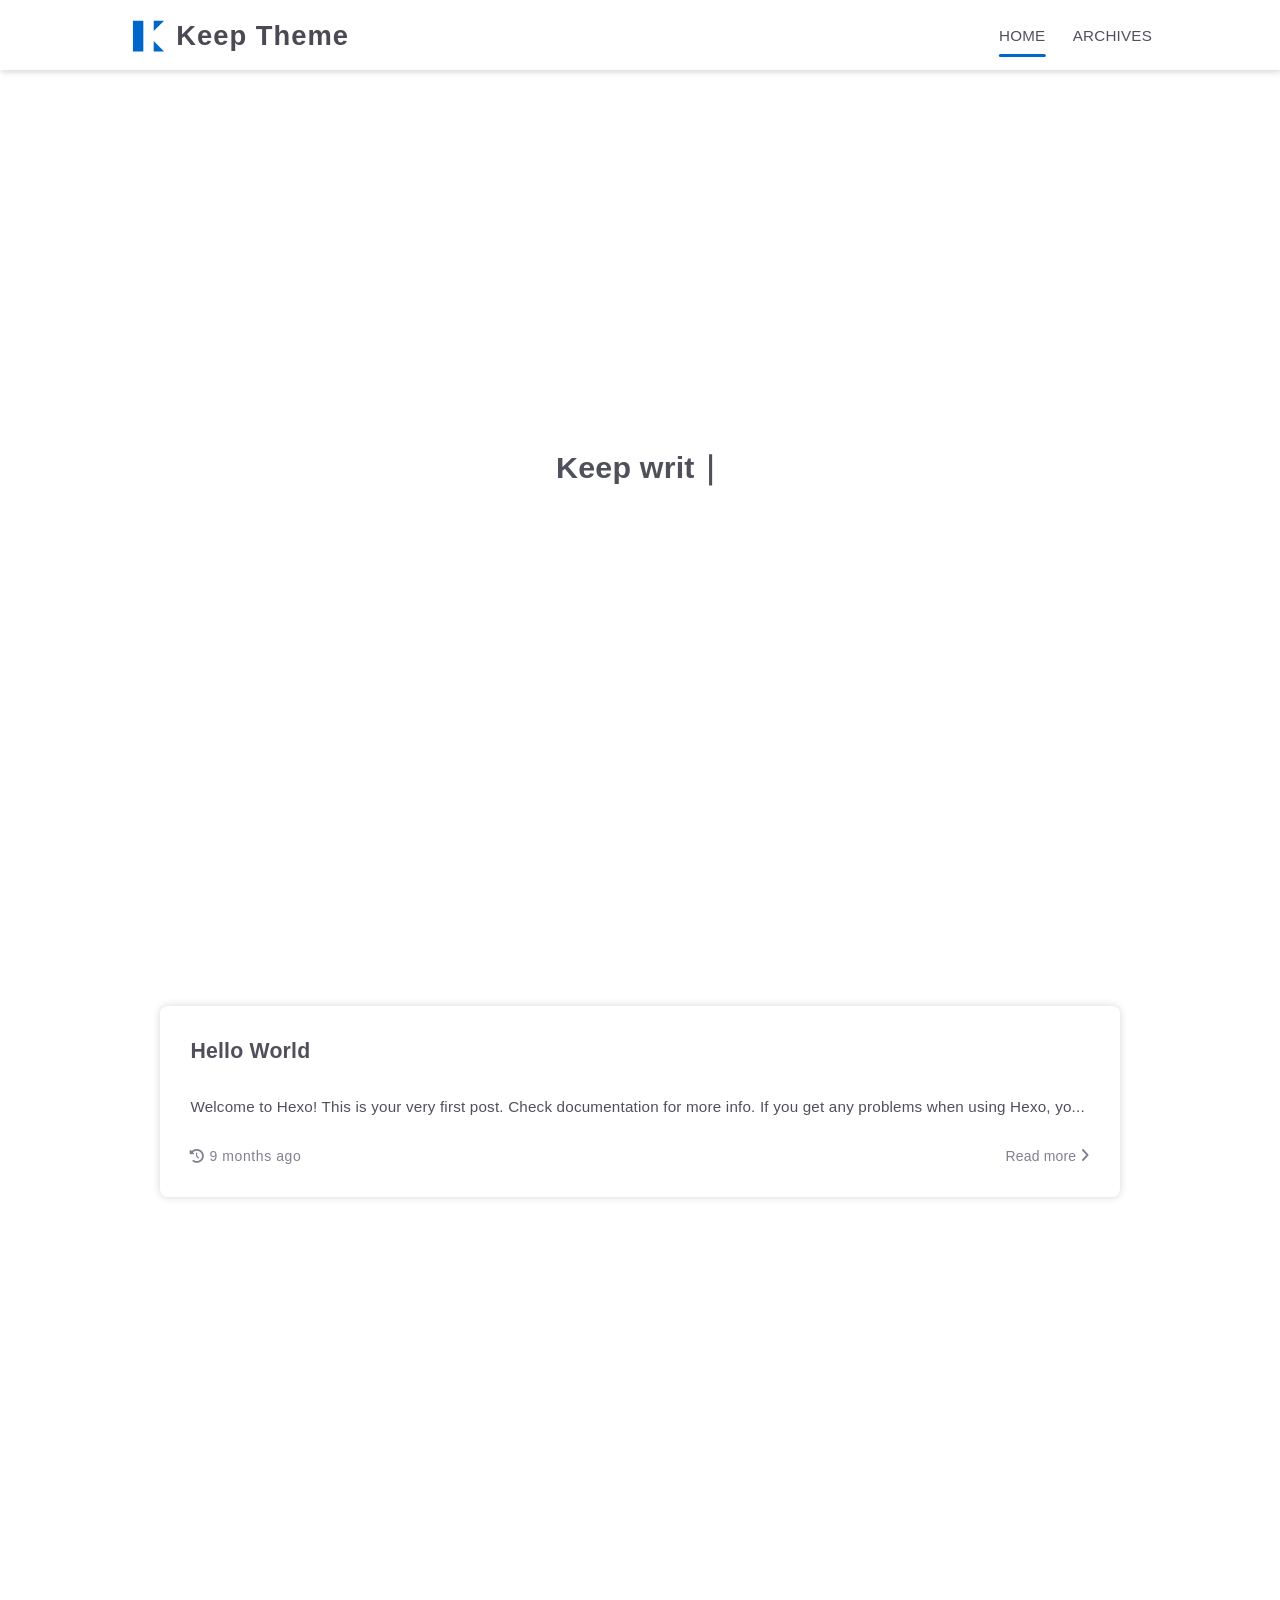
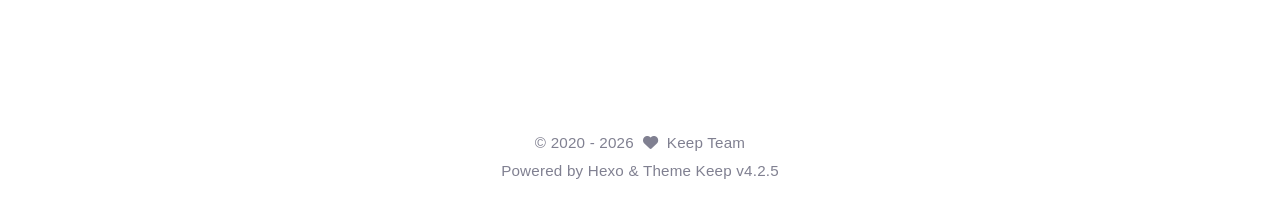
<file: index.html>
<!DOCTYPE html>
<html lang="en">
<head>
    <meta charset="utf-8">
    <meta name="viewport" content="width=device-width, initial-scale=1, maximum-scale=1">
    <meta name="keywords" content="Hexo Theme Keep">
    <meta name="description" content="This is Cain&#39;s website">
    <meta name="author" content="Keep Team">
    
    <title>
        
        Keep Theme
    </title>
    
<link rel="stylesheet" href="/css/style.css">

    
        <link rel="shortcut icon" href="/images/logo.svg">
    
    
<link rel="stylesheet" href="/font/css/fontawesome.min.css">

    
<link rel="stylesheet" href="/font/css/regular.min.css">

    
<link rel="stylesheet" href="/font/css/solid.min.css">

    
<link rel="stylesheet" href="/font/css/brands.min.css">

    
    <script class="keep-theme-configurations">
    const KEEP = window.KEEP || {}
    KEEP.hexo_config = {"hostname":"cain-forever.github.io","root":"/","language":"en"}
    KEEP.theme_config = {"base_info":{"primary_color":"#0066cc","title":"Keep Theme","author":"Keep Team","avatar":"/images/avatar.svg","logo":"/images/logo.svg","favicon":"/images/logo.svg"},"menu":{"home":"/","archives":"/archives"},"first_screen":{"enable":true,"background_img":"https://images.unsplash.com/photo-1469474968028-56623f02e42e?q=80&w=2074&auto=format&fit=crop","background_img_dark":"https://images.unsplash.com/photo-1469474968028-56623f02e42e?q=80&w=2074&auto=format&fit=crop","description":"Keep writing and Keep loving.","hitokoto":false},"social_contact":{"enable":false,"links":{"github":null,"weixin":null,"qq":null,"weibo":null,"zhihu":null,"twitter":null,"x":null,"facebook":null,"email":null}},"scroll":{"progress_bar":false,"percent":false,"hide_header":true},"home":{"announcement":null,"category":false,"tag":false,"post_datetime":"updated"},"post":{"author_badge":{"enable":true,"level_badge":true,"custom_badge":["One","Two","Three"]},"word_count":{"wordcount":false,"min2read":false},"datetime_format":"YYYY-MM-DD HH:mm:ss","copyright_info":false,"share":false,"reward":{"enable":false,"img_link":null,"text":null,"icon":null}},"code_block":{"tools":{"enable":false,"style":"default"},"highlight_theme":"default"},"toc":{"enable":false,"number":false,"expand_all":false,"init_open":true,"layout":"right"},"website_count":{"busuanzi_count":{"enable":false,"site_uv":false,"site_pv":false,"page_pv":false}},"local_search":{"enable":false,"preload":false},"comment":{"enable":false,"use":"valine","valine":{"appid":null,"appkey":null,"server_urls":null,"placeholder":null},"gitalk":{"github_id":null,"github_admins":null,"repository":null,"client_id":null,"client_secret":null,"proxy":null},"twikoo":{"env_id":null,"region":null,"version":"1.6.39"},"waline":{"server_url":null,"reaction":false,"version":"3.3.2"},"giscus":{"repo":null,"repo_id":null,"category":"Announcements","category_id":null,"reactions_enabled":false},"artalk":{"server":null},"disqus":{"shortname":null}},"rss":{"enable":false},"lazyload":{"enable":false},"cdn":{"enable":false,"provider":"cdnjs"},"pjax":{"enable":false},"footer":{"since":2020,"word_count":false,"site_deploy":{"enable":false,"provider":"github","url":null},"record":{"enable":false,"list":[{"code":null,"link":null}]}},"inject":{"enable":false,"css":[null],"js":[null]},"root":"","source_data":{},"version":"4.2.5"}
    KEEP.language_ago = {"second":"%s seconds ago","minute":"%s minutes ago","hour":"%s hours ago","day":"%s days ago","week":"%s weeks ago","month":"%s months ago","year":"%s years ago"}
    KEEP.language_code_block = {"copy":"Copy code","copied":"Copied","fold":"Fold code block","folded":"Folded"}
    KEEP.language_copy_copyright = {"copy":"Copy copyright info","copied":"Copied","title":"Original post title","author":"Original post author","link":"Original post link"}
  </script>
<meta name="generator" content="Hexo 8.1.1"></head>


<body>
<div class="progress-bar-container">
    

    
</div>



<main class="page-container border-box">
    <!-- home first screen  -->
    
        
<div class="first-screen-container border-box flex-center fade-in-down-animation">
    <div class="first-screen-content border-box">
        <div class="top-placeholder border-box"></div>

        <div class="middle-placeholder border-box">
            
                <div class="description border-box">
                    
                        
                            
                                <div class="desc-item border-box"><span class="desc">Keep writing and Keep loving.</span><span class="cursor">｜</span></div>
                            
                        
                    
                </div>
            

            
        </div>

        <div class="bottom-placeholder border-box">
            
        </div>
    </div>
</div>

    

    <!-- page content -->
    <div class="page-main-content border-box is-home">
        <div class="page-main-content-top">
            
<header class="header-wrapper transparent-1">

    <div class="border-box header-content has-first-screen">
        <div class="left flex-start border-box">
            
                <a class="logo-image border-box" href="/">
                    <img src="/images/logo.svg">
                </a>
            
            <a class="site-name border-box" href="/">
               Keep Theme
            </a>
        </div>

        <div class="right border-box">
            <div class="pc border-box">
                <ul class="menu-list border-box">
                    
                        
                        <li class="menu-item flex-start border-box active">
                            <a class="menu-text-color border-box" href="/">
                                
                                HOME
                                
                            </a>
                            
                        </li>
                    
                        
                        <li class="menu-item flex-start border-box">
                            <a class="menu-text-color border-box" href="/archives">
                                
                                ARCHIVES
                                
                            </a>
                            
                        </li>
                    
                    
                </ul>
            </div>
            <div class="mobile border-box flex-start">
                
                <div class="icon-item menu-bar">
                    <div class="menu-bar-middle"></div>
                </div>
            </div>
        </div>
    </div>

    <div class="header-drawer">
        <ul class="drawer-menu-list border-box">
            
                
                <li class="drawer-menu-item border-box not-sub-menu active">
                    <label class="drawer-menu-label border-box">
                        <a class="drawer-menu-text-color left-side flex-start border-box" href="/">
                            
                            HOME
                        </a>
                        
                    </label>
                    
                </li>
            
                
                <li class="drawer-menu-item border-box not-sub-menu">
                    <label class="drawer-menu-label border-box">
                        <a class="drawer-menu-text-color left-side flex-start border-box" href="/archives">
                            
                            ARCHIVES
                        </a>
                        
                    </label>
                    
                </li>
            
        </ul>
    </div>

    <div class="window-mask"></div>

</header>


        </div>

        <div class="page-main-content-middle border-box">

            <div class="main-content border-box">
                

                    <div class="home-content-container fade-in-down-animation">
    
    <ul class="home-post-list border-box">
        
            <li class="home-post-item">

                

                <div class="home-post-item-bottom border-box">
                    
                    <h3 class="home-post-title border-box">
                        <a href="/2026/03/07/hello-world/">
                            Hello World
                        </a>
                    </h3>

                    <div class="home-post-content keep-markdown-body">
                        
                            Welcome to Hexo! This is your very first post. Check documentation for more info. If you get any problems when using Hexo, yo...
                        
                    </div>

                    

<div class="post-meta-info-container border-box home">
    <div class="post-meta-info border-box">
        
            <span class="meta-info-item border-box">
                <i class="icon fa-solid fa-history"></i>&nbsp;<span class="home-post-history"
                                                                                data-updated="Sat Mar 07 2026 23:32:54 GMT+0800"
                >2026-03-07 23:32:54</span>
            </span>
        

        

        

        

        
        
        
        
    </div>

    
        <a class="home-read-more" href="/2026/03/07/hello-world/">Read more&nbsp;<i class="icon fas fa-angle-right"></i></a>
    
</div>

                </div>
            </li>
        
    </ul>
    



</div>


                
            </div>
        </div>

        <div class="page-main-content-bottom border-box">
            
<footer class="footer border-box">
    <div class="copyright-info info-item">
    &copy;&nbsp;<span>2020</span>&nbsp;-&nbsp;2026
    
            &nbsp;<i class="fas fa-heart icon-animate"></i>&nbsp;&nbsp;<a href="/">Keep Team</a>
        
    </div>

    <div class="theme-info info-item">
        Powered by&nbsp;<a target="_blank" href="https://hexo.io">Hexo</a>&nbsp;&&nbsp;Theme&nbsp;<a class="keep-version" target="_blank" href="https://github.com/XPoet/hexo-theme-keep">Keep</a>
    </div>

    

    

    
</footer>

        </div>
    </div>

    <!-- post tools -->
    

    <!-- side tools -->
    <div class="side-tools">
        <div class="side-tools-container border-box side-tools-show-handle">
    <ul class="side-tools-list side-tools-show-handle border-box">
        <li class="tools-item tool-font-adjust-plus flex-center">
            <i class="fas fa-search-plus"></i>
        </li>

        <li class="tools-item tool-font-adjust-minus flex-center">
            <i class="fas fa-search-minus"></i>
        </li>

        <!-- toggle mode -->
        
            <li class="tools-item tool-toggle-theme-mode flex-center">
                <i class="fas fa-moon"></i>
            </li>
        

        <!-- rss -->
        

        <!-- to bottom -->
        <li class="tools-item tool-scroll-to-bottom flex-center">
            <i class="fas fa-arrow-down"></i>
        </li>
    </ul>

    <ul class="exposed-tools-list border-box">
        

        

        <li class="tools-item tool-toggle-show flex-center">
            <i class="fas fa-cog fa-spin"></i>
        </li>

        <li class="tools-item tool-scroll-to-top flex-center show-arrow">
            <i class="arrow fas fa-arrow-up"></i>
            <span class="percent"></span>
        </li>
    </ul>
</div>

    </div>

    <!-- image mask -->
    <div class="zoom-in-image-mask">
    <img class="zoom-in-image">
</div>


    <!-- local search -->
    

    <!-- tablet toc -->
    
</main>






<!-- common js -->

<script src="/js/utils.js"></script>

<script src="/js/header-shrink.js"></script>

<script src="/js/back2top.js"></script>

<script src="/js/toggle-theme.js"></script>

<script src="/js/code-block.js"></script>

<script src="/js/main.js"></script>

<script src="/js/libs/anime.min.js"></script>


<!-- local search -->


<!-- lazyload -->


<div class="">
    <!-- home page -->
    
        
<script src="/js/page/home-page.js"></script>

    

    <!-- post page -->
    

    <!-- categories page -->
    

    <!-- links page -->
    

    <!-- photos page -->
    

    <!-- tools page -->
    
</div>

<!-- mermaid -->


<!-- pjax -->



</body>
</html>
</file>
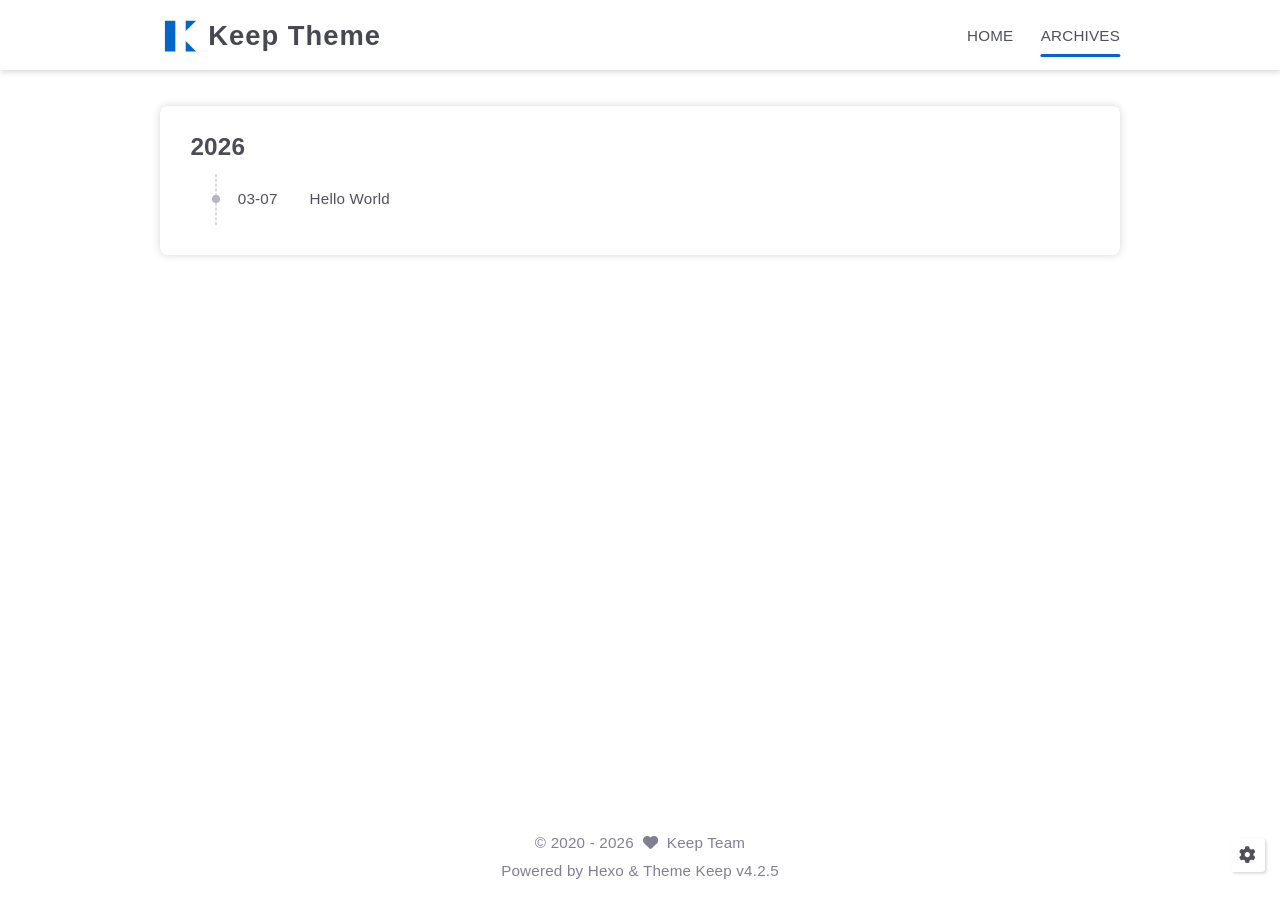
<file: archives/index.html>
<!DOCTYPE html>
<html lang="en">
<head>
    <meta charset="utf-8">
    <meta name="viewport" content="width=device-width, initial-scale=1, maximum-scale=1">
    <meta name="keywords" content="Hexo Theme Keep">
    <meta name="description" content="This is Cain&#39;s website">
    <meta name="author" content="Keep Team">
    
    <title>
        
            Archive |
        
        Keep Theme
    </title>
    
<link rel="stylesheet" href="/css/style.css">

    
        <link rel="shortcut icon" href="/images/logo.svg">
    
    
<link rel="stylesheet" href="/font/css/fontawesome.min.css">

    
<link rel="stylesheet" href="/font/css/regular.min.css">

    
<link rel="stylesheet" href="/font/css/solid.min.css">

    
<link rel="stylesheet" href="/font/css/brands.min.css">

    
    <script class="keep-theme-configurations">
    const KEEP = window.KEEP || {}
    KEEP.hexo_config = {"hostname":"cain-forever.github.io","root":"/","language":"en"}
    KEEP.theme_config = {"base_info":{"primary_color":"#0066cc","title":"Keep Theme","author":"Keep Team","avatar":"/images/avatar.svg","logo":"/images/logo.svg","favicon":"/images/logo.svg"},"menu":{"home":"/","archives":"/archives"},"first_screen":{"enable":true,"background_img":"https://images.unsplash.com/photo-1469474968028-56623f02e42e?q=80&w=2074&auto=format&fit=crop","background_img_dark":"https://images.unsplash.com/photo-1469474968028-56623f02e42e?q=80&w=2074&auto=format&fit=crop","description":"Keep writing and Keep loving.","hitokoto":false},"social_contact":{"enable":false,"links":{"github":null,"weixin":null,"qq":null,"weibo":null,"zhihu":null,"twitter":null,"x":null,"facebook":null,"email":null}},"scroll":{"progress_bar":false,"percent":false,"hide_header":true},"home":{"announcement":null,"category":false,"tag":false,"post_datetime":"updated"},"post":{"author_badge":{"enable":true,"level_badge":true,"custom_badge":["One","Two","Three"]},"word_count":{"wordcount":false,"min2read":false},"datetime_format":"YYYY-MM-DD HH:mm:ss","copyright_info":false,"share":false,"reward":{"enable":false,"img_link":null,"text":null,"icon":null}},"code_block":{"tools":{"enable":false,"style":"default"},"highlight_theme":"default"},"toc":{"enable":false,"number":false,"expand_all":false,"init_open":true,"layout":"right"},"website_count":{"busuanzi_count":{"enable":false,"site_uv":false,"site_pv":false,"page_pv":false}},"local_search":{"enable":false,"preload":false},"comment":{"enable":false,"use":"valine","valine":{"appid":null,"appkey":null,"server_urls":null,"placeholder":null},"gitalk":{"github_id":null,"github_admins":null,"repository":null,"client_id":null,"client_secret":null,"proxy":null},"twikoo":{"env_id":null,"region":null,"version":"1.6.39"},"waline":{"server_url":null,"reaction":false,"version":"3.3.2"},"giscus":{"repo":null,"repo_id":null,"category":"Announcements","category_id":null,"reactions_enabled":false},"artalk":{"server":null},"disqus":{"shortname":null}},"rss":{"enable":false},"lazyload":{"enable":false},"cdn":{"enable":false,"provider":"cdnjs"},"pjax":{"enable":false},"footer":{"since":2020,"word_count":false,"site_deploy":{"enable":false,"provider":"github","url":null},"record":{"enable":false,"list":[{"code":null,"link":null}]}},"inject":{"enable":false,"css":[null],"js":[null]},"root":"","source_data":{},"version":"4.2.5"}
    KEEP.language_ago = {"second":"%s seconds ago","minute":"%s minutes ago","hour":"%s hours ago","day":"%s days ago","week":"%s weeks ago","month":"%s months ago","year":"%s years ago"}
    KEEP.language_code_block = {"copy":"Copy code","copied":"Copied","fold":"Fold code block","folded":"Folded"}
    KEEP.language_copy_copyright = {"copy":"Copy copyright info","copied":"Copied","title":"Original post title","author":"Original post author","link":"Original post link"}
  </script>
<meta name="generator" content="Hexo 8.1.1"></head>


<body>
<div class="progress-bar-container">
    

    
</div>



<main class="page-container border-box">
    <!-- home first screen  -->
    

    <!-- page content -->
    <div class="page-main-content border-box">
        <div class="page-main-content-top">
            
<header class="header-wrapper">

    <div class="border-box header-content">
        <div class="left flex-start border-box">
            
                <a class="logo-image border-box" href="/">
                    <img src="/images/logo.svg">
                </a>
            
            <a class="site-name border-box" href="/">
               Keep Theme
            </a>
        </div>

        <div class="right border-box">
            <div class="pc border-box">
                <ul class="menu-list border-box">
                    
                        
                        <li class="menu-item flex-start border-box">
                            <a class="menu-text-color border-box" href="/">
                                
                                HOME
                                
                            </a>
                            
                        </li>
                    
                        
                        <li class="menu-item flex-start border-box active">
                            <a class="menu-text-color border-box" href="/archives">
                                
                                ARCHIVES
                                
                            </a>
                            
                        </li>
                    
                    
                </ul>
            </div>
            <div class="mobile border-box flex-start">
                
                <div class="icon-item menu-bar">
                    <div class="menu-bar-middle"></div>
                </div>
            </div>
        </div>
    </div>

    <div class="header-drawer">
        <ul class="drawer-menu-list border-box">
            
                
                <li class="drawer-menu-item border-box not-sub-menu">
                    <label class="drawer-menu-label border-box">
                        <a class="drawer-menu-text-color left-side flex-start border-box" href="/">
                            
                            HOME
                        </a>
                        
                    </label>
                    
                </li>
            
                
                <li class="drawer-menu-item border-box not-sub-menu active">
                    <label class="drawer-menu-label border-box">
                        <a class="drawer-menu-text-color left-side flex-start border-box" href="/archives">
                            
                            ARCHIVES
                        </a>
                        
                    </label>
                    
                </li>
            
        </ul>
    </div>

    <div class="window-mask"></div>

</header>


        </div>

        <div class="page-main-content-middle border-box">

            <div class="main-content border-box">
                

                    <div class="fade-in-down-animation">
    <div class="archives-container">
        <div class="archives-timeline border-box">
            
<div class="archive-list-container border-box">
    
        <section class="archive-item border-box">
            <div class="archive-item-header border-box">
                <span class="archive-year">2026</span>
            </div>
            <ul class="archive-item-body border-box">
                
                    <li class="post-item border-box">
                        <span class="starting-point border-box flex-center"></span>
                        <span class="post-date border-box">03-07</span>
                        <a class="post-title border-box text-ellipsis"
                           href="/2026/03/07/hello-world/"
                        >Hello World</a>
                    </li>
                
            </ul>
        </section>
    
</div>

        </div>
    </div>
    



</div>


                
            </div>
        </div>

        <div class="page-main-content-bottom border-box">
            
<footer class="footer border-box">
    <div class="copyright-info info-item">
    &copy;&nbsp;<span>2020</span>&nbsp;-&nbsp;2026
    
            &nbsp;<i class="fas fa-heart icon-animate"></i>&nbsp;&nbsp;<a href="/">Keep Team</a>
        
    </div>

    <div class="theme-info info-item">
        Powered by&nbsp;<a target="_blank" href="https://hexo.io">Hexo</a>&nbsp;&&nbsp;Theme&nbsp;<a class="keep-version" target="_blank" href="https://github.com/XPoet/hexo-theme-keep">Keep</a>
    </div>

    

    

    
</footer>

        </div>
    </div>

    <!-- post tools -->
    

    <!-- side tools -->
    <div class="side-tools">
        <div class="side-tools-container border-box ">
    <ul class="side-tools-list side-tools-show-handle border-box">
        <li class="tools-item tool-font-adjust-plus flex-center">
            <i class="fas fa-search-plus"></i>
        </li>

        <li class="tools-item tool-font-adjust-minus flex-center">
            <i class="fas fa-search-minus"></i>
        </li>

        <!-- toggle mode -->
        
            <li class="tools-item tool-toggle-theme-mode flex-center">
                <i class="fas fa-moon"></i>
            </li>
        

        <!-- rss -->
        

        <!-- to bottom -->
        <li class="tools-item tool-scroll-to-bottom flex-center">
            <i class="fas fa-arrow-down"></i>
        </li>
    </ul>

    <ul class="exposed-tools-list border-box">
        

        

        <li class="tools-item tool-toggle-show flex-center">
            <i class="fas fa-cog fa-spin"></i>
        </li>

        <li class="tools-item tool-scroll-to-top flex-center show-arrow">
            <i class="arrow fas fa-arrow-up"></i>
            <span class="percent"></span>
        </li>
    </ul>
</div>

    </div>

    <!-- image mask -->
    <div class="zoom-in-image-mask">
    <img class="zoom-in-image">
</div>


    <!-- local search -->
    

    <!-- tablet toc -->
    
</main>






<!-- common js -->

<script src="/js/utils.js"></script>

<script src="/js/header-shrink.js"></script>

<script src="/js/back2top.js"></script>

<script src="/js/toggle-theme.js"></script>

<script src="/js/code-block.js"></script>

<script src="/js/main.js"></script>

<script src="/js/libs/anime.min.js"></script>


<!-- local search -->


<!-- lazyload -->


<div class="">
    <!-- home page -->
    

    <!-- post page -->
    

    <!-- categories page -->
    

    <!-- links page -->
    

    <!-- photos page -->
    

    <!-- tools page -->
    
</div>

<!-- mermaid -->


<!-- pjax -->



</body>
</html>
</file>
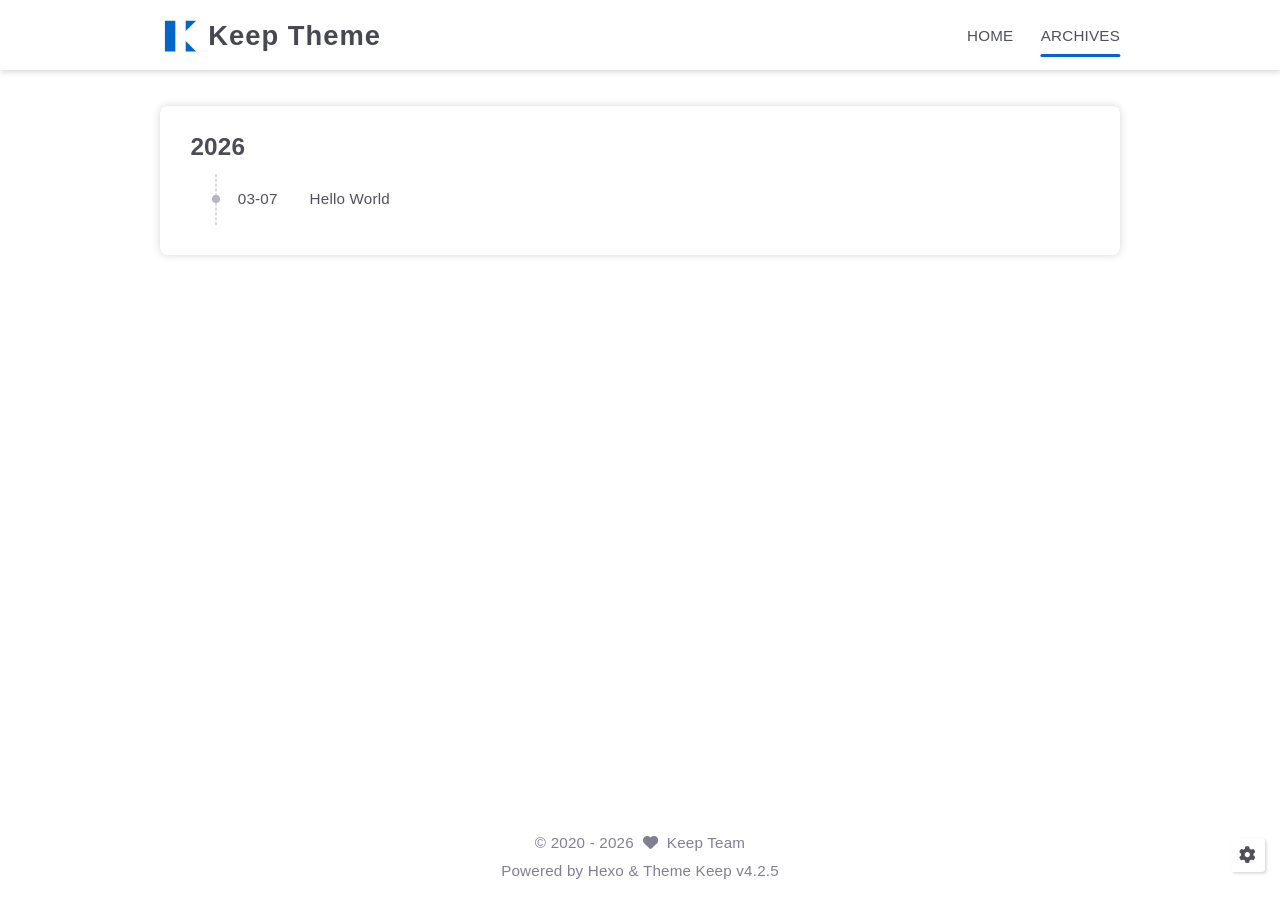
<file: archives/2026/index.html>
<!DOCTYPE html>
<html lang="en">
<head>
    <meta charset="utf-8">
    <meta name="viewport" content="width=device-width, initial-scale=1, maximum-scale=1">
    <meta name="keywords" content="Hexo Theme Keep">
    <meta name="description" content="This is Cain&#39;s website">
    <meta name="author" content="Keep Team">
    
    <title>
        
            Archive: 2026 |
        
        Keep Theme
    </title>
    
<link rel="stylesheet" href="/css/style.css">

    
        <link rel="shortcut icon" href="/images/logo.svg">
    
    
<link rel="stylesheet" href="/font/css/fontawesome.min.css">

    
<link rel="stylesheet" href="/font/css/regular.min.css">

    
<link rel="stylesheet" href="/font/css/solid.min.css">

    
<link rel="stylesheet" href="/font/css/brands.min.css">

    
    <script class="keep-theme-configurations">
    const KEEP = window.KEEP || {}
    KEEP.hexo_config = {"hostname":"cain-forever.github.io","root":"/","language":"en"}
    KEEP.theme_config = {"base_info":{"primary_color":"#0066cc","title":"Keep Theme","author":"Keep Team","avatar":"/images/avatar.svg","logo":"/images/logo.svg","favicon":"/images/logo.svg"},"menu":{"home":"/","archives":"/archives"},"first_screen":{"enable":true,"background_img":"https://images.unsplash.com/photo-1469474968028-56623f02e42e?q=80&w=2074&auto=format&fit=crop","background_img_dark":"https://images.unsplash.com/photo-1469474968028-56623f02e42e?q=80&w=2074&auto=format&fit=crop","description":"Keep writing and Keep loving.","hitokoto":false},"social_contact":{"enable":false,"links":{"github":null,"weixin":null,"qq":null,"weibo":null,"zhihu":null,"twitter":null,"x":null,"facebook":null,"email":null}},"scroll":{"progress_bar":false,"percent":false,"hide_header":true},"home":{"announcement":null,"category":false,"tag":false,"post_datetime":"updated"},"post":{"author_badge":{"enable":true,"level_badge":true,"custom_badge":["One","Two","Three"]},"word_count":{"wordcount":false,"min2read":false},"datetime_format":"YYYY-MM-DD HH:mm:ss","copyright_info":false,"share":false,"reward":{"enable":false,"img_link":null,"text":null,"icon":null}},"code_block":{"tools":{"enable":false,"style":"default"},"highlight_theme":"default"},"toc":{"enable":false,"number":false,"expand_all":false,"init_open":true,"layout":"right"},"website_count":{"busuanzi_count":{"enable":false,"site_uv":false,"site_pv":false,"page_pv":false}},"local_search":{"enable":false,"preload":false},"comment":{"enable":false,"use":"valine","valine":{"appid":null,"appkey":null,"server_urls":null,"placeholder":null},"gitalk":{"github_id":null,"github_admins":null,"repository":null,"client_id":null,"client_secret":null,"proxy":null},"twikoo":{"env_id":null,"region":null,"version":"1.6.39"},"waline":{"server_url":null,"reaction":false,"version":"3.3.2"},"giscus":{"repo":null,"repo_id":null,"category":"Announcements","category_id":null,"reactions_enabled":false},"artalk":{"server":null},"disqus":{"shortname":null}},"rss":{"enable":false},"lazyload":{"enable":false},"cdn":{"enable":false,"provider":"cdnjs"},"pjax":{"enable":false},"footer":{"since":2020,"word_count":false,"site_deploy":{"enable":false,"provider":"github","url":null},"record":{"enable":false,"list":[{"code":null,"link":null}]}},"inject":{"enable":false,"css":[null],"js":[null]},"root":"","source_data":{},"version":"4.2.5"}
    KEEP.language_ago = {"second":"%s seconds ago","minute":"%s minutes ago","hour":"%s hours ago","day":"%s days ago","week":"%s weeks ago","month":"%s months ago","year":"%s years ago"}
    KEEP.language_code_block = {"copy":"Copy code","copied":"Copied","fold":"Fold code block","folded":"Folded"}
    KEEP.language_copy_copyright = {"copy":"Copy copyright info","copied":"Copied","title":"Original post title","author":"Original post author","link":"Original post link"}
  </script>
<meta name="generator" content="Hexo 8.1.1"></head>


<body>
<div class="progress-bar-container">
    

    
</div>



<main class="page-container border-box">
    <!-- home first screen  -->
    

    <!-- page content -->
    <div class="page-main-content border-box">
        <div class="page-main-content-top">
            
<header class="header-wrapper">

    <div class="border-box header-content">
        <div class="left flex-start border-box">
            
                <a class="logo-image border-box" href="/">
                    <img src="/images/logo.svg">
                </a>
            
            <a class="site-name border-box" href="/">
               Keep Theme
            </a>
        </div>

        <div class="right border-box">
            <div class="pc border-box">
                <ul class="menu-list border-box">
                    
                        
                        <li class="menu-item flex-start border-box">
                            <a class="menu-text-color border-box" href="/">
                                
                                HOME
                                
                            </a>
                            
                        </li>
                    
                        
                        <li class="menu-item flex-start border-box active">
                            <a class="menu-text-color border-box" href="/archives">
                                
                                ARCHIVES
                                
                            </a>
                            
                        </li>
                    
                    
                </ul>
            </div>
            <div class="mobile border-box flex-start">
                
                <div class="icon-item menu-bar">
                    <div class="menu-bar-middle"></div>
                </div>
            </div>
        </div>
    </div>

    <div class="header-drawer">
        <ul class="drawer-menu-list border-box">
            
                
                <li class="drawer-menu-item border-box not-sub-menu">
                    <label class="drawer-menu-label border-box">
                        <a class="drawer-menu-text-color left-side flex-start border-box" href="/">
                            
                            HOME
                        </a>
                        
                    </label>
                    
                </li>
            
                
                <li class="drawer-menu-item border-box not-sub-menu active">
                    <label class="drawer-menu-label border-box">
                        <a class="drawer-menu-text-color left-side flex-start border-box" href="/archives">
                            
                            ARCHIVES
                        </a>
                        
                    </label>
                    
                </li>
            
        </ul>
    </div>

    <div class="window-mask"></div>

</header>


        </div>

        <div class="page-main-content-middle border-box">

            <div class="main-content border-box">
                

                    <div class="fade-in-down-animation">
    <div class="archives-container">
        <div class="archives-timeline border-box">
            
<div class="archive-list-container border-box">
    
        <section class="archive-item border-box">
            <div class="archive-item-header border-box">
                <span class="archive-year">2026</span>
            </div>
            <ul class="archive-item-body border-box">
                
                    <li class="post-item border-box">
                        <span class="starting-point border-box flex-center"></span>
                        <span class="post-date border-box">03-07</span>
                        <a class="post-title border-box text-ellipsis"
                           href="/2026/03/07/hello-world/"
                        >Hello World</a>
                    </li>
                
            </ul>
        </section>
    
</div>

        </div>
    </div>
    



</div>


                
            </div>
        </div>

        <div class="page-main-content-bottom border-box">
            
<footer class="footer border-box">
    <div class="copyright-info info-item">
    &copy;&nbsp;<span>2020</span>&nbsp;-&nbsp;2026
    
            &nbsp;<i class="fas fa-heart icon-animate"></i>&nbsp;&nbsp;<a href="/">Keep Team</a>
        
    </div>

    <div class="theme-info info-item">
        Powered by&nbsp;<a target="_blank" href="https://hexo.io">Hexo</a>&nbsp;&&nbsp;Theme&nbsp;<a class="keep-version" target="_blank" href="https://github.com/XPoet/hexo-theme-keep">Keep</a>
    </div>

    

    

    
</footer>

        </div>
    </div>

    <!-- post tools -->
    

    <!-- side tools -->
    <div class="side-tools">
        <div class="side-tools-container border-box ">
    <ul class="side-tools-list side-tools-show-handle border-box">
        <li class="tools-item tool-font-adjust-plus flex-center">
            <i class="fas fa-search-plus"></i>
        </li>

        <li class="tools-item tool-font-adjust-minus flex-center">
            <i class="fas fa-search-minus"></i>
        </li>

        <!-- toggle mode -->
        
            <li class="tools-item tool-toggle-theme-mode flex-center">
                <i class="fas fa-moon"></i>
            </li>
        

        <!-- rss -->
        

        <!-- to bottom -->
        <li class="tools-item tool-scroll-to-bottom flex-center">
            <i class="fas fa-arrow-down"></i>
        </li>
    </ul>

    <ul class="exposed-tools-list border-box">
        

        

        <li class="tools-item tool-toggle-show flex-center">
            <i class="fas fa-cog fa-spin"></i>
        </li>

        <li class="tools-item tool-scroll-to-top flex-center show-arrow">
            <i class="arrow fas fa-arrow-up"></i>
            <span class="percent"></span>
        </li>
    </ul>
</div>

    </div>

    <!-- image mask -->
    <div class="zoom-in-image-mask">
    <img class="zoom-in-image">
</div>


    <!-- local search -->
    

    <!-- tablet toc -->
    
</main>






<!-- common js -->

<script src="/js/utils.js"></script>

<script src="/js/header-shrink.js"></script>

<script src="/js/back2top.js"></script>

<script src="/js/toggle-theme.js"></script>

<script src="/js/code-block.js"></script>

<script src="/js/main.js"></script>

<script src="/js/libs/anime.min.js"></script>


<!-- local search -->


<!-- lazyload -->


<div class="">
    <!-- home page -->
    

    <!-- post page -->
    

    <!-- categories page -->
    

    <!-- links page -->
    

    <!-- photos page -->
    

    <!-- tools page -->
    
</div>

<!-- mermaid -->


<!-- pjax -->



</body>
</html>
</file>
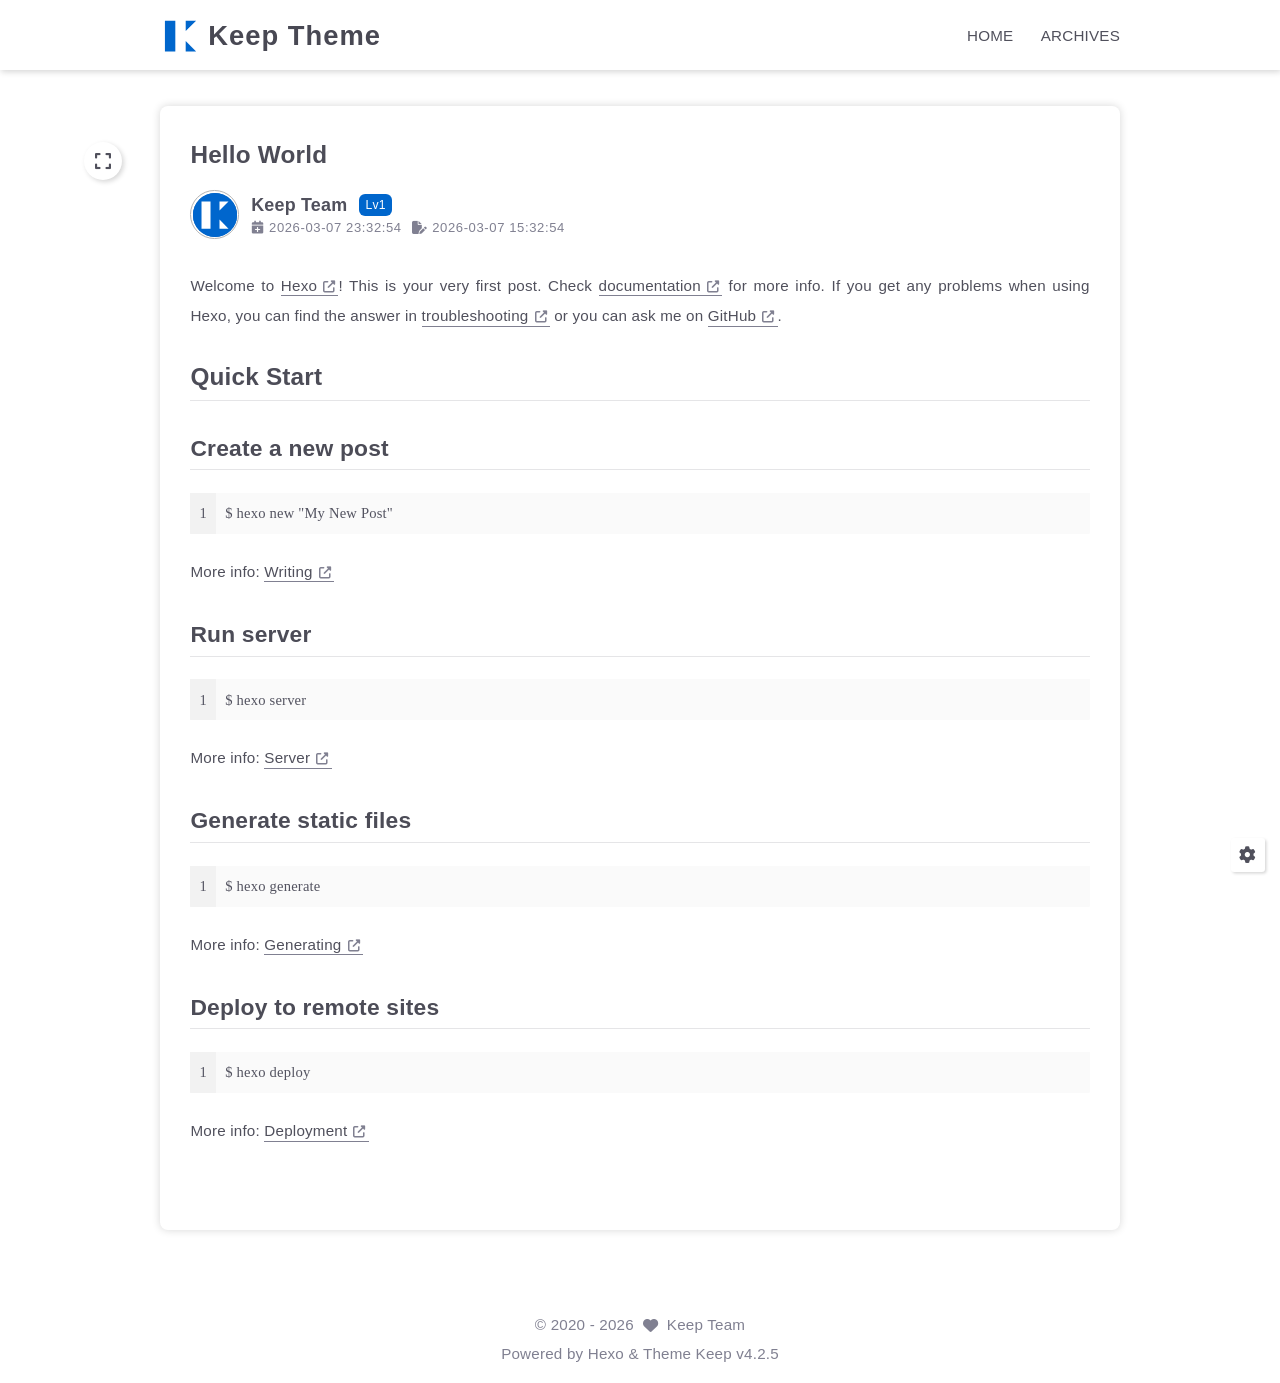
<file: 2026/03/07/hello-world/index.html>
<!DOCTYPE html>
<html lang="en">
<head>
    <meta charset="utf-8">
    <meta name="viewport" content="width=device-width, initial-scale=1, maximum-scale=1">
    <meta name="keywords" content="Hexo Theme Keep">
    <meta name="description" content="This is Cain&#39;s website">
    <meta name="author" content="Keep Team">
    
    <title>
        
            Hello World |
        
        Keep Theme
    </title>
    
<link rel="stylesheet" href="/css/style.css">

    
        <link rel="shortcut icon" href="/images/logo.svg">
    
    
<link rel="stylesheet" href="/font/css/fontawesome.min.css">

    
<link rel="stylesheet" href="/font/css/regular.min.css">

    
<link rel="stylesheet" href="/font/css/solid.min.css">

    
<link rel="stylesheet" href="/font/css/brands.min.css">

    
    <script class="keep-theme-configurations">
    const KEEP = window.KEEP || {}
    KEEP.hexo_config = {"hostname":"cain-forever.github.io","root":"/","language":"en"}
    KEEP.theme_config = {"base_info":{"primary_color":"#0066cc","title":"Keep Theme","author":"Keep Team","avatar":"/images/avatar.svg","logo":"/images/logo.svg","favicon":"/images/logo.svg"},"menu":{"home":"/","archives":"/archives"},"first_screen":{"enable":true,"background_img":"https://images.unsplash.com/photo-1469474968028-56623f02e42e?q=80&w=2074&auto=format&fit=crop","background_img_dark":"https://images.unsplash.com/photo-1469474968028-56623f02e42e?q=80&w=2074&auto=format&fit=crop","description":"Keep writing and Keep loving.","hitokoto":false},"social_contact":{"enable":false,"links":{"github":null,"weixin":null,"qq":null,"weibo":null,"zhihu":null,"twitter":null,"x":null,"facebook":null,"email":null}},"scroll":{"progress_bar":false,"percent":false,"hide_header":true},"home":{"announcement":null,"category":false,"tag":false,"post_datetime":"updated"},"post":{"author_badge":{"enable":true,"level_badge":true,"custom_badge":["One","Two","Three"]},"word_count":{"wordcount":false,"min2read":false},"datetime_format":"YYYY-MM-DD HH:mm:ss","copyright_info":false,"share":false,"reward":{"enable":false,"img_link":null,"text":null,"icon":null}},"code_block":{"tools":{"enable":false,"style":"default"},"highlight_theme":"default"},"toc":{"enable":false,"number":false,"expand_all":false,"init_open":true,"layout":"right"},"website_count":{"busuanzi_count":{"enable":false,"site_uv":false,"site_pv":false,"page_pv":false}},"local_search":{"enable":false,"preload":false},"comment":{"enable":false,"use":"valine","valine":{"appid":null,"appkey":null,"server_urls":null,"placeholder":null},"gitalk":{"github_id":null,"github_admins":null,"repository":null,"client_id":null,"client_secret":null,"proxy":null},"twikoo":{"env_id":null,"region":null,"version":"1.6.39"},"waline":{"server_url":null,"reaction":false,"version":"3.3.2"},"giscus":{"repo":null,"repo_id":null,"category":"Announcements","category_id":null,"reactions_enabled":false},"artalk":{"server":null},"disqus":{"shortname":null}},"rss":{"enable":false},"lazyload":{"enable":false},"cdn":{"enable":false,"provider":"cdnjs"},"pjax":{"enable":false},"footer":{"since":2020,"word_count":false,"site_deploy":{"enable":false,"provider":"github","url":null},"record":{"enable":false,"list":[{"code":null,"link":null}]}},"inject":{"enable":false,"css":[null],"js":[null]},"root":"","source_data":{},"version":"4.2.5"}
    KEEP.language_ago = {"second":"%s seconds ago","minute":"%s minutes ago","hour":"%s hours ago","day":"%s days ago","week":"%s weeks ago","month":"%s months ago","year":"%s years ago"}
    KEEP.language_code_block = {"copy":"Copy code","copied":"Copied","fold":"Fold code block","folded":"Folded"}
    KEEP.language_copy_copyright = {"copy":"Copy copyright info","copied":"Copied","title":"Original post title","author":"Original post author","link":"Original post link"}
  </script>
<meta name="generator" content="Hexo 8.1.1"></head>


<body>
<div class="progress-bar-container">
    

    
</div>



<main class="page-container border-box">
    <!-- home first screen  -->
    

    <!-- page content -->
    <div class="page-main-content border-box">
        <div class="page-main-content-top">
            
<header class="header-wrapper">

    <div class="border-box header-content">
        <div class="left flex-start border-box">
            
                <a class="logo-image border-box" href="/">
                    <img src="/images/logo.svg">
                </a>
            
            <a class="site-name border-box" href="/">
               Keep Theme
            </a>
        </div>

        <div class="right border-box">
            <div class="pc border-box">
                <ul class="menu-list border-box">
                    
                        
                        <li class="menu-item flex-start border-box">
                            <a class="menu-text-color border-box" href="/">
                                
                                HOME
                                
                            </a>
                            
                        </li>
                    
                        
                        <li class="menu-item flex-start border-box">
                            <a class="menu-text-color border-box" href="/archives">
                                
                                ARCHIVES
                                
                            </a>
                            
                        </li>
                    
                    
                </ul>
            </div>
            <div class="mobile border-box flex-start">
                
                <div class="icon-item menu-bar">
                    <div class="menu-bar-middle"></div>
                </div>
            </div>
        </div>
    </div>

    <div class="header-drawer">
        <ul class="drawer-menu-list border-box">
            
                
                <li class="drawer-menu-item border-box not-sub-menu">
                    <label class="drawer-menu-label border-box">
                        <a class="drawer-menu-text-color left-side flex-start border-box" href="/">
                            
                            HOME
                        </a>
                        
                    </label>
                    
                </li>
            
                
                <li class="drawer-menu-item border-box not-sub-menu">
                    <label class="drawer-menu-label border-box">
                        <a class="drawer-menu-text-color left-side flex-start border-box" href="/archives">
                            
                            ARCHIVES
                        </a>
                        
                    </label>
                    
                </li>
            
        </ul>
    </div>

    <div class="window-mask"></div>

</header>


        </div>

        <div class="page-main-content-middle border-box">

            <div class="main-content border-box">
                

                    
<div class="fade-in-down-animation">
    <div class="post-page-container border-box">
        <div class="post-content-container border-box">
            

            <div class="post-content-bottom border-box">
                
                    <div class="post-title">
                        Hello World
                    </div>
                

                
                    <div class="post-header border-box">
                        
                            <div class="avatar-box border-box">
                                <img src="/images/avatar.svg">
                            </div>
                        
                        <div class="info-box">
                            <div class="author border-box">
                                <span class="name">Keep Team</span>
                                
                                    <span class="author-badge">Lv1</span>
                                
                            </div>
                            <div class="meta-info border-box">
                                

<div class="post-meta-info-container border-box post">
    <div class="post-meta-info border-box">
        

        
            <span class="meta-info-item post-create-date">
                <i class="icon fa-solid fa-calendar-plus"></i>&nbsp;
                <span class="datetime">2026-03-07 23:32:54</span>
            </span>

            
                <span class="meta-info-item post-update-date">
                    <i class="icon fa-solid fa-file-pen"></i>&nbsp;
                    <span class="datetime" data-updated="Sat Mar 07 2026 23:32:54 GMT+0800">2026-03-07 23:32:54</span>
                </span>
            
        

        

        

        
        
        
        
    </div>

    
</div>

                            </div>
                        </div>
                    </div>
                

                <div class="post-content keep-markdown-body ">
                    

                    
                         <p>Welcome to <a class="link"   target="_blank" rel="noopener" href="https://hexo.io/" >Hexo<i class="fas fa-external-link-alt"></i></a>! This is your very first post. Check <a class="link"   target="_blank" rel="noopener" href="https://hexo.io/docs/" >documentation<i class="fas fa-external-link-alt"></i></a> for more info. If you get any problems when using Hexo, you can find the answer in <a class="link"   target="_blank" rel="noopener" href="https://hexo.io/docs/troubleshooting.html" >troubleshooting<i class="fas fa-external-link-alt"></i></a> or you can ask me on <a class="link"   target="_blank" rel="noopener" href="https://github.com/hexojs/hexo/issues" >GitHub<i class="fas fa-external-link-alt"></i></a>.</p>
<h2 id="Quick-Start"><a href="#Quick-Start" class="headerlink" title="Quick Start"></a>Quick Start</h2><h3 id="Create-a-new-post"><a href="#Create-a-new-post" class="headerlink" title="Create a new post"></a>Create a new post</h3><figure class="highlight bash"><table><tr><td class="gutter"><pre><span class="line">1</span><br></pre></td><td class="code"><pre><span class="line">$ hexo new <span class="string">&quot;My New Post&quot;</span></span><br></pre></td></tr></table></figure>

<p>More info: <a class="link"   target="_blank" rel="noopener" href="https://hexo.io/docs/writing.html" >Writing<i class="fas fa-external-link-alt"></i></a></p>
<h3 id="Run-server"><a href="#Run-server" class="headerlink" title="Run server"></a>Run server</h3><figure class="highlight bash"><table><tr><td class="gutter"><pre><span class="line">1</span><br></pre></td><td class="code"><pre><span class="line">$ hexo server</span><br></pre></td></tr></table></figure>

<p>More info: <a class="link"   target="_blank" rel="noopener" href="https://hexo.io/docs/server.html" >Server<i class="fas fa-external-link-alt"></i></a></p>
<h3 id="Generate-static-files"><a href="#Generate-static-files" class="headerlink" title="Generate static files"></a>Generate static files</h3><figure class="highlight bash"><table><tr><td class="gutter"><pre><span class="line">1</span><br></pre></td><td class="code"><pre><span class="line">$ hexo generate</span><br></pre></td></tr></table></figure>

<p>More info: <a class="link"   target="_blank" rel="noopener" href="https://hexo.io/docs/generating.html" >Generating<i class="fas fa-external-link-alt"></i></a></p>
<h3 id="Deploy-to-remote-sites"><a href="#Deploy-to-remote-sites" class="headerlink" title="Deploy to remote sites"></a>Deploy to remote sites</h3><figure class="highlight bash"><table><tr><td class="gutter"><pre><span class="line">1</span><br></pre></td><td class="code"><pre><span class="line">$ hexo deploy</span><br></pre></td></tr></table></figure>

<p>More info: <a class="link"   target="_blank" rel="noopener" href="https://hexo.io/docs/one-command-deployment.html" >Deployment<i class="fas fa-external-link-alt"></i></a></p>

                    
                </div>

                

                <div class="post-bottom-tags-and-share border-box">
                    <div>
                        
                    </div>
                    <div>
                        
                    </div>
                </div>

                

                

                
                    






                
            </div>
        </div>

        
    </div>
</div>


                
            </div>
        </div>

        <div class="page-main-content-bottom border-box">
            
<footer class="footer border-box">
    <div class="copyright-info info-item">
    &copy;&nbsp;<span>2020</span>&nbsp;-&nbsp;2026
    
            &nbsp;<i class="fas fa-heart icon-animate"></i>&nbsp;&nbsp;<a href="/">Keep Team</a>
        
    </div>

    <div class="theme-info info-item">
        Powered by&nbsp;<a target="_blank" href="https://hexo.io">Hexo</a>&nbsp;&&nbsp;Theme&nbsp;<a class="keep-version" target="_blank" href="https://github.com/XPoet/hexo-theme-keep">Keep</a>
    </div>

    

    

    
</footer>

        </div>
    </div>

    <!-- post tools -->
    
        <div class="post-tools right-toc">
            <div class="post-tools-container border-box">
    <ul class="post-tools-list border-box">
        <!-- PC encrypt again -->
        

        <!-- PC TOC show toggle -->
        

        <!-- PC go comment -->
        

        <!-- PC full screen -->
        <li class="tools-item flex-center full-screen">
            <i class="fa-solid fa-expand"></i>
        </li>
    </ul>
</div>

        </div>
    

    <!-- side tools -->
    <div class="side-tools">
        <div class="side-tools-container border-box ">
    <ul class="side-tools-list side-tools-show-handle border-box">
        <li class="tools-item tool-font-adjust-plus flex-center">
            <i class="fas fa-search-plus"></i>
        </li>

        <li class="tools-item tool-font-adjust-minus flex-center">
            <i class="fas fa-search-minus"></i>
        </li>

        <!-- toggle mode -->
        
            <li class="tools-item tool-toggle-theme-mode flex-center">
                <i class="fas fa-moon"></i>
            </li>
        

        <!-- rss -->
        

        <!-- to bottom -->
        <li class="tools-item tool-scroll-to-bottom flex-center">
            <i class="fas fa-arrow-down"></i>
        </li>
    </ul>

    <ul class="exposed-tools-list border-box">
        

        

        <li class="tools-item tool-toggle-show flex-center">
            <i class="fas fa-cog fa-spin"></i>
        </li>

        <li class="tools-item tool-scroll-to-top flex-center show-arrow">
            <i class="arrow fas fa-arrow-up"></i>
            <span class="percent"></span>
        </li>
    </ul>
</div>

    </div>

    <!-- image mask -->
    <div class="zoom-in-image-mask">
    <img class="zoom-in-image">
</div>


    <!-- local search -->
    

    <!-- tablet toc -->
    
</main>





<!-- common js -->

<script src="/js/utils.js"></script>

<script src="/js/header-shrink.js"></script>

<script src="/js/back2top.js"></script>

<script src="/js/toggle-theme.js"></script>

<script src="/js/code-block.js"></script>

<script src="/js/main.js"></script>

<script src="/js/libs/anime.min.js"></script>


<!-- local search -->


<!-- lazyload -->


<div class="">
    <!-- home page -->
    

    <!-- post page -->
    
        <!-- post-helper -->
        
<script src="/js/post/post-helper.js"></script>


        <!-- toc -->
        

        <!-- copyright-info -->
        

        <!-- share -->
        
    

    <!-- categories page -->
    

    <!-- links page -->
    

    <!-- photos page -->
    

    <!-- tools page -->
    
</div>

<!-- mermaid -->


<!-- pjax -->



</body>
</html>
</file>
<file: css/style.css>
:root {
  --base-font-size: 15.2px;
  --base-line-height: 22px;
  --base-font-weight: 400;
  --base-font-family: Optima-Regular, Optima, PingFang SC, Microsoft YaHei, sans-serif;
  --page-content-width: 80%;
  --page-content-width-tablet: 88%;
  --page-content-width-mobile: 90%;
  --page-content-max-width: 960px;
  --page-content-max-width-2: calc(var(--page-content-max-width) * 1.2);
  --component-gap: 36px;
  --box-border-radius: 8px;
  --header-height: 70px;
  --header-shrink-height: calc(var(--header-height) * 0.72);
  --header-backdrop-filter-blur: 4px;
  --header-scroll-progress-bar-height: 2px;
  --header-title-font-family: var(--base-font-family);
  --header-title-font-size: 1.8rem;
  --header-menu-icon: inline-flex;
  --first-screen-display: block;
  --first-screen-font-family: var(--base-font-family);
  --first-screen-font-size: 2rem;
  --first-screen-font-color-light: #50505c;
  --first-screen-font-color-dark: #adbac5;
  --first-screen-font-offset: 0;
  --first-screen-icon-size: 1.8rem;
  --first-screen-icon-color-light: #50505c;
  --first-screen-icon-color-dark: #adbac5;
  --first-screen-header-font-color-light: #50505c;
  --first-screen-header-font-color-dark: #adbac5;
  --home-post-hover-scale: 1;
  --post-title-align: left;
  --post-author-avatar: block;
  --post-author-name: flex;
  --post-create-datetime: flex;
  --post-update-datetime: flex;
  --post-img-align: 0 auto 0 0;
}
.fade-in-down-animation {
  animation-name: fade-in-down;
  animation-duration: 1s;
  animation-fill-mode: both;
}
.title-hover-animation {
  position: relative;
  display: inline-block;
  color: var(--text-color-2);
  line-height: 1.3;
  vertical-align: top;
  border-bottom: none;
}
.title-hover-animation::before {
  position: absolute;
  bottom: -4px;
  left: 0;
  width: 100%;
  height: 2px;
  background-color: var(--text-color-2);
  transform: scaleX(0);
  visibility: hidden;
  content: "";
  transition-delay: 0s, 0s, 0s, 0s, 0s, 0s;
  transition-timing-function: ease, ease, ease, ease, ease-in-out, ease-in-out;
  transition-duration: 0.2s, 0.2s, 0.2s, 0.2s, 0.2s, 0.2s;
  transition-property: color, background, box-shadow, border-color, visibility, transform;
}
.title-hover-animation:hover::before {
  transform: scaleX(1);
  visibility: visible;
}
@-moz-keyframes fade-in-down {
  0% {
    transform: translateY(-50px);
    opacity: 0;
  }
  100% {
    transform: translateY(0);
    opacity: 1;
  }
}
@-webkit-keyframes fade-in-down {
  0% {
    transform: translateY(-50px);
    opacity: 0;
  }
  100% {
    transform: translateY(0);
    opacity: 1;
  }
}
@-o-keyframes fade-in-down {
  0% {
    transform: translateY(-50px);
    opacity: 0;
  }
  100% {
    transform: translateY(0);
    opacity: 1;
  }
}
@keyframes fade-in-down {
  0% {
    transform: translateY(-50px);
    opacity: 0;
  }
  100% {
    transform: translateY(0);
    opacity: 1;
  }
}
@-moz-keyframes heartbeat-animate {
  0%, 100% {
    transform: scale(1);
  }
  10%, 30% {
    transform: scale(0.88);
  }
  20%, 40%, 60%, 80% {
    transform: scale(1.08);
  }
  50%, 70% {
    transform: scale(1.08);
  }
}
@-webkit-keyframes heartbeat-animate {
  0%, 100% {
    transform: scale(1);
  }
  10%, 30% {
    transform: scale(0.88);
  }
  20%, 40%, 60%, 80% {
    transform: scale(1.08);
  }
  50%, 70% {
    transform: scale(1.08);
  }
}
@-o-keyframes heartbeat-animate {
  0%, 100% {
    transform: scale(1);
  }
  10%, 30% {
    transform: scale(0.88);
  }
  20%, 40%, 60%, 80% {
    transform: scale(1.08);
  }
  50%, 70% {
    transform: scale(1.08);
  }
}
@keyframes heartbeat-animate {
  0%, 100% {
    transform: scale(1);
  }
  10%, 30% {
    transform: scale(0.88);
  }
  20%, 40%, 60%, 80% {
    transform: scale(1.08);
  }
  50%, 70% {
    transform: scale(1.08);
  }
}
@-moz-keyframes img-loading-animation {
  to {
    transform: rotate(1turn);
  }
}
@-webkit-keyframes img-loading-animation {
  to {
    transform: rotate(1turn);
  }
}
@-o-keyframes img-loading-animation {
  to {
    transform: rotate(1turn);
  }
}
@keyframes img-loading-animation {
  to {
    transform: rotate(1turn);
  }
}
@-moz-keyframes blink-caret {
  from, to {
    opacity: 0;
  }
  50% {
    opacity: 1;
  }
}
@-webkit-keyframes blink-caret {
  from, to {
    opacity: 0;
  }
  50% {
    opacity: 1;
  }
}
@-o-keyframes blink-caret {
  from, to {
    opacity: 0;
  }
  50% {
    opacity: 1;
  }
}
@keyframes blink-caret {
  from, to {
    opacity: 0;
  }
  50% {
    opacity: 1;
  }
}
@-moz-keyframes shake {
  0% {
    transform: rotate(-5deg);
  }
  25% {
    transform: rotate(5deg);
  }
  50% {
    transform: rotate(-5deg);
  }
  75% {
    transform: rotate(5deg);
  }
  100% {
    transform: rotate(-5deg);
  }
}
@-webkit-keyframes shake {
  0% {
    transform: rotate(-5deg);
  }
  25% {
    transform: rotate(5deg);
  }
  50% {
    transform: rotate(-5deg);
  }
  75% {
    transform: rotate(5deg);
  }
  100% {
    transform: rotate(-5deg);
  }
}
@-o-keyframes shake {
  0% {
    transform: rotate(-5deg);
  }
  25% {
    transform: rotate(5deg);
  }
  50% {
    transform: rotate(-5deg);
  }
  75% {
    transform: rotate(5deg);
  }
  100% {
    transform: rotate(-5deg);
  }
}
@keyframes shake {
  0% {
    transform: rotate(-5deg);
  }
  25% {
    transform: rotate(5deg);
  }
  50% {
    transform: rotate(-5deg);
  }
  75% {
    transform: rotate(5deg);
  }
  100% {
    transform: rotate(-5deg);
  }
}
:root {
  --primary-color: #06c;
  --primary-color-light-1: #0075eb;
  --primary-color-light-2: #0a85ff;
  --primary-color-dark-1: #005cb8;
  --primary-color-dark-2: #0052a3;
  --background-color-1: #fff;
  --background-color-1-transparent: rgba(255,255,255,0.6);
  --background-color-2: #f7f7f7;
  --background-color-3: #f0f0f0;
  --content-background-color: #fff;
  --text-color-1: #484853;
  --text-color-2: #4c4c57;
  --text-color-3: #50505c;
  --text-color-4: #808091;
  --text-color-5: #b7b7c0;
  --text-color-6: #ededef;
  --toc-text-color: #6f6f80;
  --badge-color: #f0f0f0;
  --badge-background-color: #9393a1;
  --border-color: #b3b3b3;
  --selection-color: #0075eb;
  --shadow-color: rgba(0,0,0,0.16);
  --shadow-hover-color: rgba(0,0,0,0.22);
  --scrollbar-color: #686877;
  --scrollbar-background-color: #e6e6e6;
  --toc-scrollbar-color: rgba(80,80,92,0.1);
  --copyright-icon-bg-color: rgba(80,80,92,0.12);
  --avatar-background-color: #005cb8;
  --header-transparent-background-1: rgba(255,255,255,0.28);
  --header-transparent-background-2: rgba(255,255,255,0.4);
  --pjax-progress-bar-color: linear-gradient(45deg, #f10006, #ef5b00, #e59c01, #19ca05, #00cab5, #0264c8, #c303c3);
  --post-h-bottom-border-color: rgba(80,80,92,0.15);
  --keep-info-color: rgba(117,117,122,0.8);
  --keep-info-background-color: rgba(117,117,122,0.1);
  --keep-info-border-color: rgba(117,117,122,0.6);
  --keep-primary-color: #0458ab;
  --keep-primary-background-color: rgba(4,88,171,0.1);
  --keep-primary-border-color: rgba(4,88,171,0.6);
  --keep-warning-color: #b78d0f;
  --keep-warning-background-color: rgba(183,141,15,0.1);
  --keep-warning-border-color: rgba(183,141,15,0.6);
  --keep-success-color: #10b981;
  --keep-success-background-color: rgba(16,185,129,0.1);
  --keep-success-border-color: rgba(16,185,129,0.6);
  --keep-danger-color: #f43f5e;
  --keep-danger-background-color: rgba(244,63,94,0.1);
  --keep-danger-border-color: rgba(244,63,94,0.6);
}
@media (prefers-color-scheme: light) {
  :root {
    --primary-color: #06c;
    --primary-color-light-1: #0075eb;
    --primary-color-light-2: #0a85ff;
    --primary-color-dark-1: #005cb8;
    --primary-color-dark-2: #0052a3;
    --background-color-1: #fff;
    --background-color-1-transparent: rgba(255,255,255,0.6);
    --background-color-2: #f7f7f7;
    --background-color-3: #f0f0f0;
    --content-background-color: #fff;
    --text-color-1: #484853;
    --text-color-2: #4c4c57;
    --text-color-3: #50505c;
    --text-color-4: #808091;
    --text-color-5: #b7b7c0;
    --text-color-6: #ededef;
    --toc-text-color: #6f6f80;
    --badge-color: #f0f0f0;
    --badge-background-color: #9393a1;
    --border-color: #b3b3b3;
    --selection-color: #0075eb;
    --shadow-color: rgba(0,0,0,0.16);
    --shadow-hover-color: rgba(0,0,0,0.22);
    --scrollbar-color: #686877;
    --scrollbar-background-color: #e6e6e6;
    --toc-scrollbar-color: rgba(80,80,92,0.1);
    --copyright-icon-bg-color: rgba(80,80,92,0.12);
    --avatar-background-color: #005cb8;
    --header-transparent-background-1: rgba(255,255,255,0.28);
    --header-transparent-background-2: rgba(255,255,255,0.4);
    --pjax-progress-bar-color: linear-gradient(45deg, #f10006, #ef5b00, #e59c01, #19ca05, #00cab5, #0264c8, #c303c3);
    --post-h-bottom-border-color: rgba(80,80,92,0.15);
    --keep-info-color: rgba(117,117,122,0.8);
    --keep-info-background-color: rgba(117,117,122,0.1);
    --keep-info-border-color: rgba(117,117,122,0.6);
    --keep-primary-color: #0458ab;
    --keep-primary-background-color: rgba(4,88,171,0.1);
    --keep-primary-border-color: rgba(4,88,171,0.6);
    --keep-warning-color: #b78d0f;
    --keep-warning-background-color: rgba(183,141,15,0.1);
    --keep-warning-border-color: rgba(183,141,15,0.6);
    --keep-success-color: #10b981;
    --keep-success-background-color: rgba(16,185,129,0.1);
    --keep-success-border-color: rgba(16,185,129,0.6);
    --keep-danger-color: #f43f5e;
    --keep-danger-background-color: rgba(244,63,94,0.1);
    --keep-danger-border-color: rgba(244,63,94,0.6);
  }
}
@media (prefers-color-scheme: dark) {
  :root {
    --primary-color: #06c;
    --primary-color-light-1: #0075eb;
    --primary-color-light-2: #0a85ff;
    --primary-color-dark-1: #005cb8;
    --primary-color-dark-2: #0052a3;
    --background-color-1: #22272e;
    --background-color-1-transparent: rgba(34,39,46,0.6);
    --background-color-2: #292f38;
    --background-color-3: #313842;
    --content-background-color: #21262d;
    --text-color-1: #b7c2cc;
    --text-color-2: #b2bec8;
    --text-color-3: #adbac5;
    --text-color-4: #6c8397;
    --text-color-5: #4d5e6c;
    --text-color-6: #2e3841;
    --toc-text-color: #8296a6;
    --badge-color: #343c47;
    --badge-background-color: #ced6dc;
    --border-color: #596678;
    --selection-color: #005ebc;
    --shadow-color: rgba(120,120,120,0.18);
    --shadow-hover-color: rgba(120,120,120,0.24);
    --scrollbar-color: #505b6c;
    --scrollbar-background-color: #1d2127;
    --toc-scrollbar-color: rgba(173,186,197,0.1);
    --copyright-icon-bg-color: rgba(173,186,197,0.12);
    --avatar-background-color: #004a93;
    --header-transparent-background-1: rgba(34,39,46,0.28);
    --header-transparent-background-2: rgba(34,39,46,0.4);
    --pjax-progress-bar-color: linear-gradient(45deg, #ea404a, #ea722f, #e9a71f, #67e559, #18ecec, #1b85f1, #ee1dee);
    --post-h-bottom-border-color: rgba(173,186,197,0.15);
    --keep-info-color: #9999a2;
    --keep-info-background-color: rgba(153,153,162,0.1);
    --keep-info-border-color: rgba(153,153,162,0.5);
    --keep-primary-color: #268bef;
    --keep-primary-background-color: rgba(38,139,239,0.1);
    --keep-primary-border-color: rgba(38,139,239,0.6);
    --keep-warning-color: #ecc34d;
    --keep-warning-background-color: rgba(236,195,77,0.1);
    --keep-warning-border-color: rgba(236,195,77,0.6);
    --keep-success-color: #10b981;
    --keep-success-background-color: rgba(16,185,129,0.1);
    --keep-success-border-color: rgba(16,185,129,0.6);
    --keep-danger-color: #f43f5e;
    --keep-danger-background-color: rgba(244,63,94,0.1);
    --keep-danger-border-color: rgba(244,63,94,0.6);
  }
}
.light-mode {
  --primary-color: #06c;
  --primary-color-light-1: #0075eb;
  --primary-color-light-2: #0a85ff;
  --primary-color-dark-1: #005cb8;
  --primary-color-dark-2: #0052a3;
  --background-color-1: #fff;
  --background-color-1-transparent: rgba(255,255,255,0.6);
  --background-color-2: #f7f7f7;
  --background-color-3: #f0f0f0;
  --content-background-color: #fff;
  --text-color-1: #484853;
  --text-color-2: #4c4c57;
  --text-color-3: #50505c;
  --text-color-4: #808091;
  --text-color-5: #b7b7c0;
  --text-color-6: #ededef;
  --toc-text-color: #6f6f80;
  --badge-color: #f0f0f0;
  --badge-background-color: #9393a1;
  --border-color: #b3b3b3;
  --selection-color: #0075eb;
  --shadow-color: rgba(0,0,0,0.16);
  --shadow-hover-color: rgba(0,0,0,0.22);
  --scrollbar-color: #686877;
  --scrollbar-background-color: #e6e6e6;
  --toc-scrollbar-color: rgba(80,80,92,0.1);
  --copyright-icon-bg-color: rgba(80,80,92,0.12);
  --avatar-background-color: #005cb8;
  --header-transparent-background-1: rgba(255,255,255,0.28);
  --header-transparent-background-2: rgba(255,255,255,0.4);
  --pjax-progress-bar-color: linear-gradient(45deg, #f10006, #ef5b00, #e59c01, #19ca05, #00cab5, #0264c8, #c303c3);
  --post-h-bottom-border-color: rgba(80,80,92,0.15);
  --keep-info-color: rgba(117,117,122,0.8);
  --keep-info-background-color: rgba(117,117,122,0.1);
  --keep-info-border-color: rgba(117,117,122,0.6);
  --keep-primary-color: #0458ab;
  --keep-primary-background-color: rgba(4,88,171,0.1);
  --keep-primary-border-color: rgba(4,88,171,0.6);
  --keep-warning-color: #b78d0f;
  --keep-warning-background-color: rgba(183,141,15,0.1);
  --keep-warning-border-color: rgba(183,141,15,0.6);
  --keep-success-color: #10b981;
  --keep-success-background-color: rgba(16,185,129,0.1);
  --keep-success-border-color: rgba(16,185,129,0.6);
  --keep-danger-color: #f43f5e;
  --keep-danger-background-color: rgba(244,63,94,0.1);
  --keep-danger-border-color: rgba(244,63,94,0.6);
}
.dark-mode {
  --primary-color: #06c;
  --primary-color-light-1: #0075eb;
  --primary-color-light-2: #0a85ff;
  --primary-color-dark-1: #005cb8;
  --primary-color-dark-2: #0052a3;
  --background-color-1: #22272e;
  --background-color-1-transparent: rgba(34,39,46,0.6);
  --background-color-2: #292f38;
  --background-color-3: #313842;
  --content-background-color: #21262d;
  --text-color-1: #b7c2cc;
  --text-color-2: #b2bec8;
  --text-color-3: #adbac5;
  --text-color-4: #6c8397;
  --text-color-5: #4d5e6c;
  --text-color-6: #2e3841;
  --toc-text-color: #8296a6;
  --badge-color: #343c47;
  --badge-background-color: #ced6dc;
  --border-color: #596678;
  --selection-color: #005ebc;
  --shadow-color: rgba(120,120,120,0.18);
  --shadow-hover-color: rgba(120,120,120,0.24);
  --scrollbar-color: #505b6c;
  --scrollbar-background-color: #1d2127;
  --toc-scrollbar-color: rgba(173,186,197,0.1);
  --copyright-icon-bg-color: rgba(173,186,197,0.12);
  --avatar-background-color: #004a93;
  --header-transparent-background-1: rgba(34,39,46,0.28);
  --header-transparent-background-2: rgba(34,39,46,0.4);
  --pjax-progress-bar-color: linear-gradient(45deg, #ea404a, #ea722f, #e9a71f, #67e559, #18ecec, #1b85f1, #ee1dee);
  --post-h-bottom-border-color: rgba(173,186,197,0.15);
  --keep-info-color: #9999a2;
  --keep-info-background-color: rgba(153,153,162,0.1);
  --keep-info-border-color: rgba(153,153,162,0.5);
  --keep-primary-color: #268bef;
  --keep-primary-background-color: rgba(38,139,239,0.1);
  --keep-primary-border-color: rgba(38,139,239,0.6);
  --keep-warning-color: #ecc34d;
  --keep-warning-background-color: rgba(236,195,77,0.1);
  --keep-warning-border-color: rgba(236,195,77,0.6);
  --keep-success-color: #10b981;
  --keep-success-background-color: rgba(16,185,129,0.1);
  --keep-success-border-color: rgba(16,185,129,0.6);
  --keep-danger-color: #f43f5e;
  --keep-danger-background-color: rgba(244,63,94,0.1);
  --keep-danger-border-color: rgba(244,63,94,0.6);
}
* {
  transition-delay: 0s, 0s, 0s, 0s;
  transition-timing-function: ease, ease, ease, ease;
  transition-duration: 0.2s, 0.2s, 0.2s, 0.2s;
  transition-property: color, background, box-shadow, border-color;
}
*::-webkit-scrollbar {
  width: 0.4rem;
  height: 0.32rem;
  transition: all 0.2s ease;
}
*::-webkit-scrollbar-thumb {
  background: var(--scrollbar-color);
  border-radius: 0.2rem;
}
*::-webkit-scrollbar-track {
  background: var(--scrollbar-background-color);
}
html,
body {
  position: relative;
  width: 100%;
  height: 100%;
  margin: 0;
  padding: 0;
  color: var(--text-color-3);
  font-weight: var(--base-font-weight);
  font-size: var(--base-font-size);
  font-family: var(--base-font-family);
  line-height: var(--base-line-height);
  letter-spacing: 0.2px;
  background: var(--background-color-1);
}
html::-webkit-scrollbar,
body::-webkit-scrollbar {
  width: 0.56rem;
  height: 0.56rem;
}
@media (max-width: 800px) {
  html,
  body {
    font-size: calc(var(--base-font-size) * 0.95) !important;
    line-height: calc(var(--base-line-height) * 0.95) !important;
  }
  html::-webkit-scrollbar,
  body::-webkit-scrollbar {
    width: 0.42rem;
    height: 0.42rem;
  }
}
@media (max-width: 500px) {
  html,
  body {
    font-size: calc(var(--base-font-size) * 0.9) !important;
    line-height: calc(var(--base-line-height) * 0.9) !important;
  }
}
::selection {
  color: #fff;
  background: var(--selection-color);
}
ul,
ol,
li {
  margin: 0;
  padding: 0;
  list-style: none;
}
a {
  color: var(--text-color-3);
  text-decoration: none;
}
a i,
a span {
  color: var(--text-color-3);
}
a:hover,
a:active {
  color: var(--primary-color);
  text-decoration: none !important;
}
a:hover i,
a:active i,
a:hover span,
a:active span {
  color: var(--primary-color);
}
.dark-mode img {
  filter: brightness(0.9);
}
.dark-mode img:hover {
  filter: brightness(1);
}
img[lazyload] {
  position: relative;
  box-sizing: border-box;
  width: 8rem;
  height: 8rem;
  box-shadow: none !important;
  cursor: not-allowed;
  pointer-events: none;
}
img[lazyload]::before {
  position: absolute;
  top: 0;
  left: 0;
  display: block;
  width: 100%;
  height: 100%;
  background: var(--background-color-1);
  content: '';
  transition-delay: 0s, 0s, 0s, 0s, 0s;
  transition-timing-function: ease, ease, ease, ease, ease;
  transition-duration: 0.2s, 0.2s, 0.2s, 0.2s, 0.2s;
  transition-property: color, background, box-shadow, border-color, background;
}
img[lazyload]::after {
  position: absolute;
  top: 0;
  right: 0;
  bottom: 0;
  left: 0;
  display: block;
  width: 2rem;
  height: 2rem;
  margin: auto;
  border: 2px solid var(--text-color-6);
  border-top-color: var(--selection-color);
  border-left-color: var(--selection-color);
  border-radius: 50%;
  animation: img-loading-animation 750ms infinite linear;
  content: '';
  transition-delay: 0s, 0s, 0s, 0s, 0s;
  transition-timing-function: ease, ease, ease, ease, ease;
  transition-duration: 0.2s, 0.2s, 0.2s, 0.2s, 0.2s;
  transition-property: color, background, box-shadow, border-color, border;
}
.flex-center {
  display: flex;
  align-items: center;
  justify-content: center;
}
.flex-start {
  display: flex;
  align-items: center;
  justify-content: flex-start;
}
.flex-end {
  display: flex;
  align-items: center;
  justify-content: flex-end;
}
.border-box {
  position: relative;
  box-sizing: border-box;
}
.text-ellipsis {
  overflow: hidden;
  white-space: nowrap;
  text-overflow: ellipsis;
}
.text-color-2 {
  color: var(--text-color-2);
}
.text-color-3 {
  color: var(--text-color-3);
}
.text-color-4 {
  color: var(--text-color-4);
}
.clear::after {
  display: block;
  clear: both;
  height: 0;
  overflow: hidden;
  visibility: hidden;
  content: '';
}
.tooltip {
  position: relative;
  box-sizing: border-box;
}
.tooltip:hover .tooltip-content {
  display: inline-block;
}
.tooltip.show-img .tooltip-content {
  display: none !important;
}
.tooltip .tooltip-content {
  position: absolute;
  top: -0.4rem;
  left: 50%;
  z-index: 1010;
  display: none;
  box-sizing: border-box;
  padding: 0.2rem 0.6rem;
  color: var(--text-color-6);
  font-size: 0.8rem;
  letter-spacing: 0.8px;
  white-space: nowrap;
  background: var(--text-color-1);
  border-radius: 0.3rem;
  transform: translateX(-50%) translateY(-100%);
  transition-delay: 0s, 0s, 0s, 0s, 0s;
  transition-timing-function: ease, ease, ease, ease, ease;
  transition-duration: 0.2s, 0.2s, 0.2s, 0.2s, 0.2s;
  transition-property: color, background, box-shadow, border-color, display;
  -moz-user-select: none;
  -ms-user-select: none;
  -webkit-user-select: none;
  user-select: none;
}
.tooltip-img {
  position: relative;
  box-sizing: border-box;
}
.tooltip-img.show-img .tooltip-img-box {
  display: flex;
}
.tooltip-img .tooltip-img-box {
  position: absolute;
  top: -0.4rem;
  left: 50%;
  z-index: 1011;
  display: none;
  align-items: center;
  justify-content: center;
  box-sizing: border-box;
  min-height: 6rem;
  overflow: hidden;
  background: var(--background-color-3);
  border: 0.2rem solid var(--text-color-4);
  border-radius: 0.3rem;
  transform: translateX(-50%) translateY(-100%);
  transition-delay: 0s, 0s, 0s, 0s, 0s;
  transition-timing-function: ease, ease, ease, ease, ease;
  transition-duration: 0.2s, 0.2s, 0.2s, 0.2s, 0.2s;
  transition-property: color, background, box-shadow, border-color, display;
  -moz-user-select: none;
  -ms-user-select: none;
  -webkit-user-select: none;
  user-select: none;
}
.tooltip-img .tooltip-img-box.has-tip {
  flex-direction: column;
  justify-content: space-between;
}
.tooltip-img .tooltip-img-box img {
  display: block;
  max-height: 10rem;
}
.tooltip-img .tooltip-img-box .tip {
  position: relative;
  box-sizing: border-box;
  width: 100%;
  padding: 0.3rem 0;
  color: #555;
  font-size: 0.9rem;
  text-align: center;
}
.keep-markdown-body,
.keep-markdown-body > .post {
  font-size: 1rem;
}
.keep-markdown-body blockquote,
.keep-markdown-body > .post blockquote {
  position: relative;
  display: flex;
  flex-direction: column;
  justify-content: flex-start;
  box-sizing: border-box;
  margin: 1.4rem 0;
  padding: 0.8rem;
  color: var(--text-color-3);
  background: var(--background-color-2);
  border-left: 0.4rem solid var(--text-color-4);
  border-top-left-radius: 0.2rem;
  border-bottom-left-radius: 0.2rem;
}
.keep-markdown-body blockquote p,
.keep-markdown-body > .post blockquote p,
.keep-markdown-body blockquote ul,
.keep-markdown-body > .post blockquote ul,
.keep-markdown-body blockquote ol,
.keep-markdown-body > .post blockquote ol,
.keep-markdown-body blockquote footer,
.keep-markdown-body > .post blockquote footer {
  position: relative;
  box-sizing: border-box;
}
.keep-markdown-body blockquote footer,
.keep-markdown-body > .post blockquote footer {
  margin-bottom: 0.6rem;
  font-style: italic;
}
.keep-markdown-body blockquote cite,
.keep-markdown-body > .post blockquote cite {
  position: relative;
  box-sizing: border-box;
  margin-left: 1rem;
  color: var(--text-color-4);
}
.keep-markdown-body blockquote cite::before,
.keep-markdown-body > .post blockquote cite::before {
  content: '— ';
}
.keep-markdown-body p,
.keep-markdown-body > .post p {
  margin: 0.6rem 0;
  color: var(--text-color-3);
  line-height: 2;
}
.keep-markdown-body a,
.keep-markdown-body > .post a {
  position: relative;
  box-sizing: border-box;
  padding-bottom: 0.1rem;
  text-decoration: none;
  overflow-wrap: break-word;
  border-bottom: 0.1rem solid var(--text-color-4);
  outline: 0;
  cursor: pointer;
}
.keep-markdown-body a .fas,
.keep-markdown-body > .post a .fas,
.keep-markdown-body a .far,
.keep-markdown-body > .post a .far,
.keep-markdown-body a .fab,
.keep-markdown-body > .post a .fab {
  position: relative;
  margin: 0 0.2rem 0 0.4rem;
  color: var(--text-color-4);
  font-size: 0.8rem;
}
.keep-markdown-body a:hover,
.keep-markdown-body > .post a:hover {
  text-decoration: underline;
}
.keep-markdown-body a:hover::after,
.keep-markdown-body > .post a:hover::after {
  background: var(--primary-color);
}
.keep-markdown-body strong,
.keep-markdown-body > .post strong {
  color: var(--text-color-3);
}
.keep-markdown-body em,
.keep-markdown-body > .post em {
  color: var(--text-color-3);
}
.keep-markdown-body ul li,
.keep-markdown-body > .post ul li,
.keep-markdown-body ol li,
.keep-markdown-body > .post ol li {
  margin: 0.3rem 0 0.3rem 1rem;
  line-height: 2rem;
}
.keep-markdown-body ul li,
.keep-markdown-body > .post ul li {
  list-style: disc;
}
.keep-markdown-body ul li ul li,
.keep-markdown-body > .post ul li ul li {
  list-style: circle;
}
.keep-markdown-body ul li ul li ul li,
.keep-markdown-body > .post ul li ul li ul li {
  list-style: square;
}
.keep-markdown-body ol li,
.keep-markdown-body > .post ol li {
  list-style: decimal;
}
.keep-markdown-body ol li ol li,
.keep-markdown-body > .post ol li ol li {
  list-style: upper-alpha;
}
.keep-markdown-body ol li ol li ol li,
.keep-markdown-body > .post ol li ol li ol li {
  list-style: upper-roman;
}
.keep-markdown-body li,
.keep-markdown-body > .post li {
  color: var(--text-color-3);
}
.keep-markdown-body h1,
.keep-markdown-body > .post h1,
.keep-markdown-body h2,
.keep-markdown-body > .post h2,
.keep-markdown-body h3,
.keep-markdown-body > .post h3,
.keep-markdown-body h4,
.keep-markdown-body > .post h4,
.keep-markdown-body h5,
.keep-markdown-body > .post h5,
.keep-markdown-body h6,
.keep-markdown-body > .post h6 {
  position: relative;
  display: flex;
  justify-content: space-between;
  order: 0;
  box-sizing: border-box;
  padding-top: 0.4rem;
  padding-bottom: 0.2rem;
  overflow: hidden;
  color: var(--text-color-2);
  line-height: 1.6;
  border-bottom: 1px solid var(--post-h-bottom-border-color);
}
@media (max-width: 800px) {
  .keep-markdown-body h1,
  .keep-markdown-body > .post h1,
  .keep-markdown-body h2,
  .keep-markdown-body > .post h2,
  .keep-markdown-body h3,
  .keep-markdown-body > .post h3,
  .keep-markdown-body h4,
  .keep-markdown-body > .post h4,
  .keep-markdown-body h5,
  .keep-markdown-body > .post h5,
  .keep-markdown-body h6,
  .keep-markdown-body > .post h6 {
    line-height: 1.5;
  }
}
@media (max-width: 500px) {
  .keep-markdown-body h1,
  .keep-markdown-body > .post h1,
  .keep-markdown-body h2,
  .keep-markdown-body > .post h2,
  .keep-markdown-body h3,
  .keep-markdown-body > .post h3,
  .keep-markdown-body h4,
  .keep-markdown-body > .post h4,
  .keep-markdown-body h5,
  .keep-markdown-body > .post h5,
  .keep-markdown-body h6,
  .keep-markdown-body > .post h6 {
    line-height: 1.4;
  }
}
.keep-markdown-body h1:hover a.headerlink,
.keep-markdown-body > .post h1:hover a.headerlink,
.keep-markdown-body h2:hover a.headerlink,
.keep-markdown-body > .post h2:hover a.headerlink,
.keep-markdown-body h3:hover a.headerlink,
.keep-markdown-body > .post h3:hover a.headerlink,
.keep-markdown-body h4:hover a.headerlink,
.keep-markdown-body > .post h4:hover a.headerlink,
.keep-markdown-body h5:hover a.headerlink,
.keep-markdown-body > .post h5:hover a.headerlink,
.keep-markdown-body h6:hover a.headerlink,
.keep-markdown-body > .post h6:hover a.headerlink,
.keep-markdown-body h1:hover a.markdownIt-Anchor,
.keep-markdown-body > .post h1:hover a.markdownIt-Anchor,
.keep-markdown-body h2:hover a.markdownIt-Anchor,
.keep-markdown-body > .post h2:hover a.markdownIt-Anchor,
.keep-markdown-body h3:hover a.markdownIt-Anchor,
.keep-markdown-body > .post h3:hover a.markdownIt-Anchor,
.keep-markdown-body h4:hover a.markdownIt-Anchor,
.keep-markdown-body > .post h4:hover a.markdownIt-Anchor,
.keep-markdown-body h5:hover a.markdownIt-Anchor,
.keep-markdown-body > .post h5:hover a.markdownIt-Anchor,
.keep-markdown-body h6:hover a.markdownIt-Anchor,
.keep-markdown-body > .post h6:hover a.markdownIt-Anchor {
  visibility: visible;
}
.keep-markdown-body h1 a.headerlink,
.keep-markdown-body > .post h1 a.headerlink,
.keep-markdown-body h2 a.headerlink,
.keep-markdown-body > .post h2 a.headerlink,
.keep-markdown-body h3 a.headerlink,
.keep-markdown-body > .post h3 a.headerlink,
.keep-markdown-body h4 a.headerlink,
.keep-markdown-body > .post h4 a.headerlink,
.keep-markdown-body h5 a.headerlink,
.keep-markdown-body > .post h5 a.headerlink,
.keep-markdown-body h6 a.headerlink,
.keep-markdown-body > .post h6 a.headerlink,
.keep-markdown-body h1 a.markdownIt-Anchor,
.keep-markdown-body > .post h1 a.markdownIt-Anchor,
.keep-markdown-body h2 a.markdownIt-Anchor,
.keep-markdown-body > .post h2 a.markdownIt-Anchor,
.keep-markdown-body h3 a.markdownIt-Anchor,
.keep-markdown-body > .post h3 a.markdownIt-Anchor,
.keep-markdown-body h4 a.markdownIt-Anchor,
.keep-markdown-body > .post h4 a.markdownIt-Anchor,
.keep-markdown-body h5 a.markdownIt-Anchor,
.keep-markdown-body > .post h5 a.markdownIt-Anchor,
.keep-markdown-body h6 a.markdownIt-Anchor,
.keep-markdown-body > .post h6 a.markdownIt-Anchor {
  position: relative;
  order: 1;
  box-sizing: border-box;
  margin-left: 0.4rem;
  padding-top: 0.2rem;
  color: var(--text-color-4);
  font-size: 1.2rem;
  text-decoration: none;
  border: none;
  visibility: hidden;
}
.keep-markdown-body h1 a.headerlink:hover,
.keep-markdown-body > .post h1 a.headerlink:hover,
.keep-markdown-body h2 a.headerlink:hover,
.keep-markdown-body > .post h2 a.headerlink:hover,
.keep-markdown-body h3 a.headerlink:hover,
.keep-markdown-body > .post h3 a.headerlink:hover,
.keep-markdown-body h4 a.headerlink:hover,
.keep-markdown-body > .post h4 a.headerlink:hover,
.keep-markdown-body h5 a.headerlink:hover,
.keep-markdown-body > .post h5 a.headerlink:hover,
.keep-markdown-body h6 a.headerlink:hover,
.keep-markdown-body > .post h6 a.headerlink:hover,
.keep-markdown-body h1 a.markdownIt-Anchor:hover,
.keep-markdown-body > .post h1 a.markdownIt-Anchor:hover,
.keep-markdown-body h2 a.markdownIt-Anchor:hover,
.keep-markdown-body > .post h2 a.markdownIt-Anchor:hover,
.keep-markdown-body h3 a.markdownIt-Anchor:hover,
.keep-markdown-body > .post h3 a.markdownIt-Anchor:hover,
.keep-markdown-body h4 a.markdownIt-Anchor:hover,
.keep-markdown-body > .post h4 a.markdownIt-Anchor:hover,
.keep-markdown-body h5 a.markdownIt-Anchor:hover,
.keep-markdown-body > .post h5 a.markdownIt-Anchor:hover,
.keep-markdown-body h6 a.markdownIt-Anchor:hover,
.keep-markdown-body > .post h6 a.markdownIt-Anchor:hover {
  color: var(--text-color-3);
}
.keep-markdown-body h1 a.headerlink::before,
.keep-markdown-body > .post h1 a.headerlink::before,
.keep-markdown-body h2 a.headerlink::before,
.keep-markdown-body > .post h2 a.headerlink::before,
.keep-markdown-body h3 a.headerlink::before,
.keep-markdown-body > .post h3 a.headerlink::before,
.keep-markdown-body h4 a.headerlink::before,
.keep-markdown-body > .post h4 a.headerlink::before,
.keep-markdown-body h5 a.headerlink::before,
.keep-markdown-body > .post h5 a.headerlink::before,
.keep-markdown-body h6 a.headerlink::before,
.keep-markdown-body > .post h6 a.headerlink::before,
.keep-markdown-body h1 a.markdownIt-Anchor::before,
.keep-markdown-body > .post h1 a.markdownIt-Anchor::before,
.keep-markdown-body h2 a.markdownIt-Anchor::before,
.keep-markdown-body > .post h2 a.markdownIt-Anchor::before,
.keep-markdown-body h3 a.markdownIt-Anchor::before,
.keep-markdown-body > .post h3 a.markdownIt-Anchor::before,
.keep-markdown-body h4 a.markdownIt-Anchor::before,
.keep-markdown-body > .post h4 a.markdownIt-Anchor::before,
.keep-markdown-body h5 a.markdownIt-Anchor::before,
.keep-markdown-body > .post h5 a.markdownIt-Anchor::before,
.keep-markdown-body h6 a.markdownIt-Anchor::before,
.keep-markdown-body > .post h6 a.markdownIt-Anchor::before {
  font-weight: 600;
  font-family: 'Font Awesome 6 Free';
  content: '\f0c1';
}
.keep-markdown-body h1,
.keep-markdown-body > .post h1 {
  font-weight: 600;
  font-size: 1.68rem;
}
@media (max-width: 800px) {
  .keep-markdown-body h1,
  .keep-markdown-body > .post h1 {
    font-size: 1.512rem;
  }
}
@media (max-width: 500px) {
  .keep-markdown-body h1,
  .keep-markdown-body > .post h1 {
    font-size: 1.344rem;
  }
}
.keep-markdown-body h1 a.headerlink,
.keep-markdown-body > .post h1 a.headerlink,
.keep-markdown-body h1 a.markdownIt-Anchor,
.keep-markdown-body > .post h1 a.markdownIt-Anchor {
  font-size: 1.344rem;
}
.keep-markdown-body h2,
.keep-markdown-body > .post h2 {
  font-weight: 600;
  font-size: 1.6rem;
}
@media (max-width: 800px) {
  .keep-markdown-body h2,
  .keep-markdown-body > .post h2 {
    font-size: 1.44rem;
  }
}
@media (max-width: 500px) {
  .keep-markdown-body h2,
  .keep-markdown-body > .post h2 {
    font-size: 1.28rem;
  }
}
.keep-markdown-body h2 a.headerlink,
.keep-markdown-body > .post h2 a.headerlink,
.keep-markdown-body h2 a.markdownIt-Anchor,
.keep-markdown-body > .post h2 a.markdownIt-Anchor {
  font-size: 1.28rem;
}
.keep-markdown-body h3,
.keep-markdown-body > .post h3 {
  font-weight: 550;
  font-size: 1.5rem;
}
@media (max-width: 800px) {
  .keep-markdown-body h3,
  .keep-markdown-body > .post h3 {
    font-size: 1.35rem;
  }
}
@media (max-width: 500px) {
  .keep-markdown-body h3,
  .keep-markdown-body > .post h3 {
    font-size: 1.2rem;
  }
}
.keep-markdown-body h3 a.headerlink,
.keep-markdown-body > .post h3 a.headerlink,
.keep-markdown-body h3 a.markdownIt-Anchor,
.keep-markdown-body > .post h3 a.markdownIt-Anchor {
  font-size: 1.2rem;
}
.keep-markdown-body h4,
.keep-markdown-body > .post h4 {
  font-weight: 550;
  font-size: 1.4rem;
}
@media (max-width: 800px) {
  .keep-markdown-body h4,
  .keep-markdown-body > .post h4 {
    font-size: 1.26rem;
  }
}
@media (max-width: 500px) {
  .keep-markdown-body h4,
  .keep-markdown-body > .post h4 {
    font-size: 1.12rem;
  }
}
.keep-markdown-body h4 a.headerlink,
.keep-markdown-body > .post h4 a.headerlink,
.keep-markdown-body h4 a.markdownIt-Anchor,
.keep-markdown-body > .post h4 a.markdownIt-Anchor {
  font-size: 1.12rem;
}
.keep-markdown-body h5,
.keep-markdown-body > .post h5 {
  font-weight: 500;
  font-size: 1.3rem;
}
@media (max-width: 800px) {
  .keep-markdown-body h5,
  .keep-markdown-body > .post h5 {
    font-size: 1.17rem;
  }
}
@media (max-width: 500px) {
  .keep-markdown-body h5,
  .keep-markdown-body > .post h5 {
    font-size: 1.04rem;
  }
}
.keep-markdown-body h5 a.headerlink,
.keep-markdown-body > .post h5 a.headerlink,
.keep-markdown-body h5 a.markdownIt-Anchor,
.keep-markdown-body > .post h5 a.markdownIt-Anchor {
  font-size: 1.04rem;
}
.keep-markdown-body h6,
.keep-markdown-body > .post h6 {
  font-weight: 500;
  font-size: 1.2rem;
}
@media (max-width: 800px) {
  .keep-markdown-body h6,
  .keep-markdown-body > .post h6 {
    font-size: 1.08rem;
  }
}
@media (max-width: 500px) {
  .keep-markdown-body h6,
  .keep-markdown-body > .post h6 {
    font-size: 0.96rem;
  }
}
.keep-markdown-body h6 a.headerlink,
.keep-markdown-body > .post h6 a.headerlink,
.keep-markdown-body h6 a.markdownIt-Anchor,
.keep-markdown-body > .post h6 a.markdownIt-Anchor {
  font-size: 1.2rem;
}
.keep-markdown-body img,
.keep-markdown-body > .post img {
  position: relative;
  display: block;
  box-sizing: border-box;
  max-width: 100%;
  box-shadow: 0 0 0.2rem var(--shadow-color);
  cursor: zoom-in;
  opacity: 1;
}
.keep-markdown-body img.hide,
.keep-markdown-body > .post img.hide {
  opacity: 0;
}
.keep-markdown-body img[lazyload],
.keep-markdown-body > .post img[lazyload] {
  margin: 0.8rem auto 0.2rem;
  zoom: 1 !important;
}
.keep-markdown-body > img,
.keep-markdown-body > .post > img,
.keep-markdown-body p > img,
.keep-markdown-body > .post p > img {
  margin: var(--post-img-align);
}
.keep-markdown-body > .table-container,
.keep-markdown-body > .post > .table-container {
  box-sizing: border-box;
  width: 100%;
  margin: 1.5rem 0;
  overflow: auto;
}
.keep-markdown-body > .table-container table,
.keep-markdown-body > .post > .table-container table {
  box-sizing: border-box;
  width: 100%;
  border-collapse: collapse;
  border-spacing: 0;
}
.keep-markdown-body > .table-container table td,
.keep-markdown-body > .post > .table-container table td,
.keep-markdown-body > .table-container table th,
.keep-markdown-body > .post > .table-container table th {
  padding: 0;
  white-space: nowrap;
}
.keep-markdown-body > .table-container table td,
.keep-markdown-body > .post > .table-container table td {
  color: var(--text-color-3);
}
.keep-markdown-body > .table-container table th,
.keep-markdown-body > .post > .table-container table th {
  color: var(--text-color-2);
  font-weight: 600;
}
.keep-markdown-body > .table-container table td,
.keep-markdown-body > .post > .table-container table td,
.keep-markdown-body > .table-container table th,
.keep-markdown-body > .post > .table-container table th {
  padding: 0.5rem 1rem;
  border: 0.1rem solid var(--border-color);
}
.keep-markdown-body > .table-container table tr,
.keep-markdown-body > .post > .table-container table tr {
  background-color: var(--background-color-1);
  border: 0.1rem solid var(--border-color);
}
.keep-markdown-body > .table-container table tr:nth-child(2n),
.keep-markdown-body > .post > .table-container table tr:nth-child(2n) {
  background-color: var(--background-color-2);
}
.keep-markdown-body .mermaid,
.keep-markdown-body > .post .mermaid {
  background: #f5f5f5 !important;
  border-radius: 0.3rem;
}
:root {
  --toolbar-foreground: #50505c;
  --toolbar-background: #f0f0f0;
  --code-foreground: #585865;
  --code-background: rgba(0,102,204,0.15);
  --code-border-color: #2994ff;
  --highlight-background: #fafafa;
  --highlight-foreground: #535360;
  --highlight-comment: #8e908c;
  --highlight-red: #c82829;
  --highlight-orange: #f5871f;
  --highlight-yellow: #eab700;
  --highlight-green: #718c00;
  --highlight-aqua: #3e999f;
  --highlight-blue: #4271ae;
  --highlight-purple: #8959a8;
  --highlight-deletion: #fdd;
  --highlight-addition: #dfd;
  --highlight-gutter-color: #585865;
  --highlight-gutter-bg-color: #f2f2f2;
  --mac-toolbar-background-color: #21252b;
  --shrink-line-foreground: #808091;
  --shrink-line-background-1: rgba(210,210,210,0.9);
  --shrink-line-background-2: rgba(225,225,225,0.6);
}
@media (prefers-color-scheme: light) {
  :root {
    --toolbar-foreground: #50505c;
    --toolbar-background: #f0f0f0;
    --code-foreground: #585865;
    --code-background: rgba(0,102,204,0.15);
    --code-border-color: #2994ff;
    --highlight-background: #fafafa;
    --highlight-foreground: #535360;
    --highlight-comment: #8e908c;
    --highlight-red: #c82829;
    --highlight-orange: #f5871f;
    --highlight-yellow: #eab700;
    --highlight-green: #718c00;
    --highlight-aqua: #3e999f;
    --highlight-blue: #4271ae;
    --highlight-purple: #8959a8;
    --highlight-deletion: #fdd;
    --highlight-addition: #dfd;
    --highlight-gutter-color: #585865;
    --highlight-gutter-bg-color: #f2f2f2;
    --mac-toolbar-background-color: #21252b;
    --shrink-line-foreground: #808091;
    --shrink-line-background-1: rgba(210,210,210,0.9);
    --shrink-line-background-2: rgba(225,225,225,0.6);
  }
}
@media (prefers-color-scheme: dark) {
  :root {
    --toolbar-foreground: #adbac5;
    --toolbar-background: #313842;
    --code-foreground: #b5c1cb;
    --code-background: rgba(0,102,204,0.15);
    --code-border-color: #003d7a;
    --highlight-background: #1f242a;
    --highlight-foreground: #afbbc6;
    --highlight-comment: #969896;
    --highlight-red: #c66;
    --highlight-orange: #de935f;
    --highlight-yellow: #f0c674;
    --highlight-green: #b5bd68;
    --highlight-aqua: #8abeb7;
    --highlight-blue: #81a2be;
    --highlight-purple: #b294bb;
    --highlight-deletion: #700;
    --highlight-addition: #005f00;
    --highlight-gutter-color: #b1bdc8;
    --highlight-gutter-bg-color: #1f2329;
    --mac-toolbar-background-color: #1f2021;
    --shrink-line-foreground: #6c8397;
    --shrink-line-background-1: rgba(38,38,38,0.9);
    --shrink-line-background-2: rgba(52,52,52,0.6);
  }
}
.light-mode {
  --toolbar-foreground: #50505c;
  --toolbar-background: #f0f0f0;
  --code-foreground: #585865;
  --code-background: rgba(0,102,204,0.15);
  --code-border-color: #2994ff;
  --highlight-background: #fafafa;
  --highlight-foreground: #535360;
  --highlight-comment: #8e908c;
  --highlight-red: #c82829;
  --highlight-orange: #f5871f;
  --highlight-yellow: #eab700;
  --highlight-green: #718c00;
  --highlight-aqua: #3e999f;
  --highlight-blue: #4271ae;
  --highlight-purple: #8959a8;
  --highlight-deletion: #fdd;
  --highlight-addition: #dfd;
  --highlight-gutter-color: #585865;
  --highlight-gutter-bg-color: #f2f2f2;
  --mac-toolbar-background-color: #21252b;
  --shrink-line-foreground: #808091;
  --shrink-line-background-1: rgba(210,210,210,0.9);
  --shrink-line-background-2: rgba(225,225,225,0.6);
}
.dark-mode {
  --toolbar-foreground: #adbac5;
  --toolbar-background: #313842;
  --code-foreground: #b5c1cb;
  --code-background: rgba(0,102,204,0.15);
  --code-border-color: #003d7a;
  --highlight-background: #1f242a;
  --highlight-foreground: #afbbc6;
  --highlight-comment: #969896;
  --highlight-red: #c66;
  --highlight-orange: #de935f;
  --highlight-yellow: #f0c674;
  --highlight-green: #b5bd68;
  --highlight-aqua: #8abeb7;
  --highlight-blue: #81a2be;
  --highlight-purple: #b294bb;
  --highlight-deletion: #700;
  --highlight-addition: #005f00;
  --highlight-gutter-color: #b1bdc8;
  --highlight-gutter-bg-color: #1f2329;
  --mac-toolbar-background-color: #1f2021;
  --shrink-line-foreground: #6c8397;
  --shrink-line-background-1: rgba(38,38,38,0.9);
  --shrink-line-background-2: rgba(52,52,52,0.6);
}
.code-block,
pre,
.highlight {
  margin: 1.5rem 0;
  padding: 0;
  overflow: auto;
  color: var(--highlight-foreground);
  font-size: 0.96rem;
  line-height: 1.5rem;
  background: var(--highlight-background);
  -ms-text-size-adjust: none;
  -moz-text-size-adjust: none;
  -webkit-text-size-adjust: none;
}
pre,
code {
  font-family: "Source Code Pro", consolas, Menlo;
}
code {
  box-sizing: border-box;
  padding: 0.3rem 0.4rem;
  color: var(--code-foreground);
  font-size: 0.88rem;
  word-wrap: break-word;
  background: var(--code-background);
  border: 0.1rem solid var(--code-border-color);
  border-radius: 0.3rem;
}
pre {
  padding: 0.6rem;
}
pre code {
  padding: 0;
  color: var(--highlight-foreground);
  text-shadow: none;
  background: none;
}
.highlight {
  border-bottom-right-radius: 0.1rem;
  border-bottom-left-radius: 0.1rem;
}
.highlight pre {
  margin: 0;
  padding: 0.6rem 0;
  border: none;
}
.highlight table {
  width: auto;
  margin: 0;
  border: none;
  border-spacing: unset;
}
.highlight td {
  padding: 0;
  border: none;
}
.highlight figcaption {
  box-sizing: border-box;
  padding: 0.5rem;
  color: var(--highlight-foreground);
  font-size: 1rem;
  line-height: 1rem;
}
.highlight figcaption a {
  float: right;
  color: var(--highlight-foreground);
  font-size: 0.9rem;
}
.highlight figcaption a:hover {
  border-bottom-color: var(--highlight-foreground);
}
.highlight .gutter pre {
  padding-right: 0.6rem;
  padding-left: 0.6rem;
  color: var(--highlight-gutter-color);
  text-align: center;
  background-color: var(--highlight-gutter-bg-color);
}
.highlight .code pre {
  width: 100%;
  padding-right: 0.6rem;
  padding-left: 0.6rem;
  background-color: var(--highlight-background);
}
.highlight .line {
  height: 1.5rem;
  color: var(--highlight-foreground);
}
.highlight .line .language-javascript {
  color: var(--highlight-foreground);
}
.highlight .line .attr {
  color: var(--highlight-foreground);
}
.highlight .line .string {
  color: var(--highlight-foreground);
}
.gutter {
  -moz-user-select: none;
  -ms-user-select: none;
  -webkit-user-select: none;
  user-select: none;
  color: var(--highlight-gutter-color);
  background: var(--highlight-gutter-bg-color);
}
.gutter .line {
  color: var(--highlight-gutter-color);
}
.gist table {
  width: auto;
}
.gist table td {
  border: none;
}
pre .deletion {
  color: var(--highlight-foreground);
  background: var(--highlight-deletion);
}
pre .addition {
  color: var(--highlight-foreground);
  background: var(--highlight-addition);
}
pre .meta {
  color: var(--highlight-purple);
}
pre .comment {
  color: var(--highlight-comment);
}
pre .variable,
pre .attribute,
pre .tag,
pre .regexp,
pre .ruby .constant,
pre .xml .tag .title,
pre .xml .pi,
pre .xml .doctype,
pre .html .doctype,
pre .css .id,
pre .css .class,
pre .css .pseudo {
  color: var(--highlight-red);
}
pre .property {
  color: var(--highlight-blue);
}
pre .number,
pre .preprocessor,
pre .built_in,
pre .literal,
pre .params,
pre .constant,
pre .command {
  color: var(--highlight-orange);
}
pre .ruby .class .title,
pre .css .rules .attribute,
pre .string,
pre .value,
pre .inheritance,
pre .header,
pre .ruby .symbol,
pre .xml .cdata,
pre .special,
pre .number,
pre .formula {
  color: var(--highlight-green);
}
pre .title,
pre .css .hexcolor {
  color: var(--highlight-aqua);
}
pre .function,
pre .python .decorator,
pre .python .title,
pre .ruby .function .title,
pre .ruby .title .keyword,
pre .perl .sub,
pre .javascript .title,
pre .coffeescript .title {
  color: var(--highlight-blue);
}
pre .keyword,
pre .javascript .function {
  color: var(--highlight-purple);
}
.highlight-container {
  position: relative;
  box-sizing: border-box;
  margin: 1.4rem 0;
}
.highlight-container.mac {
  margin: 1.4rem 0 1.8rem 0;
  box-shadow: 0 0.8rem 2rem 0 rgba(0,0,0,0.4);
}
.highlight-container.mac:hover .code-tools-box .copy {
  opacity: 1;
}
.highlight-container.mac .code-tools-box {
  justify-content: flex-end;
  padding: 0.4rem 0.6rem 0.7rem 0.4rem;
  background: var(--mac-toolbar-background-color);
}
.highlight-container.mac .code-tools-box::before {
  position: absolute;
  left: 0.8rem;
  width: 0.76rem;
  height: 0.76rem;
  background: #fc625d;
  border-radius: 50%;
  box-shadow: 1.3rem 0 #fdbc40, 2.6rem 0 #35cd4b;
  content: '';
}
.highlight-container.mac .code-tools-box.folded {
  border-bottom-right-radius: 0;
  border-bottom-left-radius: 0;
}
.highlight-container.mac .code-tools-box.folded .copy {
  display: none;
}
.highlight-container.mac .code-tools-box .code-lang {
  order: 1;
  color: #bbb;
}
.highlight-container.mac .code-tools-box .fold {
  order: 2;
  padding: 0 0.1rem 0 0.6rem;
}
.highlight-container.mac .code-tools-box .fold i {
  color: #ccc;
}
.highlight-container.mac .code-tools-box .copy {
  position: absolute;
  top: 3rem;
  right: 0.5rem;
  box-sizing: border-box;
  padding: 0 0.1rem;
  opacity: 0;
  transition-delay: 0s, 0s, 0s, 0s, 0s;
  transition-timing-function: ease, ease, ease, ease, ease-in-out;
  transition-duration: 0.2s, 0.2s, 0.2s, 0.2s, 0.2s;
  transition-property: color, background, box-shadow, border-color, opacity;
}
.highlight-container.mac .code-tools-box .copy i {
  font-size: 1rem;
}
.highlight-container .code-tools-box {
  position: relative;
  z-index: 1001;
  display: flex;
  align-items: center;
  justify-content: space-between;
  box-sizing: border-box;
  width: 100%;
  padding: 0.3rem 0.4rem;
  color: var(--toolbar-foreground);
  background: var(--toolbar-background);
  border-top-left-radius: 0.3rem;
  border-top-right-radius: 0.3rem;
}
.highlight-container .code-tools-box.folded {
  border-bottom-right-radius: 0.3rem;
  border-bottom-left-radius: 0.3rem;
}
.highlight-container .code-tools-box .code-lang {
  justify-content: flex-start;
  margin-left: 0.2rem;
  font-weight: 600;
  font-size: 0.9rem;
  font-family: "Source Code Pro", consolas, Menlo;
  color: var(--text-color-3);
}
.highlight-container .code-tools-box .tool {
  -moz-user-select: none;
  -ms-user-select: none;
  -webkit-user-select: none;
  user-select: none;
  cursor: pointer;
}
.highlight-container .code-tools-box .tool i {
  font-size: 0.9rem;
  color: var(--text-color-3);
}
.highlight-container .code-tools-box .fold {
  padding: 0 0.4rem 0 0.2rem;
}
.highlight-container figure.highlight {
  margin: 0;
}
.highlight-container figure.highlight.folded {
  height: 0 !important;
}
figure.highlight {
  position: relative;
  box-sizing: border-box;
  overflow-y: hidden;
  transition-delay: 0s, 0s, 0s, 0s, 0s;
  transition-timing-function: ease, ease, ease, ease, linear;
  transition-duration: 0.2s, 0.2s, 0.2s, 0.2s, 0.2s;
  transition-property: color, background, box-shadow, border-color, height;
}
figure.highlight .shrink-line {
  position: absolute;
  left: 0;
  box-sizing: border-box;
  width: 100%;
  background: linear-gradient(to bottom, var(--shrink-line-background-1), var(--shrink-line-background-2));
  cursor: pointer;
}
figure.highlight .shrink-line::before {
  color: var(--text-color-4);
  font-weight: 600;
  font-size: 1rem;
  font-family: 'Font Awesome 6 Free';
  content: '\f103';
}
figure.highlight .shrink-line:hover::before {
  font-size: 1.1rem;
}
:root {
  --toolbar-foreground: #50505c;
  --toolbar-background: #f0f0f0;
  --code-foreground: #585865;
  --code-background: rgba(0,102,204,0.15);
  --code-border-color: #2994ff;
  --highlight-background: #fafafa;
  --highlight-foreground: #535360;
  --highlight-comment: #8e908c;
  --highlight-red: #c82829;
  --highlight-orange: #f5871f;
  --highlight-yellow: #eab700;
  --highlight-green: #718c00;
  --highlight-aqua: #3e999f;
  --highlight-blue: #4271ae;
  --highlight-purple: #8959a8;
  --highlight-deletion: #fdd;
  --highlight-addition: #dfd;
  --highlight-gutter-color: #585865;
  --highlight-gutter-bg-color: #f2f2f2;
  --mac-toolbar-background-color: #21252b;
  --shrink-line-foreground: #808091;
  --shrink-line-background-1: rgba(210,210,210,0.9);
  --shrink-line-background-2: rgba(225,225,225,0.6);
}
@media (prefers-color-scheme: light) {
  :root {
    --toolbar-foreground: #50505c;
    --toolbar-background: #f0f0f0;
    --code-foreground: #585865;
    --code-background: rgba(0,102,204,0.15);
    --code-border-color: #2994ff;
    --highlight-background: #fafafa;
    --highlight-foreground: #535360;
    --highlight-comment: #8e908c;
    --highlight-red: #c82829;
    --highlight-orange: #f5871f;
    --highlight-yellow: #eab700;
    --highlight-green: #718c00;
    --highlight-aqua: #3e999f;
    --highlight-blue: #4271ae;
    --highlight-purple: #8959a8;
    --highlight-deletion: #fdd;
    --highlight-addition: #dfd;
    --highlight-gutter-color: #585865;
    --highlight-gutter-bg-color: #f2f2f2;
    --mac-toolbar-background-color: #21252b;
    --shrink-line-foreground: #808091;
    --shrink-line-background-1: rgba(210,210,210,0.9);
    --shrink-line-background-2: rgba(225,225,225,0.6);
  }
}
@media (prefers-color-scheme: dark) {
  :root {
    --toolbar-foreground: #adbac5;
    --toolbar-background: #313842;
    --code-foreground: #b5c1cb;
    --code-background: rgba(0,102,204,0.15);
    --code-border-color: #003d7a;
    --highlight-background: #1f242a;
    --highlight-foreground: #afbbc6;
    --highlight-comment: #969896;
    --highlight-red: #c66;
    --highlight-orange: #de935f;
    --highlight-yellow: #f0c674;
    --highlight-green: #b5bd68;
    --highlight-aqua: #8abeb7;
    --highlight-blue: #81a2be;
    --highlight-purple: #b294bb;
    --highlight-deletion: #700;
    --highlight-addition: #005f00;
    --highlight-gutter-color: #b1bdc8;
    --highlight-gutter-bg-color: #1f2329;
    --mac-toolbar-background-color: #1f2021;
    --shrink-line-foreground: #6c8397;
    --shrink-line-background-1: rgba(38,38,38,0.9);
    --shrink-line-background-2: rgba(52,52,52,0.6);
  }
}
.light-mode {
  --toolbar-foreground: #50505c;
  --toolbar-background: #f0f0f0;
  --code-foreground: #585865;
  --code-background: rgba(0,102,204,0.15);
  --code-border-color: #2994ff;
  --highlight-background: #fafafa;
  --highlight-foreground: #535360;
  --highlight-comment: #8e908c;
  --highlight-red: #c82829;
  --highlight-orange: #f5871f;
  --highlight-yellow: #eab700;
  --highlight-green: #718c00;
  --highlight-aqua: #3e999f;
  --highlight-blue: #4271ae;
  --highlight-purple: #8959a8;
  --highlight-deletion: #fdd;
  --highlight-addition: #dfd;
  --highlight-gutter-color: #585865;
  --highlight-gutter-bg-color: #f2f2f2;
  --mac-toolbar-background-color: #21252b;
  --shrink-line-foreground: #808091;
  --shrink-line-background-1: rgba(210,210,210,0.9);
  --shrink-line-background-2: rgba(225,225,225,0.6);
}
.dark-mode {
  --toolbar-foreground: #adbac5;
  --toolbar-background: #313842;
  --code-foreground: #b5c1cb;
  --code-background: rgba(0,102,204,0.15);
  --code-border-color: #003d7a;
  --highlight-background: #1f242a;
  --highlight-foreground: #afbbc6;
  --highlight-comment: #969896;
  --highlight-red: #c66;
  --highlight-orange: #de935f;
  --highlight-yellow: #f0c674;
  --highlight-green: #b5bd68;
  --highlight-aqua: #8abeb7;
  --highlight-blue: #81a2be;
  --highlight-purple: #b294bb;
  --highlight-deletion: #700;
  --highlight-addition: #005f00;
  --highlight-gutter-color: #b1bdc8;
  --highlight-gutter-bg-color: #1f2329;
  --mac-toolbar-background-color: #1f2021;
  --shrink-line-foreground: #6c8397;
  --shrink-line-background-1: rgba(38,38,38,0.9);
  --shrink-line-background-2: rgba(52,52,52,0.6);
}
.keep-note {
  position: relative;
  box-sizing: border-box;
  width: 100%;
  margin-bottom: 2rem;
  padding: 0.8rem 1rem;
  font-size: 0.9rem;
  border-style: solid;
  border-width: 0.1rem;
  border-radius: 0.4rem;
}
.keep-note.info {
  color: var(--keep-info-color);
  background-color: var(--keep-info-background-color);
  border-color: var(--keep-info-border-color);
}
.keep-note.primary {
  color: var(--keep-primary-color);
  background-color: var(--keep-primary-background-color);
  border-color: var(--keep-primary-border-color);
}
.keep-note.success {
  color: var(--keep-success-color);
  background-color: var(--keep-success-background-color);
  border-color: var(--keep-success-border-color);
}
.keep-note.warning {
  color: var(--keep-warning-color);
  background-color: var(--keep-warning-background-color);
  border-color: var(--keep-warning-border-color);
}
.keep-note.danger {
  color: var(--keep-danger-color);
  background-color: var(--keep-danger-background-color);
  border-color: var(--keep-danger-border-color);
}
.keep-note .keep-note-title {
  box-sizing: border-box;
  padding: 0.6rem 0 0 0;
  color: inherit;
  font-weight: 600;
  font-size: 1rem;
}
.keep-note p {
  color: inherit;
}
.keep-button {
  position: relative;
  box-sizing: border-box;
  margin: auto 0.6rem;
  padding: 0.6rem 1rem;
  color: var(--text-color-3);
  font-size: 1rem;
  background: var(--background-color-1);
  border: none;
  border-radius: 0.4rem;
  box-shadow: 0.1rem 0.2rem 0.4rem var(--shadow-color);
  cursor: pointer;
}
.keep-button i {
  color: var(--text-color-3);
}
.keep-button:hover {
  color: var(--background-color-1);
  background: var(--primary-color);
}
.keep-button:hover i {
  color: var(--background-color-1);
}
.keep-button.size-small {
  margin: auto 0.3rem;
  padding: 0.5rem 0.8rem;
  font-size: 0.8rem;
  border-radius: 0.3rem;
  box-shadow: 0.1rem 0.1rem 0.3rem var(--shadow-color);
}
.keep-button.size-large {
  width: 100%;
  margin: 0.6rem 0;
  padding: 1rem;
  font-size: 1.1rem;
  border-radius: 0.5rem;
  box-shadow: 0.1rem 0.2rem 0.5rem var(--shadow-color);
}
.keep-button.color-info {
  color: var(--text-color-3);
  background-color: var(--background-color-1);
}
.keep-button.color-info:hover {
  color: var(--background-color-1);
  background: var(--primary-color);
}
.keep-button.color-primary {
  color: var(--keep-primary-color);
  background-color: var(--keep-primary-background-color);
}
.keep-button.color-primary:hover {
  color: #fff;
  background-color: var(--keep-primary-color);
}
.keep-button.color-success {
  color: var(--keep-success-color);
  background-color: var(--keep-success-background-color);
}
.keep-button.color-success:hover {
  color: #fff;
  background-color: var(--keep-success-color);
}
.keep-button.color-warning {
  color: var(--keep-warning-color);
  background-color: var(--keep-warning-background-color);
}
.keep-button.color-warning:hover {
  color: #fff;
  background-color: var(--keep-warning-color);
}
.keep-button.color-danger {
  color: var(--keep-danger-color);
  background-color: var(--keep-danger-background-color);
}
.keep-button.color-danger:hover {
  color: #fff;
  background-color: var(--keep-danger-color);
}
.keep-tabs {
  position: relative;
  box-sizing: border-box;
  width: 100%;
  height: auto;
  background: var(--background-color);
  border-radius: 0.4rem;
  box-shadow: 0.1rem 0.1rem 0.5rem var(--shadow-color);
}
.keep-tabs .tabs-nav {
  position: relative;
  display: flex;
  justify-content: flex-start;
  box-sizing: border-box;
  list-style: none;
}
.keep-tabs .tabs-nav::before {
  position: absolute;
  bottom: 0;
  left: 0;
  box-sizing: border-box;
  width: 100%;
  height: 2px;
  background: var(--border-color);
  content: '';
}
.keep-tabs .tabs-nav .tab {
  position: relative;
  box-sizing: border-box;
  margin-right: 0.8rem;
  padding: 1rem 0.6rem;
  overflow: hidden;
  color: var(--text-color-3);
  cursor: pointer;
}
.keep-tabs .tabs-nav .tab.active {
  font-weight: 600;
}
.keep-tabs .tabs-nav .tab.active::before {
  position: absolute;
  bottom: 0;
  left: 50%;
  box-sizing: border-box;
  width: 100%;
  height: 2px;
  background: var(--primary-color);
  border-radius: 0.2rem;
  transform: translateX(-50%);
  content: '';
}
.keep-tabs .tabs-content {
  position: relative;
  box-sizing: border-box;
}
.keep-tabs .tabs-content .tab-pane {
  position: relative;
  box-sizing: border-box;
  width: 100%;
  height: auto;
  min-height: 10rem;
  padding: 0.6rem 0.8rem;
}
.keep-tabs .tabs-content .tab-pane:not(.active) {
  display: none;
}
.page-container {
  width: 100%;
  height: auto;
  background: var(--background-color-1);
}
.page-container .page-main-content {
  display: flex;
  flex-direction: column;
  justify-content: space-between;
  min-height: 100vh;
  padding-top: var(--header-height);
}
.page-container .page-main-content.is-home .transparent-1 {
  background: var(--header-transparent-background-1);
  -webkit-backdrop-filter: blur(var(--header-backdrop-filter-blur));
  backdrop-filter: blur(var(--header-backdrop-filter-blur));
}
.page-container .page-main-content.is-home .transparent-2 {
  background: var(--header-transparent-background-2);
  -webkit-backdrop-filter: blur(calc(var(--header-backdrop-filter-blur) * 1.25));
  backdrop-filter: blur(calc(var(--header-backdrop-filter-blur) * 1.25));
}
.header-shrink .page-container .page-main-content {
  padding-top: var(--header-shrink-height);
}
@media (max-width: 800px) {
  .header-shrink .page-container .page-main-content {
    padding-top: calc(var(--header-shrink-height) * 0.9);
  }
}
@media (max-width: 500px) {
  .header-shrink .page-container .page-main-content {
    padding-top: calc(var(--header-shrink-height) * 0.8);
  }
}
@media (max-width: 800px) {
  .page-container .page-main-content {
    padding-top: calc(var(--header-height) * 0.9);
  }
}
@media (max-width: 500px) {
  .page-container .page-main-content {
    padding-top: calc(var(--header-height) * 0.8);
  }
}
.page-container .page-main-content .page-main-content-top {
  position: fixed;
  top: 0;
  right: 0;
  z-index: 1005;
  box-sizing: border-box;
  width: 100%;
  height: var(--header-height);
  transition-delay: 0s, 0s, 0s, 0s, 0s, 0s;
  transition-timing-function: ease, ease, ease, ease, ease-out, ease;
  transition-duration: 0.2s, 0.2s, 0.2s, 0.2s, 0.3s, 0.2s;
  transition-property: color, background, box-shadow, border-color, transform, height;
}
@media (max-width: 800px) {
  .page-container .page-main-content .page-main-content-top {
    height: calc(var(--header-height) * 0.9);
  }
}
@media (max-width: 500px) {
  .page-container .page-main-content .page-main-content-top {
    height: calc(var(--header-height) * 0.8);
  }
}
.page-container .page-main-content .page-main-content-top.hide {
  transform: translateY(-105%);
}
.header-shrink .page-container .page-main-content .page-main-content-top {
  height: var(--header-shrink-height);
}
@media (max-width: 800px) {
  .header-shrink .page-container .page-main-content .page-main-content-top {
    height: calc(var(--header-shrink-height) * 0.9);
  }
}
@media (max-width: 500px) {
  .header-shrink .page-container .page-main-content .page-main-content-top {
    height: calc(var(--header-shrink-height) * 0.8);
  }
}
.page-container .page-main-content .page-main-content-top.reset-color .header-content .site-name {
  color: var(--text-color-1) !important;
}
.page-container .page-main-content .page-main-content-top.reset-color .header-content .menu-item a {
  color: var(--text-color-3) !important;
}
.page-container .page-main-content .page-main-content-top.reset-color .header-content .menu-item a:hover {
  color: var(--primary-color) !important;
}
.page-container .page-main-content .page-main-content-top.reset-color .header-content .menu-item i.search {
  color: var(--text-color-3) !important;
}
.page-container .page-main-content .page-main-content-middle {
  z-index: 1002;
  display: flex;
  justify-content: center;
  width: 100%;
  padding: var(--component-gap) 0;
}
@media (max-width: 800px) {
  .page-container .page-main-content .page-main-content-middle {
    padding: calc(var(--component-gap) * 0.8) 0;
  }
}
@media (max-width: 500px) {
  .page-container .page-main-content .page-main-content-middle {
    padding: calc(var(--component-gap) * 0.6) 0;
  }
}
.page-container .page-main-content .page-main-content-middle .main-content {
  width: var(--page-content-width);
  max-width: var(--page-content-max-width);
  height: 100%;
  transition-delay: 0s, 0s, 0s, 0s, 0s, 0s;
  transition-timing-function: ease, ease, ease, ease, ease, ease;
  transition-duration: 0.2s, 0.2s, 0.2s, 0.2s, 0.1s, 0.1s;
  transition-property: color, background, box-shadow, border-color, max-width, width;
}
.has-toc .page-container .page-main-content .page-main-content-middle .main-content {
  max-width: var(--page-content-max-width-2);
}
@media (max-width: 800px) {
  .page-container .page-main-content .page-main-content-middle .main-content {
    width: var(--page-content-width-tablet);
  }
}
@media (max-width: 500px) {
  .page-container .page-main-content .page-main-content-middle .main-content {
    width: var(--page-content-width-mobile);
  }
}
.page-container .page-main-content .page-main-content-bottom {
  width: 100%;
}
.page-container .post-tools {
  position: fixed;
  top: calc(var(--header-height) + var(--component-gap));
  z-index: 1003;
  box-sizing: border-box;
  opacity: 0;
  transition-delay: 0s, 0s, 0s, 0s, 0s, 0s, 0.2s, 0s;
  transition-timing-function: ease, ease, ease, ease, ease, ease, ease, ease;
  transition-duration: 0.2s, 0.2s, 0.2s, 0.2s, 0.2s, 0.2s, 0.2s, 0.2s;
  transition-property: color, background, box-shadow, border-color, top, transform, opacity, left;
}
.page-container .post-tools.right-toc {
  left: calc((100vw - var(--page-content-max-width) / 2) - 5rem);
}
.page-container .post-tools.left-toc {
  right: calc((100vw - var(--page-content-max-width) / 2) - 5rem);
}
.header-shrink .page-container .post-tools {
  top: calc(var(--header-shrink-height) + var(--component-gap));
}
@media (max-width: 800px) {
  .page-container .post-tools {
    display: none !important;
  }
}
.page-container .side-tools {
  position: fixed;
  right: 0;
  bottom: 1.6rem;
  z-index: 1003;
  box-sizing: border-box;
  padding-right: 1rem;
}
@media (max-width: 800px) {
  .page-container .side-tools {
    padding-right: 0;
  }
}
.page-container .side-tools:hover .side-tools-container {
  transform: translateX(0);
  opacity: 1;
}
.page-container .tablet-post-toc-mask {
  position: fixed;
  top: 0;
  right: 0;
  z-index: 1010;
  box-sizing: border-box;
  width: 100%;
  height: 100%;
  background: rgba(0,0,0,0);
  visibility: hidden;
  transition-delay: 0s, 0s, 0s, 0s, 0s;
  transition-timing-function: ease, ease, ease, ease, ease;
  transition-duration: 0.2s, 0.2s, 0.2s, 0.2s, 0.2s;
  transition-property: color, background, box-shadow, border-color, visibility;
}
.page-container .tablet-post-toc-mask .tablet-post-toc {
  position: absolute;
  top: 0;
  left: 0;
  box-sizing: border-box;
  width: 22rem;
  height: 100%;
  padding: 1.2rem 1rem;
  background: var(--background-color-1);
  transform: translateX(-100%);
  transition-delay: 0s, 0s, 0s, 0s, 0s;
  transition-timing-function: ease, ease, ease, ease, ease;
  transition-duration: 0.2s, 0.2s, 0.2s, 0.2s, 0.4s;
  transition-property: color, background, box-shadow, border-color, transform;
}
@media (max-width: 500px) {
  .page-container .tablet-post-toc-mask .tablet-post-toc {
    width: 70%;
  }
}
.search-pop-overlay {
  position: fixed;
  top: 0;
  left: 0;
  z-index: 1008;
  display: flex;
  width: 100%;
  height: 100%;
  background: rgba(0,0,0,0);
  visibility: hidden;
  transition-delay: 0s, 0s, 0s, 0s, 0s, 0s;
  transition-timing-function: ease, ease, ease, ease, ease, ease;
  transition-duration: 0.2s, 0.2s, 0.2s, 0.2s, 0.3s, 0.3s;
  transition-property: color, background, box-shadow, border-color, visibility, background;
}
.search-pop-overlay.active {
  background: rgba(0,0,0,0.35);
  visibility: visible;
}
.search-pop-overlay.active .search-popup {
  transform: scale(1);
}
.search-pop-overlay .search-popup {
  z-index: 1006;
  width: 70%;
  height: 80%;
  margin: auto;
  background: var(--background-color-1);
  border-radius: 0.4rem;
  transform: scale(0);
  transition-delay: 0s, 0s, 0s, 0s, 0s;
  transition-timing-function: ease, ease, ease, ease, ease;
  transition-duration: 0.2s, 0.2s, 0.2s, 0.2s, 0.3s;
  transition-property: color, background, box-shadow, border-color, transform;
}
@media (max-width: 800px) {
  .search-pop-overlay .search-popup {
    width: 80%;
  }
}
@media (max-width: 500px) {
  .search-pop-overlay .search-popup {
    width: 90%;
  }
}
.search-pop-overlay .search-popup .search-header {
  display: flex;
  align-items: center;
  height: 3rem;
  padding: 0 1rem;
  background: var(--text-color-6);
  border-top-left-radius: 0.2rem;
  border-top-right-radius: 0.2rem;
}
.search-pop-overlay .search-popup .search-header .search-input-field-pre {
  margin-right: 0.2rem;
  color: var(--text-color-3);
  font-size: 1.3rem;
  cursor: pointer;
}
.search-pop-overlay .search-popup .search-header .search-input-container {
  flex-grow: 1;
  padding: 0.2rem;
}
.search-pop-overlay .search-popup .search-header .search-input-container .search-input {
  width: 100%;
  color: var(--text-color-3);
  font-size: 1.2rem;
  background: transparent;
  border: 0;
  outline: 0;
}
.search-pop-overlay .search-popup .search-header .search-input-container .search-input::-webkit-search-cancel-button {
  display: none;
}
.search-pop-overlay .search-popup .search-header .search-input-container .search-input::-webkit-input-placeholder {
  color: var(--text-color-4);
  font-size: 1rem;
}
.search-pop-overlay .search-popup .search-header .close-popup-btn {
  color: var(--text-color-3);
  font-size: 1.2rem;
  cursor: pointer;
}
.search-pop-overlay .search-popup .search-header .close-popup-btn:hover {
  color: var(--text-color-1);
}
.search-pop-overlay .search-popup #search-result {
  position: relative;
  display: flex;
  box-sizing: border-box;
  height: calc(100% - 3rem);
  padding: 0.3rem 1.5rem;
  overflow: auto;
}
.search-pop-overlay .search-popup #search-result .search-result-list {
  width: 100%;
  height: 100%;
  font-size: 1rem;
}
.search-pop-overlay .search-popup #search-result .search-result-list li {
  box-sizing: border-box;
  margin: 0.8rem 0;
  padding: 0.8rem 0;
  border-bottom: 0.1rem dashed var(--border-color);
}
.search-pop-overlay .search-popup #search-result .search-result-list li:last-child {
  border-bottom: none;
}
.search-pop-overlay .search-popup #search-result .search-result-list li .search-result-title {
  position: relative;
  display: flex;
  align-items: center;
  margin-bottom: 0.8rem;
  padding-left: 1rem;
  font-weight: bold;
}
.search-pop-overlay .search-popup #search-result .search-result-list li .search-result-title::after {
  position: absolute;
  top: 50%;
  left: 0;
  width: 0.4rem;
  height: 0.4rem;
  background: var(--text-color-3);
  border-radius: 50%;
  transform: translateY(-50%);
  content: '';
}
.search-pop-overlay .search-popup #search-result .search-result-list li .search-result {
  margin: 0;
  padding-left: 1rem;
  line-height: 2rem;
  word-wrap: break-word;
}
.search-pop-overlay .search-popup #search-result .search-result-list li a:hover {
  color: var(--text-color-3);
}
.search-pop-overlay .search-popup #search-result .search-result-list li .search-keyword {
  color: var(--primary-color);
  font-weight: bold;
  border-bottom: 0.1rem dashed var(--primary-color);
}
.search-pop-overlay .search-popup #search-result #no-result {
  margin: auto;
  color: var(--text-color-4);
}
.post-toc-wrap {
  width: 100%;
  height: 100%;
  overflow-y: auto;
  font-size: 0.92rem;
}
.post-toc-wrap::-webkit-scrollbar-thumb {
  background: var(--toc-scrollbar-color);
  border-radius: 0.3rem;
}
.post-toc-wrap::-webkit-scrollbar-track {
  background: transparent;
}
.post-toc-wrap .post-toc ol {
  position: relative;
  box-sizing: border-box;
  margin: 0;
  text-align: left;
  list-style: none;
}
.post-toc-wrap .post-toc ol a {
  transition-property: all;
}
.post-toc-wrap .post-toc .nav .nav-item {
  position: relative;
  box-sizing: border-box;
  overflow: hidden;
  line-height: 2;
  white-space: nowrap;
  text-overflow: ellipsis;
}
.post-toc-wrap .post-toc .nav .nav-item.active > .nav-child {
  display: block;
}
.post-toc-wrap .post-toc .nav .nav-item .nav-link {
  position: relative;
  box-sizing: border-box;
  padding-left: 0.8rem;
}
.post-toc-wrap .post-toc .nav .nav-item .nav-link:hover .nav-number,
.post-toc-wrap .post-toc .nav .nav-item .nav-link:hover .nav-text {
  color: var(--primary-color);
}
.post-toc-wrap .post-toc .nav .nav-item .nav-link.active-current > .nav-child {
  display: block;
}
.post-toc-wrap .post-toc .nav .nav-item .nav-link.active-current > .nav-child > .nav-item {
  display: block;
}
.post-toc-wrap .post-toc .nav .nav-item .nav-link.active-current::before {
  position: absolute;
  top: 50%;
  left: 0;
  width: 0.2rem;
  height: 1.2rem;
  background: var(--primary-color);
  border-radius: 0.2rem;
  transform: translateY(-50%);
  content: '';
}
.post-toc-wrap .post-toc .nav .nav-item .nav-link.active-current .nav-number,
.post-toc-wrap .post-toc .nav .nav-item .nav-link.active-current .nav-text {
  color: var(--primary-color);
}
.post-toc-wrap .post-toc .nav .nav-item .nav-link .nav-number,
.post-toc-wrap .post-toc .nav .nav-item .nav-link .nav-text {
  color: var(--toc-text-color);
}
.post-toc-wrap .post-toc .nav .nav-item .nav-child {
  padding-left: 1rem;
  display: none;
}
.comments-container {
  display: inline-block;
  width: 100%;
  margin-top: var(--component-gap);
}
.comments-container .comment-area-title {
  width: 100%;
  color: var(--text-color-3);
  font-size: 1.38rem;
  line-height: 2;
}
.comments-container .comment-area-title i {
  color: var(--text-color-3);
}
@media (max-width: 800px) {
  .comments-container .comment-area-title {
    font-size: 1.2rem;
  }
}
.comments-container .configuration-items-error-tip {
  display: flex;
  align-items: center;
  margin-top: 1rem;
  color: var(--text-color-3);
  font-size: 1rem;
}
.comments-container .configuration-items-error-tip i {
  margin-right: 0.3rem;
  color: var(--text-color-3);
  font-size: 1.2rem;
}
.comments-container .comment-plugin-fail {
  display: none;
  flex-direction: column;
  align-items: center;
  justify-content: space-around;
  width: 100%;
  padding: 2rem;
}
.comments-container .comment-plugin-fail .fail-tip {
  color: var(--text-color-3);
  font-size: 1.1rem;
}
.comments-container .comment-plugin-fail .reload {
  margin-top: 1rem;
}
.comments-container .comment-plugin-loading {
  flex-direction: column;
  padding: 1rem;
  color: var(--text-color-3);
}
.comments-container .comment-plugin-loading .loading-icon {
  color: var(--text-color-4);
  font-size: 2rem;
}
.comments-container .comment-plugin-loading .load-tip {
  margin-top: 1rem;
  color: var(--text-color-4);
  font-size: 1.1rem;
}
.progress-bar-container {
  position: fixed;
  top: 0;
  left: 0;
  z-index: 1009;
  width: 100%;
}
.header-wrapper {
  display: flex;
  align-items: center;
  justify-content: center;
  box-sizing: border-box;
  width: 100%;
  height: 100%;
  padding-top: var(--header-scroll-progress-bar-height);
  background: var(--background-color-1);
  box-shadow: 1px 2px 6px var(--shadow-color);
}
.header-wrapper:hover {
  box-shadow: 1px 2px 10px var(--shadow-hover-color);
}
.header-wrapper .header-content {
  z-index: 1005;
  display: flex;
  flex-direction: row;
  align-items: center;
  justify-content: space-between;
  width: var(--page-content-width);
  max-width: var(--page-content-max-width);
  height: 100%;
  transition-delay: 0s, 0s, 0s, 0s, 0s, 0s;
  transition-timing-function: ease, ease, ease, ease, ease, ease;
  transition-duration: 0.2s, 0.2s, 0.2s, 0.2s, 0.1s, 0.1s;
  transition-property: color, background, box-shadow, border-color, max-width, width;
}
.header-wrapper .header-content.has-first-screen {
  max-width: var(--page-content-max-width-2);
}
.has-toc .header-wrapper .header-content {
  max-width: var(--page-content-max-width-2);
}
@media (max-width: 800px) {
  .header-wrapper .header-content {
    width: var(--page-content-width-tablet);
  }
}
@media (max-width: 500px) {
  .header-wrapper .header-content {
    width: var(--page-content-width-mobile);
  }
}
.header-wrapper .header-content .left {
  height: 100%;
  font-size: 2rem;
  transition-delay: 0s, 0s, 0s, 0s, 0s, 0s;
  transition-timing-function: ease, ease, ease, ease, linear, linear;
  transition-duration: 0.2s, 0.2s, 0.2s, 0.2s, 0.2s, 0.2s;
  transition-property: color, background, box-shadow, border-color, transform, transform-origin;
}
.header-shrink .header-wrapper .header-content .left {
  transform: scale(0.78);
  transform-origin: left;
}
.header-wrapper .header-content .left .logo-image {
  flex-shrink: 0;
  width: 2.68rem;
  height: 2.68rem;
  margin-right: 0.5rem;
}
@media (max-width: 800px) {
  .header-wrapper .header-content .left .logo-image {
    width: 2.412rem;
    height: 2.412rem;
  }
}
@media (max-width: 500px) {
  .header-wrapper .header-content .left .logo-image {
    width: 2.144rem;
    height: 2.144rem;
  }
}
.header-wrapper .header-content .left .logo-image img {
  width: 100%;
  border-radius: 0.4rem;
}
.header-wrapper .header-content .left .site-name {
  color: var(--text-color-1);
  font-weight: 600;
  font-size: var(--header-title-font-size);
  font-family: var(--header-title-font-family);
  line-height: 1;
  letter-spacing: 1px;
}
@media (max-width: 800px) {
  .header-wrapper .header-content .left .site-name {
    font-size: calc(var(--header-title-font-size) * 0.9);
  }
}
@media (max-width: 500px) {
  .header-wrapper .header-content .left .site-name {
    font-size: calc(var(--header-title-font-size) * 0.8);
  }
}
.is-home .header-wrapper .header-content .left .site-name {
  color: var(--first-screen-header-font-color-light);
  filter: brightness(92%);
}
.dark-mode .is-home .header-wrapper .header-content .left .site-name {
  color: var(--first-screen-header-font-color-dark);
  filter: brightness(106%);
}
.show-header-drawer .header-wrapper .header-content .left .site-name {
  color: var(--text-color-1) !important;
}
.header-wrapper .header-content .right .pc .menu-list {
  display: flex;
  gap: 1.8rem;
  align-items: center;
}
@media (max-width: 800px) {
  .header-wrapper .header-content .right .pc .menu-list {
    display: none;
  }
}
.header-wrapper .header-content .right .pc .menu-list .menu-item {
  font-size: 1rem;
  cursor: pointer;
}
.header-wrapper .header-content .right .pc .menu-list .menu-item.search {
  font-size: 1.5rem;
}
.header-wrapper .header-content .right .pc .menu-list .menu-item.search::before {
  display: none !important;
}
.header-wrapper .header-content .right .pc .menu-list .menu-item .menu-text-color {
  color: var(--text-color-3);
}
.header-wrapper .header-content .right .pc .menu-list .menu-item::before {
  position: absolute;
  bottom: -10px;
  left: 50%;
  box-sizing: border-box;
  width: 0;
  height: 2.6px;
  background: var(--primary-color);
  border-radius: 3px;
  transform: translateX(-50%);
  content: '';
  transition-delay: 0s, 0s, 0s, 0s, 0s, 0s, 0s;
  transition-timing-function: ease, ease, ease, ease, linear, linear, ease;
  transition-duration: 0.2s, 0.2s, 0.2s, 0.2s, 0.2s, 0.2s, 0.2s;
  transition-property: color, background, box-shadow, border-color, transform, bottom, width;
}
.header-shrink .header-wrapper .header-content .right .pc .menu-list .menu-item::before {
  bottom: calc(-1 * calc(var(--header-shrink-height) * 0.5 - 12px));
}
.header-wrapper .header-content .right .pc .menu-list .menu-item:hover::before,
.header-wrapper .header-content .right .pc .menu-list .menu-item.active::before {
  width: 100%;
}
.header-wrapper .header-content .right .pc .menu-list .menu-item .menu-icon {
  display: var(--header-menu-icon);
  margin-right: 0.1rem;
}
.is-home .header-wrapper .header-content .right .pc .menu-list .menu-item .menu-text-color {
  color: var(--first-screen-header-font-color-light);
}
.dark-mode .is-home .header-wrapper .header-content .right .pc .menu-list .menu-item .menu-text-color {
  color: var(--first-screen-header-font-color-dark);
}
.header-wrapper .header-content .right .pc .menu-list .menu-item.has-sub-menu::after {
  position: absolute;
  bottom: 0;
  left: 0;
  box-sizing: border-box;
  width: 100%;
  height: 100%;
  content: '';
}
.header-wrapper .header-content .right .pc .menu-list .menu-item.has-sub-menu:hover::after {
  bottom: -100%;
}
.header-wrapper .header-content .right .pc .menu-list .menu-item.has-sub-menu:hover .collapse-icon {
  transform: rotate(180deg);
}
.header-wrapper .header-content .right .pc .menu-list .menu-item.has-sub-menu:hover .sub-menu-list {
  display: flex;
}
.header-wrapper .header-content .right .pc .menu-list .menu-item .collapse-icon {
  margin-left: 0.1rem;
  transition-delay: 0s, 0s, 0s, 0s, 0s;
  transition-timing-function: ease, ease, ease, ease, ease;
  transition-duration: 0.2s, 0.2s, 0.2s, 0.2s, 0.3s;
  transition-property: color, background, box-shadow, border-color, transform;
}
.header-wrapper .header-content .right .pc .menu-list .sub-menu-list {
  position: absolute;
  bottom: -280%;
  left: 50%;
  display: none;
  gap: 1.8rem;
  justify-content: flex-start;
  box-sizing: border-box;
  padding: 0.8rem 1.6rem;
  background: var(--background-color-1);
  border-radius: 0.6rem;
  box-shadow: 0 0 8px var(--shadow-color);
  transform: translateX(-50%);
}
.header-wrapper .header-content .right .pc .menu-list .sub-menu-list .sub-menu-item {
  white-space: nowrap;
}
.header-wrapper .header-content .right .pc .menu-list .sub-menu-list .sub-menu-item .menu-text-color {
  color: var(--text-color-3) !important;
}
.header-wrapper .header-content .right .pc .menu-list .sub-menu-list .sub-menu-item:hover .menu-text-color,
.header-wrapper .header-content .right .pc .menu-list .sub-menu-list .sub-menu-item.active .menu-text-color {
  color: var(--primary-color) !important;
}
.header-wrapper .header-content .right .pc .menu-list .sub-menu-list .sub-menu-item .sub-menu-icon {
  display: var(--header-menu-icon);
  margin-right: 0.4rem;
}
.header-wrapper .header-content .right .mobile {
  gap: 1rem;
}
.header-wrapper .header-content .right .mobile .icon-item {
  position: relative;
  display: none;
  width: 20px;
  height: 20px;
  color: var(--text-color-3);
  font-size: 1.2rem;
  cursor: pointer;
}
.header-wrapper .header-content .right .mobile .icon-item i {
  color: var(--text-color-3);
}
.show-header-drawer .header-wrapper .header-content .right .mobile .icon-item i {
  color: var(--text-color-3) !important;
}
.reset-color .header-wrapper .header-content .right .mobile .icon-item i {
  color: var(--text-color-3) !important;
}
@media (max-width: 800px) {
  .header-wrapper .header-content .right .mobile .icon-item {
    display: flex;
    align-items: center;
    justify-content: center;
  }
}
.header-wrapper .header-content .right .mobile .menu-bar .menu-bar-middle {
  position: relative;
  width: 18px;
  height: 2.5px;
  background: var(--text-color-3);
}
.header-wrapper .header-content .right .mobile .menu-bar .menu-bar-middle::before,
.header-wrapper .header-content .right .mobile .menu-bar .menu-bar-middle::after {
  position: absolute;
  left: 0;
  width: 100%;
  height: 2.5px;
  background: var(--text-color-3);
  content: '';
  transition-delay: 0s, 0s, 0s, 0s, 0s;
  transition-timing-function: ease, ease, ease, ease, ease;
  transition-duration: 0.2s, 0.2s, 0.2s, 0.2s, 0.38s;
  transition-property: color, background, box-shadow, border-color, transform;
}
.header-wrapper .header-content .right .mobile .menu-bar .menu-bar-middle::before {
  top: -6px;
}
.show-header-drawer .header-wrapper .header-content .right .mobile .menu-bar .menu-bar-middle::before {
  transform: translateY(6px) rotate(45deg);
}
.header-wrapper .header-content .right .mobile .menu-bar .menu-bar-middle::after {
  bottom: -6px;
}
.show-header-drawer .header-wrapper .header-content .right .mobile .menu-bar .menu-bar-middle::after {
  transform: translateY(-6px) rotate(-45deg);
}
.reset-color .header-wrapper .header-content .right .mobile .menu-bar .menu-bar-middle {
  background: var(--text-color-3) !important;
}
.reset-color .header-wrapper .header-content .right .mobile .menu-bar .menu-bar-middle::before,
.reset-color .header-wrapper .header-content .right .mobile .menu-bar .menu-bar-middle::after {
  background: var(--text-color-3) !important;
}
.show-header-drawer .header-wrapper .header-content .right .mobile .menu-bar .menu-bar-middle {
  background: transparent !important;
}
.show-header-drawer .header-wrapper .header-content .right .mobile .menu-bar .menu-bar-middle::before,
.show-header-drawer .header-wrapper .header-content .right .mobile .menu-bar .menu-bar-middle::after {
  background: var(--text-color-3) !important;
}
.is-home .header-wrapper .header-content .right .mobile .icon-item i {
  color: var(--first-screen-header-font-color-light);
}
.is-home .header-wrapper .header-content .right .mobile .menu-bar .menu-bar-middle {
  background: var(--first-screen-header-font-color-light);
}
.is-home .header-wrapper .header-content .right .mobile .menu-bar .menu-bar-middle::before,
.is-home .header-wrapper .header-content .right .mobile .menu-bar .menu-bar-middle::after {
  background: var(--first-screen-header-font-color-light);
}
.dark-mode .is-home .header-wrapper .header-content .right .mobile .icon-item i {
  color: var(--first-screen-header-font-color-dark);
}
.dark-mode .is-home .header-wrapper .header-content .right .mobile .menu-bar .menu-bar-middle {
  background: var(--first-screen-header-font-color-dark);
}
.dark-mode .is-home .header-wrapper .header-content .right .mobile .menu-bar .menu-bar-middle::before,
.dark-mode .is-home .header-wrapper .header-content .right .mobile .menu-bar .menu-bar-middle::after {
  background: var(--first-screen-header-font-color-dark);
}
.header-wrapper .header-drawer {
  position: absolute;
  top: 0;
  left: 0;
  z-index: 1002;
  display: none;
  justify-content: center;
  box-sizing: border-box;
  width: 100%;
  padding: var(--header-height) 0 2rem 0;
  background: var(--background-color-1);
  transform: scaleY(0);
  transform-origin: top;
  transition-delay: 0s, 0s, 0s, 0s, 0s;
  transition-timing-function: ease, ease, ease, ease, ease;
  transition-duration: 0.2s, 0.2s, 0.2s, 0.2s, 0.38s;
  transition-property: color, background, box-shadow, border-color, transform;
}
@media (max-width: 800px) {
  .header-wrapper .header-drawer {
    display: flex;
  }
}
.show-header-drawer .header-wrapper .header-drawer {
  transform: scaleY(1);
}
.header-wrapper .header-drawer .drawer-menu-list {
  display: flex;
  flex-direction: column;
  gap: 1.2rem;
  align-items: flex-start;
  justify-content: flex-start;
  width: var(--page-content-width);
  max-width: var(--page-content-max-width);
  height: 100%;
  margin-top: 1rem;
}
@media (max-width: 800px) {
  .header-wrapper .header-drawer .drawer-menu-list {
    width: var(--page-content-width-tablet);
  }
}
@media (max-width: 500px) {
  .header-wrapper .header-drawer .drawer-menu-list {
    width: var(--page-content-width-mobile);
  }
}
.header-wrapper .header-drawer .drawer-menu-list .drawer-menu-item {
  width: 100%;
  padding: 0.6rem 0;
  font-size: 1.06rem;
  border-bottom: 0.1rem solid var(--background-color-3);
}
.header-wrapper .header-drawer .drawer-menu-list .drawer-menu-item.active .drawer-menu-label .drawer-menu-text-color {
  color: var(--primary-color);
}
.header-wrapper .header-drawer .drawer-menu-list .drawer-menu-item.show-sub-menu .collapse-icon {
  transform: rotate(-90deg);
}
.header-wrapper .header-drawer .drawer-menu-list .drawer-menu-item.show-sub-menu .drawer-sub-menu-list {
  display: flex;
  height: auto;
}
.header-wrapper .header-drawer .drawer-menu-list .drawer-menu-item .drawer-menu-label {
  display: flex;
  align-items: center;
  justify-content: space-between;
  width: 100%;
}
.header-wrapper .header-drawer .drawer-menu-list .drawer-menu-item .drawer-menu-label .left-side {
  width: 100%;
}
.header-wrapper .header-drawer .drawer-menu-list .drawer-menu-item .drawer-menu-label .left-side .menu-icon-wrap {
  display: var(--header-menu-icon);
  width: 1.6rem;
  margin-right: 0.4rem;
}
.header-wrapper .header-drawer .drawer-menu-list .drawer-menu-item .drawer-menu-label .right-side {
  margin-left: 0.4rem;
  cursor: pointer;
  transition-delay: 0s, 0s, 0s, 0s, 0s;
  transition-timing-function: ease, ease, ease, ease, ease;
  transition-duration: 0.2s, 0.2s, 0.2s, 0.2s, 0.2s;
  transition-property: color, background, box-shadow, border-color, transform;
}
.header-wrapper .header-drawer .drawer-menu-list .drawer-sub-menu-list {
  position: relative;
  display: none;
  flex-direction: column;
  justify-content: flex-start;
  box-sizing: border-box;
  width: 100%;
  height: 0;
  padding-top: 0.6rem;
  padding-bottom: 0.6rem;
  padding-left: 1.6rem;
  transition-delay: 0s, 0s, 0s, 0s, 0s, 0s;
  transition-timing-function: ease, ease, ease, ease, linear, linear;
  transition-duration: 0.2s, 0.2s, 0.2s, 0.2s, 0.2s, 0.2s;
  transition-property: color, background, box-shadow, border-color, display, height;
  -moz-user-select: none;
  -ms-user-select: none;
  -webkit-user-select: none;
  user-select: none;
}
.header-wrapper .header-drawer .drawer-menu-list .drawer-sub-menu-list .sub-menu-item {
  margin-top: 1rem;
  padding: 0.6rem 0;
}
.header-wrapper .header-drawer .drawer-menu-list .drawer-sub-menu-list .sub-menu-item.active a,
.header-wrapper .header-drawer .drawer-menu-list .drawer-sub-menu-list .sub-menu-item.active a i {
  color: var(--primary-color);
}
.header-wrapper .header-drawer .drawer-menu-list .drawer-sub-menu-list .sub-menu-item .sub-menu-icon-wrap {
  display: var(--header-menu-icon);
  width: 1.6rem;
  margin-right: 0.4rem;
}
.header-wrapper .window-mask {
  position: absolute;
  top: 0;
  left: 0;
  z-index: 1001;
  display: none;
  box-sizing: border-box;
  width: 100%;
  height: 100vh;
  background: rgba(0,0,0,0.4);
  visibility: hidden;
  opacity: 0;
  transition-delay: 0s, 0s, 0s, 0s, 0s, 0s;
  transition-timing-function: ease, ease, ease, ease, ease, ease;
  transition-duration: 0.2s, 0.2s, 0.2s, 0.2s, 0.38s, 0.38s;
  transition-property: color, background, box-shadow, border-color, transform, opacity;
}
@media (max-width: 800px) {
  .header-wrapper .window-mask {
    display: block;
  }
}
.show-header-drawer .header-wrapper .window-mask {
  visibility: visible;
  opacity: 1;
}
.show-header-drawer {
  overflow: hidden;
}
.post-tools-container {
  padding-top: var(--component-gap);
}
.post-tools-container .post-tools-list li {
  margin-bottom: 0.8rem;
}
.post-tools-container .post-tools-list li:last-child {
  margin-bottom: 0;
}
.post-tools-container .post-tools-list li.tools-item {
  position: relative;
  box-sizing: border-box;
  width: 2.5rem;
  height: 2.5rem;
  color: var(--text-color-3);
  font-size: 1.2rem;
  background: var(--background-color-1);
  border-radius: 50%;
  box-shadow: 2px 2px 5px var(--shadow-color);
  cursor: pointer;
}
.post-tools-container .post-tools-list li.tools-item:hover {
  box-shadow: 2px 2px 8px var(--shadow-hover-color);
}
.post-tools-container .post-tools-list li.tools-item i {
  color: var(--text-color-3);
}
.post-tools-container .post-tools-list li.tools-item:hover {
  color: var(--background-color-1);
  background: var(--primary-color);
}
.post-tools-container .post-tools-list li.tools-item:hover i {
  color: var(--background-color-1) !important;
}
.post-tools-container .post-tools-list li.tools-item.toggle-show-toc {
  display: none;
}
.post-tools-container .post-tools-list li.tools-item.go-to-comments .post-comments-count {
  position: absolute;
  top: 0;
  right: -1rem;
  display: none;
  align-items: center;
  justify-content: center;
  box-sizing: border-box;
  min-width: 1.1rem;
  height: 1.1rem;
  padding: 0 0.2rem;
  color: var(--badge-color);
  font-size: 12px;
  background: var(--badge-background-color);
  border-radius: 0.4rem;
}
@media (max-width: 800px) {
  .post-tools-container .post-tools-list li.tools-item.go-to-comments .post-comments-count {
    display: none !important;
  }
}
.post-tools-container .post-tools-list li.status-item {
  width: 2.5rem;
  height: 2.5rem;
  color: var(--text-color-3);
  font-size: 1.6rem;
  cursor: pointer;
}
.post-tools-container .post-tools-list li.status-item.post-lock {
  cursor: default;
}
.post-tools-container .post-tools-list li.status-item.post-lock .fa-lock-open {
  display: none;
  color: var(--keep-success-color);
}
.post-tools-container .post-tools-list li.status-item.post-lock.decrypt {
  cursor: pointer;
}
.post-tools-container .post-tools-list li.status-item.post-lock.decrypt .fa-lock-open {
  display: block;
}
.post-tools-container .post-tools-list li.status-item.post-lock.decrypt .fa-lock {
  display: none;
}
.side-tools-show-handle {
  transform: translateX(100%);
  opacity: 0;
  transition-delay: 0s, 0s, 0s, 0s, 0s, 0s;
  transition-timing-function: ease, ease, ease, ease, linear, linear;
  transition-duration: 0.2s, 0.2s, 0.2s, 0.2s, 0.26s, 0.26s;
  transition-property: color, background, box-shadow, border-color, transform, opacity;
}
.side-tools-show-handle.show {
  transform: translateX(0);
  opacity: 1;
}
.side-tools-container .tools-item {
  width: 2.2rem;
  height: 2.2rem;
  margin-bottom: 0.25rem;
  color: var(--text-color-3);
  font-size: 1.1rem;
  background: var(--background-color-1);
  border-right: none;
  border-radius: 0.2rem;
  box-shadow: 0.1rem 0.1rem 0.2rem var(--shadow-color);
  cursor: pointer;
}
.side-tools-container .tools-item i {
  color: var(--text-color-3);
}
.side-tools-container .tools-item:hover {
  color: var(--background-color-1);
  background: var(--primary-color);
  box-shadow: 0.2rem 0.2rem 0.4rem var(--shadow-color);
}
.side-tools-container .tools-item:hover i {
  color: var(--background-color-1);
}
@media (max-width: 800px) {
  .side-tools-container .tools-item {
    width: 1.98rem;
    height: 1.98rem;
    font-size: 0.99rem;
  }
  .side-tools-container .tools-item.toggle-show-toc-tablet,
  .side-tools-container .tools-item.go-to-comments-tablet {
    display: flex !important;
  }
}
.side-tools-container .tools-item.rss a {
  width: 100%;
  height: 100%;
  border-radius: 0.2rem;
}
.side-tools-container .tools-item.rss a:hover {
  color: var(--background-color-1);
  background: var(--primary-color);
  box-shadow: 0.2rem 0.2rem 0.4rem var(--shadow-color);
}
.side-tools-container .tools-item.toggle-show-toc-tablet,
.side-tools-container .tools-item.go-to-comments-tablet {
  display: none;
}
.side-tools-container .exposed-tools-list .tool-scroll-to-top {
  display: none;
}
.side-tools-container .exposed-tools-list .tool-scroll-to-top.show {
  display: flex;
}
.side-tools-container .exposed-tools-list .tool-scroll-to-top.show-arrow .percent {
  display: none;
}
.side-tools-container .exposed-tools-list .tool-scroll-to-top.show-arrow .arrow {
  display: flex;
}
.side-tools-container .exposed-tools-list .tool-scroll-to-top.show-percent .percent {
  display: flex;
}
.side-tools-container .exposed-tools-list .tool-scroll-to-top.show-percent .arrow {
  display: none;
}
.side-tools-container .exposed-tools-list .tool-scroll-to-top:hover .percent {
  display: none;
}
.side-tools-container .exposed-tools-list .tool-scroll-to-top:hover .arrow {
  display: flex;
}
.side-tools-container .exposed-tools-list .tool-scroll-to-top .percent {
  font-size: 1rem;
}
.archive-list-container .archive-item {
  margin-bottom: var(--component-gap);
}
.archive-list-container .archive-item:last-child {
  margin-bottom: 0;
}
.archive-list-container .archive-item .archive-item-header {
  margin-bottom: 0.8rem;
}
.archive-list-container .archive-item .archive-item-header .archive-year {
  margin-right: 6px;
  color: var(--text-color-2);
  font-weight: 600;
  font-size: 1.6rem;
}
@media (max-width: 800px) {
  .archive-list-container .archive-item .archive-item-header .archive-year {
    font-size: 1.44rem;
  }
}
.archive-list-container .archive-item .archive-item-body {
  padding-left: 1.2rem;
}
.archive-list-container .archive-item .archive-item-body .post-item {
  display: flex;
  align-items: center;
  justify-content: space-between;
  width: 100%;
  padding: 0.96rem 0 0.96rem 1.92rem;
  font-size: 1rem;
}
.archive-list-container .archive-item .archive-item-body .post-item .starting-point {
  position: absolute;
  top: 0;
  left: 0;
  width: 1rem;
  height: 100%;
}
.archive-list-container .archive-item .archive-item-body .post-item .starting-point::after {
  position: absolute;
  top: 0;
  left: 50%;
  z-index: 1001;
  box-sizing: border-box;
  width: 0;
  height: 100%;
  border-left: 1px dashed var(--text-color-5);
  transform: translateX(-50%);
  content: '';
}
.archive-list-container .archive-item .archive-item-body .post-item .starting-point::before {
  top: 50%;
  left: 0;
  z-index: 1002;
  box-sizing: border-box;
  width: 0.5rem;
  height: 0.5rem;
  background: var(--text-color-5);
  border-radius: 50%;
  content: '';
  transition-delay: 0s, 0s, 0s, 0s, 0s;
  transition-timing-function: ease, ease, ease, ease, ease;
  transition-duration: 0.2s, 0.2s, 0.2s, 0.2s, 0.2s;
  transition-property: color, background, box-shadow, border-color, height;
}
.archive-list-container .archive-item .archive-item-body .post-item:hover .starting-point::before {
  width: 0.6rem;
  height: 0.6rem;
  background: var(--text-color-4);
}
.archive-list-container .archive-item .archive-item-body .post-item:hover a.post-title {
  color: var(--primary-color);
}
.archive-list-container .archive-item .archive-item-body .post-item .post-date {
  width: 3.6rem;
  margin-right: 1.2rem;
  color: var(--text-color-3);
  font-size: 1rem;
}
.archive-list-container .archive-item .archive-item-body .post-item a.post-title {
  width: calc(100% - 3.6rem);
  color: var(--text-color-3);
}
.footer {
  display: flex;
  flex-direction: column;
  align-items: center;
  justify-content: center;
  padding: 1rem 0;
  color: var(--text-color-4);
  font-size: 1rem;
}
.footer a {
  color: var(--text-color-4);
}
.footer a:hover {
  color: var(--primary-color);
}
.footer a.no-pointer {
  pointer-events: none;
}
.footer .info-item {
  position: relative;
  display: flex;
  flex-wrap: wrap;
  align-items: center;
  justify-content: center;
  box-sizing: border-box;
  margin: 0.2rem 0;
  color: var(--text-color-4);
}
.footer .info-item.count-info {
  display: flex;
}
.footer .info-item.count-info .count-item.uv,
.footer .info-item.count-info .count-item.pv {
  display: none;
}
.footer .info-item.deploy-info {
  display: flex;
}
.footer .info-item.deploy-info a,
.footer .info-item.deploy-info .tooltip {
  display: flex;
  align-items: center;
}
.footer .info-item.deploy-info img {
  height: 1.08rem;
  margin: 0 0.4rem;
}
.footer .info-item.count-info .count-item,
.footer .info-item.record-info .count-item,
.footer .info-item.count-info .record-item,
.footer .info-item.record-info .record-item {
  margin-right: 15px;
}
.footer .info-item.count-info .count-item::before,
.footer .info-item.record-info .count-item::before,
.footer .info-item.count-info .record-item::before,
.footer .info-item.record-info .record-item::before {
  position: absolute;
  top: 50%;
  left: -10px;
  box-sizing: border-box;
  transform: translateY(-56%);
  content: '|';
}
.footer .info-item.count-info .count-item:first-child::before,
.footer .info-item.record-info .count-item:first-child::before,
.footer .info-item.count-info .record-item:first-child::before,
.footer .info-item.record-info .record-item:first-child::before {
  display: none;
}
.footer .info-item.count-info .count-item:last-child,
.footer .info-item.record-info .count-item:last-child,
.footer .info-item.count-info .record-item:last-child,
.footer .info-item.record-info .record-item:last-child {
  margin-right: 0;
}
.footer .info-item.count-info .count-item .item-type,
.footer .info-item.record-info .count-item .item-type,
.footer .info-item.count-info .record-item .item-type,
.footer .info-item.record-info .record-item .item-type {
  margin-right: 4px;
}
.footer .icon-animate {
  animation: heartbeat-animate 1.2s ease-in-out infinite;
}
.paginator {
  gap: 1rem;
  margin-top: $page-container-gap;
  user-select: none;
}
.paginator .paginator-btn {
  cursor: not-allowed;
}
.paginator .paginator-btn a {
  padding: 0.3rem 0.6rem;
  pointer-events: none;
}
.paginator .paginator-btn a i {
  color: var(--text-color-4);
  font-size: 1rem;
}
.paginator .paginator-btn.allowed {
  cursor: pointer;
}
.paginator .paginator-btn.allowed a {
  pointer-events: auto;
}
.paginator .paginator-btn.allowed a i {
  color: var(--text-color-3);
}
.paginator .paginator-btn.allowed:hover a i {
  color: var(--primary-color);
}
.paginator .base-style {
  color: var(--text-color-4);
  font-size: 1.1rem;
}
.paginator .page-number-box {
  margin: 0 0.2rem;
}
.paginator .page-number-box .page-number-input {
  width: 2.8rem;
  height: 2rem;
  margin: 0;
  padding: 0;
  font-weight: 400 !important;
  font-size: 1rem;
  text-align: center;
  background: none;
  border: 0.1rem solid var(--border-color);
  border-radius: 0.3rem;
  outline: none;
  -webkit-appearance: none;
  transition-delay: 0s, 0s, 0s, 0s, 0s, 0s;
  transition-timing-function: ease, ease, ease, ease, ease, ease;
  transition-duration: 0.2s, 0.2s, 0.2s, 0.2s, 0.2s, 0.2s;
  transition-property: color, background, box-shadow, border-color, width, border-color;
}
.paginator .page-number-box .page-number-input::-webkit-outer-spin-button,
.paginator .page-number-box .page-number-input::-webkit-inner-spin-button {
  -webkit-appearance: none !important;
}
.paginator .page-number-box .page-number-input:hover,
.paginator .page-number-box .page-number-input:focus {
  width: 3.8rem;
  border-color: var(--primary-color);
}
.paginator .page-number-box .delimiter {
  margin: 0 0.6rem;
}
.first-screen-container {
  width: 100%;
  height: 100vh;
  overflow: hidden;
  background-image: url("https://images.unsplash.com/photo-1469474968028-56623f02e42e?q=80&w=2074&auto=format&fit=crop");
  background-position-x: center;
  background-position-y: center;
  background-size: cover;
  background-repeat-x: no-repeat;
  background-repeat-y: no-repeat;
}
.dark-mode .first-screen-container {
  background-image: url("https://images.unsplash.com/photo-1469474968028-56623f02e42e?q=80&w=2074&auto=format&fit=crop");
}
.first-screen-container .first-screen-content {
  display: flex;
  flex-direction: column;
  align-items: center;
  justify-content: space-between;
  width: 80%;
  height: 90%;
  padding-top: calc(var(--header-height) * 0.5);
}
@media (max-width: 800px) {
  .first-screen-container .first-screen-content {
    padding-top: calc(var(--header-height) * 0.5 * 0.9);
  }
}
@media (max-width: 500px) {
  .first-screen-container .first-screen-content {
    padding-top: calc(var(--header-height) * 0.5 * 0.8);
  }
}
.first-screen-container .first-screen-content .description {
  display: var(--first-screen-display);
  color: var(--first-screen-font-color-light);
  font-weight: bold;
  font-size: var(--first-screen-font-size);
  font-family: var(--first-screen-font-family);
  line-height: 1.8;
  text-align: center;
  transform: translateY(var(--first-screen-font-offset));
  opacity: 0;
}
.dark-mode .first-screen-container .first-screen-content .description {
  color: var(--first-screen-font-color-dark);
}
.dark-mode .first-screen-container .first-screen-content .description .desc-item .desc,
.dark-mode .first-screen-container .first-screen-content .description .desc-item .cursor {
  color: var(--first-screen-font-color-dark);
}
.first-screen-container .first-screen-content .description .desc-item .desc {
  color: var(--first-screen-font-color-light);
}
.first-screen-container .first-screen-content .description .desc-item .cursor {
  color: var(--first-screen-font-color-light);
  animation: blink-caret 0.8s step-end infinite;
}
@media (max-width: 800px) {
  .first-screen-container .first-screen-content .description {
    font-size: calc(var(--first-screen-font-size) * 0.9);
  }
}
.first-screen-container .first-screen-content .bottom-placeholder {
  width: 100%;
}
.first-screen-container .first-screen-content .bottom-placeholder .sc-icon-list {
  display: flex;
  justify-content: center;
}
.first-screen-container .first-screen-content .bottom-placeholder .sc-icon-list .sc-icon-item {
  display: flex;
  align-items: center;
  margin: 0 1rem;
  cursor: pointer;
}
.first-screen-container .first-screen-content .bottom-placeholder .sc-icon-list .sc-icon-item i {
  color: var(--first-screen-icon-color-light);
  font-size: var(--first-screen-icon-size);
}
.first-screen-container .first-screen-content .bottom-placeholder .sc-icon-list .sc-icon-item svg {
  width: var(--first-screen-icon-size);
  height: var(--first-screen-icon-size);
}
.first-screen-container .first-screen-content .bottom-placeholder .sc-icon-list .sc-icon-item svg path {
  fill: var(--first-screen-icon-color-light);
}
.dark-mode .first-screen-container .first-screen-content .bottom-placeholder .sc-icon-list .sc-icon-item i {
  color: var(--first-screen-icon-color-dark);
}
.dark-mode .first-screen-container .first-screen-content .bottom-placeholder .sc-icon-list .sc-icon-item svg path {
  fill: var(--first-screen-icon-color-dark);
}
@media (max-width: 800px) {
  .first-screen-container .first-screen-content .bottom-placeholder .sc-icon-list .sc-icon-item i {
    font-size: calc(var(--first-screen-icon-size) * 0.9);
  }
  .first-screen-container .first-screen-content .bottom-placeholder .sc-icon-list .sc-icon-item svg {
    width: calc(var(--first-screen-icon-size) * 0.9);
    height: calc(var(--first-screen-icon-size) * 0.9);
  }
}
.first-screen-container .first-screen-content .bottom-placeholder .sc-icon-list .sc-icon-item a {
  display: flex !important;
  align-items: center !important;
}
.zoom-in-image-mask {
  position: fixed;
  top: 0;
  right: 0;
  bottom: 0;
  left: 0;
  z-index: 1008;
  display: flex;
  align-items: center;
  justify-content: center;
  box-sizing: border-box;
  background: rgba(0,0,0,0);
  visibility: hidden;
  transition-delay: 0s, 0s, 0s, 0s, 0s, 0s;
  transition-timing-function: ease, ease, ease, ease, linear, linear;
  transition-duration: 0.2s, 0.2s, 0.2s, 0.2s, 0.3s, 0.3s;
  transition-property: color, background, box-shadow, border-color, visibility, background;
}
.zoom-in-image-mask.show {
  background: rgba(0,0,0,0.5);
  visibility: visible;
}
.zoom-in-image-mask.show .zoom-in-image {
  cursor: zoom-out;
}
.zoom-in-image-mask .zoom-in-image {
  position: absolute;
  z-index: 1009;
  transform-origin: center center;
  will-change: transform;
  transition-delay: 0s, 0s, 0s, 0s, 0s;
  transition-timing-function: ease, ease, ease, ease, linear;
  transition-duration: 0.2s, 0.2s, 0.2s, 0.2s, 0.3s;
  transition-property: color, background, box-shadow, border-color, transform;
}
.post-meta-info-container {
  color: var(--text-color-4);
}
.post-meta-info-container.post {
  font-size: 0.86rem;
}
.post-meta-info-container.post i.icon,
.post-meta-info-container.post i.fas {
  font-size: 0.86rem;
}
.post-meta-info-container.home {
  display: flex;
  align-items: center;
  justify-content: space-between;
  font-size: 0.92rem;
}
.post-meta-info-container.home i.icon,
.post-meta-info-container.home i.fas {
  font-size: 0.92rem;
}
.post-meta-info-container a {
  color: var(--text-color-4);
}
.post-meta-info-container a:hover {
  color: var(--primary-color);
}
.post-meta-info-container .post-meta-info {
  display: flex;
  flex-wrap: wrap;
  justify-content: flex-start;
  letter-spacing: 0.6px;
}
.post-meta-info-container .post-meta-info .meta-info-item {
  display: flex;
  align-items: center;
  justify-content: flex-start;
  box-sizing: border-box;
  margin-right: 0.7rem;
}
.post-meta-info-container .post-meta-info .meta-info-item:last-child {
  margin-right: 0;
}
.post-meta-info-container .post-meta-info .meta-info-item ul,
.post-meta-info-container .post-meta-info .meta-info-item li {
  display: inline;
}
.post-meta-info-container .post-meta-info .post-create-date {
  display: var(--post-create-datetime);
}
.post-meta-info-container .post-meta-info .post-update-date {
  display: var(--post-update-datetime);
}
.post-meta-info-container .post-meta-info .post-category {
  word-spacing: 0;
}
.post-meta-info-container .post-meta-info .post-category .category-item i.icon {
  font-size: 0.644rem;
}
@media (max-width: 500px) {
  .post-meta-info-container .post-meta-info .post-category {
    display: none !important;
  }
}
.post-meta-info-container .post-meta-info .post-tag {
  word-spacing: 0;
}
.post-meta-info-container .post-meta-info .post-tag .tag-item {
  margin-right: 0.32rem;
}
.post-meta-info-container .post-meta-info .post-tag .tag-item:last-child {
  margin-right: 0;
}
.post-meta-info-container .post-meta-info .post-tag .tag-item .tag-separator {
  margin-right: 0.2rem;
}
.post-meta-info-container .post-meta-info .post-tag .tag-item .tag-separator i.icon {
  font-size: 0.8464rem;
}
@media (max-width: 800px) {
  .post-meta-info-container .post-meta-info .post-tag {
    display: none !important;
  }
}
.post-meta-info-container .post-meta-info .post-pv {
  display: none;
}
.post-meta-info-container .home-read-more {
  display: flex;
  align-items: center;
  justify-content: space-between;
  font-size: 0.92rem;
}
.post-meta-info-container .home-read-more i.fas {
  color: var(--text-color-4);
  font-size: 1.012rem;
}
.post-copyright-info-container {
  width: 100%;
  margin-top: 1rem;
  background: var(--background-color-2);
  border-radius: calc(var(--box-border-radius) * 0.6);
}
.post-copyright-info-container .copyright-info-content {
  width: 100%;
  padding: 1.3rem;
  overflow: hidden;
  font-size: 1rem;
}
.post-copyright-info-container .copyright-info-content .copyright-info-top {
  width: 100%;
}
.post-copyright-info-container .copyright-info-content .copyright-info-top .copyright-post-title {
  width: 100%;
  color: var(--text-color-3);
  font-size: 1.1rem;
}
.post-copyright-info-container .copyright-info-content .copyright-info-top .copyright-post-link {
  width: 100%;
  margin-top: 0.2rem;
  color: var(--text-color-4);
}
.post-copyright-info-container .copyright-info-content .copyright-info-bottom {
  display: flex;
  justify-content: flex-start;
  margin-top: 1rem;
}
.post-copyright-info-container .copyright-info-content .copyright-info-bottom .bottom-item {
  z-index: 1010;
  margin-right: 1.2rem;
}
.post-copyright-info-container .copyright-info-content .copyright-info-bottom .bottom-item .type {
  color: var(--text-color-4);
}
.post-copyright-info-container .copyright-info-content .copyright-info-bottom .bottom-item .content {
  margin-top: 0.2rem;
  color: var(--text-color-3);
}
.post-copyright-info-container .copyright-info-content .copyright-info-bottom .post-license .content i {
  font-size: 1.1rem;
}
.post-copyright-info-container .copyright-info-content .copyright-bg {
  position: absolute;
  top: 50%;
  right: 2rem;
  color: var(--copyright-icon-bg-color);
  font-size: 14rem;
  transform: translateY(-50%);
}
@media (max-width: 500px) {
  .post-copyright-info-container .copyright-info-content .copyright-bg {
    font-size: 12rem;
  }
}
.post-copyright-info-container .copy-copyright-info {
  position: absolute;
  top: 0.5rem;
  right: 0.5rem;
  box-sizing: border-box;
  padding: 0.3rem;
  cursor: pointer;
}
.post-copyright-info-container .copy-copyright-info i {
  color: var(--text-color-3);
}
.home-content-container {
  background: var(--background-color-1);
}
.home-content-container .home-post-list .home-post-item {
  position: relative;
  box-sizing: border-box;
  margin-bottom: 2.8rem;
  padding: 0;
  background: var(--content-background-color);
  border-radius: var(--box-border-radius);
  box-shadow: 0 0 8px var(--shadow-color);
  transition-delay: 0s, 0s, 0s, 0s, 0s;
  transition-timing-function: ease, ease, ease, ease, linear;
  transition-duration: 0.2s, 0.2s, 0.2s, 0.2s, 0.2s;
  transition-property: color, background, box-shadow, border-color, transform;
}
.home-content-container .home-post-list .home-post-item:hover {
  transform: scale(var(--home-post-hover-scale));
  box-shadow: 0 0 12px var(--shadow-hover-color);
}
@media (max-width: 800px) {
  .home-content-container .home-post-list .home-post-item {
    margin-bottom: 2.24rem;
    padding: 0;
    border-radius: calc(var(--box-border-radius) * 0.8);
  }
}
@media (max-width: 500px) {
  .home-content-container .home-post-list .home-post-item {
    margin-bottom: 1.68rem;
    padding: 0;
    border-radius: calc(var(--box-border-radius) * 0.6);
  }
}
.home-content-container .home-post-list .home-post-item .post-sticky-box {
  position: absolute;
  z-index: 1001;
  display: flex;
  align-items: center;
  box-sizing: border-box;
  padding: 0.1rem 0.4rem;
  color: var(--text-color-4);
  font-size: 12px;
  letter-spacing: 1px;
  background: var(--background-color-3);
  border-radius: 0.3rem;
  transform: scale(0.86);
  cursor: default;
  -moz-user-select: none;
  -ms-user-select: none;
  -webkit-user-select: none;
  user-select: none;
}
.home-content-container .home-post-list .home-post-item .post-sticky-box.cover-offset {
  top: 0.6rem;
  right: 0.6rem;
}
.home-content-container .home-post-list .home-post-item .post-sticky-box.card-offset {
  top: 0.8rem;
  right: 0.8rem;
}
@media (max-width: 500px) {
  .home-content-container .home-post-list .home-post-item .post-sticky-box {
    padding: 0;
    background: none;
    transform: rotate(45deg);
  }
  .home-content-container .home-post-list .home-post-item .post-sticky-box .sticky-name {
    display: none;
  }
}
.home-content-container .home-post-list .home-post-item .home-post-item-top {
  width: 100%;
  overflow: hidden;
  background-color: var(--background-color-2);
  border-top-left-radius: var(--box-border-radius);
  border-top-right-radius: var(--box-border-radius);
}
@media (max-width: 500px) {
  .home-content-container .home-post-list .home-post-item .home-post-item-top {
    height: 8rem !important;
  }
}
.home-content-container .home-post-list .home-post-item .home-post-item-top .home-cover {
  width: 100%;
  height: 100%;
  object-fit: cover;
  transform-origin: center center;
  transition-delay: 0s, 0s, 0s, 0s, 0s;
  transition-timing-function: ease, ease, ease, ease, linear;
  transition-duration: 0.2s, 0.2s, 0.2s, 0.2s, 1s;
  transition-property: color, background, box-shadow, border-color, transform;
}
.home-content-container .home-post-list .home-post-item .home-post-item-top .home-cover:hover {
  transform: scale(1.03);
}
.home-content-container .home-post-list .home-post-item .home-post-item-bottom {
  padding: 2rem;
}
.home-content-container .home-post-list .home-post-item .home-post-item-bottom .sticky-icon {
  position: absolute;
  top: 1.2rem;
  right: 1.2rem;
  color: var(--text-color-4);
  font-size: 1.2rem;
  transform: rotate(45deg);
}
.home-content-container .home-post-list .home-post-item .home-post-item-bottom .home-post-title {
  margin: 0;
  color: var(--text-color-2);
  font-weight: 600;
  font-size: 1.4rem;
  line-height: 1.5;
}
@media (max-width: 800px) {
  .home-content-container .home-post-list .home-post-item .home-post-item-bottom .home-post-title {
    font-size: 1.3rem;
  }
}
@media (max-width: 500px) {
  .home-content-container .home-post-list .home-post-item .home-post-item-bottom .home-post-title {
    font-size: 1.2rem;
  }
}
.home-content-container .home-post-list .home-post-item .home-post-item-bottom .home-post-content {
  margin: 1.8rem 0;
  color: var(--text-color-3);
  text-align: justify;
  word-wrap: break-word;
}
.archives-container {
  box-sizing: border-box;
  margin-bottom: 2rem;
  padding: 2rem;
  background: var(--content-background-color);
  border-radius: var(--box-border-radius);
  box-shadow: 0 0 8px var(--shadow-color);
}
.archives-container:hover {
  box-shadow: 0 0 12px var(--shadow-hover-color);
}
@media (max-width: 800px) {
  .archives-container {
    margin-bottom: 1.6rem;
    padding: 1.6rem;
    border-radius: calc(var(--box-border-radius) * 0.8);
  }
}
@media (max-width: 500px) {
  .archives-container {
    margin-bottom: 1.2rem;
    padding: 1.2rem;
    border-radius: calc(var(--box-border-radius) * 0.6);
  }
}
.post-page-container {
  display: flex;
  justify-content: space-between;
  width: 100%;
  height: 100%;
}
.post-page-container.show-toc .pc-post-toc {
  display: block;
}
.post-page-container.show-toc .post-content-container {
  width: calc(100% - 15rem);
}
.post-page-container.encrypt .post-aging-tips {
  display: none !important;
}
@media (max-width: 800px) {
  .post-page-container .pc-post-toc {
    display: none !important;
  }
  .post-page-container .post-content-container {
    width: 100% !important;
  }
}
.post-page-container .post-content-container {
  order: 0;
  width: 100%;
  height: 100%;
  box-sizing: border-box;
  margin-bottom: 2rem;
  padding: 0;
  background: var(--content-background-color);
  border-radius: var(--box-border-radius);
  box-shadow: 0 0 8px var(--shadow-color);
}
.post-page-container .post-content-container:hover {
  box-shadow: 0 0 12px var(--shadow-hover-color);
}
@media (max-width: 800px) {
  .post-page-container .post-content-container {
    margin-bottom: 1.6rem;
    padding: 0;
    border-radius: calc(var(--box-border-radius) * 0.8);
  }
}
@media (max-width: 500px) {
  .post-page-container .post-content-container {
    margin-bottom: 1.2rem;
    padding: 0;
    border-radius: calc(var(--box-border-radius) * 0.6);
  }
}
@media (max-width: 500px) {
  .post-page-container .post-content-container {
    padding: 0 0.2rem !important;
    box-shadow: none !important;
  }
  .post-page-container .post-content-container:hover {
    box-shadow: none !important;
  }
}
.post-page-container .post-content-container .post-content-top {
  display: flex;
  align-items: flex-end;
  width: 100%;
  padding-top: 2rem;
  padding-right: 2rem;
  overflow: hidden;
  background-color: var(--background-color-2);
  border-top-left-radius: var(--box-border-radius);
  border-top-right-radius: var(--box-border-radius);
}
@media (max-width: 800px) {
  .post-page-container .post-content-container .post-content-top {
    height: 12.8rem;
    padding-top: 1.6rem;
    padding-right: 1.6rem;
  }
  .post-page-container .post-content-container .post-content-top .cover-post-title {
    padding: 0.8rem 1.6rem !important;
    font-size: 1.44rem !important;
    line-height: 1.5 !important;
  }
}
@media (max-width: 500px) {
  .post-page-container .post-content-container .post-content-top {
    height: 11.8rem;
    padding-top: 1.2rem;
    padding-right: 1.2rem;
  }
  .post-page-container .post-content-container .post-content-top .cover-post-title {
    padding: 0.6rem 1.2rem !important;
    font-size: 1.28rem !important;
    line-height: 1.4 !important;
  }
}
.post-page-container .post-content-container .post-content-top .cover-post-title {
  position: relative;
  z-index: 1001;
  box-sizing: border-box;
  max-width: 100%;
  max-height: 100%;
  padding: 1rem 2rem;
  overflow-y: auto;
  color: var(--text-color-2);
  font-weight: 600;
  font-size: 1.6rem;
  line-height: 1.6;
  background: var(--background-color-1-transparent);
  border-top-right-radius: var(--box-border-radius);
  -webkit-backdrop-filter: blur(2px);
  backdrop-filter: blur(2px);
}
.post-page-container .post-content-container .post-content-top .post-cover {
  position: absolute;
  top: 0;
  left: 0;
  box-sizing: border-box;
  width: 100%;
  height: 100%;
  object-fit: cover;
}
.post-page-container .post-content-container .post-content-bottom {
  padding: 2rem;
}
.post-page-container .post-content-container .post-content-bottom.has-cover {
  padding-top: 1rem;
}
@media (max-width: 500px) {
  .post-page-container .post-content-container .post-content-bottom {
    padding: 1rem 0 !important;
  }
}
.post-page-container .post-content-container .post-content-bottom .post-title {
  color: var(--text-color-2);
  font-weight: 600;
  font-size: 1.6rem;
  line-height: 1.6;
  text-align: var(--post-title-align);
}
@media (max-width: 800px) {
  .post-page-container .post-content-container .post-content-bottom .post-title {
    font-size: 1.44rem;
  }
}
@media (max-width: 500px) {
  .post-page-container .post-content-container .post-content-bottom .post-title {
    font-size: 1.28rem;
  }
}
.post-page-container .post-content-container .post-content-bottom .post-header {
  display: flex;
  justify-content: flex-start;
  width: 100%;
  margin-top: 1rem;
}
@media (max-width: 800px) {
  .post-page-container .post-content-container .post-content-bottom .post-header {
    margin-top: 0.9rem;
    transform: scale(0.9);
    transform-origin: left top;
  }
}
.post-page-container .post-content-container .post-content-bottom .post-header .avatar-box {
  display: var(--post-author-avatar);
  flex-shrink: 0;
  width: 3.2rem;
  height: 3.2rem;
  margin-right: 0.8rem;
  padding: 0.1rem;
  border: 1px solid var(--border-color);
  border-radius: 50%;
}
.post-page-container .post-content-container .post-content-bottom .post-header .avatar-box img {
  width: 100%;
  height: 100%;
  background: var(--avatar-background-color);
  border-radius: 50%;
}
.post-page-container .post-content-container .post-content-bottom .post-header .info-box {
  display: flex;
  flex-direction: column;
  justify-content: space-between;
  box-sizing: border-box;
  width: 100%;
  height: 100%;
  padding: 0.2rem 0;
}
.post-page-container .post-content-container .post-content-bottom .post-header .info-box .author {
  display: var(--post-author-name);
  align-items: center;
  font-weight: 600;
  font-size: 1.18rem;
}
.post-page-container .post-content-container .post-content-bottom .post-header .info-box .author .name {
  color: var(--text-color-3);
}
.post-page-container .post-content-container .post-content-bottom .post-header .info-box .author .author-badge {
  margin-left: 0.8rem;
  padding: 0 0.4rem;
  color: #fff;
  font-weight: 500;
  font-size: 0.8rem;
  background: var(--primary-color);
  border-radius: 0.4rem;
}
.post-page-container .post-content-container .post-content-bottom .post-header .info-box .meta-info {
  margin-top: 0.1rem;
}
.post-page-container .post-content-container .post-content-bottom .post-content {
  margin-top: calc(var(--component-gap) * 0.8);
  padding-bottom: calc(var(--component-gap) * 0.8);
  color: var(--text-color-3);
  text-align: justify;
  word-wrap: break-word;
}
@media (max-width: 800px) {
  .post-page-container .post-content-container .post-content-bottom .post-content {
    margin-top: calc(var(--component-gap) * 0.6);
    padding-bottom: calc(var(--component-gap) * 0.6);
  }
}
.post-page-container .post-content-container .post-content-bottom .post-content .post-aging-tips {
  position: relative;
  display: none;
  box-sizing: border-box;
  margin-bottom: 1.8rem;
  padding: 1rem;
  color: var(--keep-warning-color);
  line-height: 1.6;
  background: var(--keep-warning-background-color);
  border: 0.1rem solid var(--keep-warning-border-color);
  border-radius: 0.4rem;
}
.post-page-container .post-content-container .post-content-bottom .post-content .post-aging-tips i {
  margin-right: 0.4rem;
  color: var(--keep-warning-color);
}
.post-page-container .post-content-container .post-content-bottom .post-content .post-aging-tips .days {
  color: var(--keep-warning-color);
}
.post-page-container .post-content-container .post-content-bottom .post-content .post-encrypt-box {
  margin-left: 4rem;
  padding: 1rem 0;
}
.post-page-container .post-content-container .post-content-bottom .post-content .post-encrypt-box .password-input {
  width: 60%;
  margin: 0;
  padding: 0.8rem 1.2rem;
  color: var(--text-color-3);
  font-weight: 400 !important;
  font-size: 1.2rem;
  letter-spacing: 2px;
  background: none;
  border: none;
  border-bottom: 0.2rem solid var(--border-color);
  outline: none;
}
@media (max-width: 800px) {
  .post-page-container .post-content-container .post-content-bottom .post-content .post-encrypt-box .password-input {
    width: 80%;
  }
}
.post-page-container .post-content-container .post-content-bottom .post-content .post-encrypt-box .password-input.error {
  border: 0.2rem solid var(--keep-danger-color);
}
.post-page-container .post-content-container .post-content-bottom .post-content .post-encrypt-box .password-input::placeholder {
  color: var(--text-color-4);
  font-size: 1.1rem;
  letter-spacing: 1px;
}
.post-page-container .post-content-container .post-content-bottom .post-content .post-encrypt-box .password-input:hover,
.post-page-container .post-content-container .post-content-bottom .post-content .post-encrypt-box .password-input:focus {
  background: var(--background-color-2);
}
.post-page-container .post-content-container .post-content-bottom .post-bottom-tags-and-share {
  display: flex;
  justify-content: space-between;
  width: 100%;
  margin-top: 1rem;
}
.post-page-container .post-content-container .post-content-bottom .post-bottom-tags-and-share .post-tags-box {
  display: flex;
  flex-wrap: wrap;
  align-items: center;
  justify-content: flex-start;
  width: 100%;
  font-size: 0.96rem;
}
.post-page-container .post-content-container .post-content-bottom .post-bottom-tags-and-share .post-tags-box .tag-item {
  margin-right: 0.4rem;
  line-height: 2;
}
.post-page-container .post-content-container .post-content-bottom .post-bottom-tags-and-share .post-tags-box .tag-item .icon {
  color: var(--text-color-3);
  font-size: 0.88rem;
}
.post-page-container .post-content-container .post-content-bottom .post-nav {
  height: 2.8rem;
  margin-top: var(--component-gap);
}
.post-page-container .post-content-container .post-content-bottom .post-nav .prev-post,
.post-page-container .post-content-container .post-content-bottom .post-nav .next-post {
  box-sizing: border-box;
  max-width: 14rem;
  height: 100%;
  box-sizing: border-box;
  margin-bottom: 0;
  padding: 0.8rem;
  background: var(--content-background-color);
  border-radius: var(--box-border-radius);
  box-shadow: 0 0 8px var(--shadow-color);
  border-radius: 0.32rem;
}
.post-page-container .post-content-container .post-content-bottom .post-nav .prev-post:hover,
.post-page-container .post-content-container .post-content-bottom .post-nav .next-post:hover {
  box-shadow: 0 0 12px var(--shadow-hover-color);
}
@media (max-width: 800px) {
  .post-page-container .post-content-container .post-content-bottom .post-nav .prev-post,
  .post-page-container .post-content-container .post-content-bottom .post-nav .next-post {
    margin-bottom: 0;
    padding: 0.64rem;
    border-radius: calc(var(--box-border-radius) * 0.8);
  }
}
@media (max-width: 500px) {
  .post-page-container .post-content-container .post-content-bottom .post-nav .prev-post,
  .post-page-container .post-content-container .post-content-bottom .post-nav .next-post {
    margin-bottom: 0;
    padding: 0.48rem;
    border-radius: calc(var(--box-border-radius) * 0.6);
  }
}
.post-page-container .post-content-container .post-content-bottom .post-nav .prev-post a,
.post-page-container .post-content-container .post-content-bottom .post-nav .next-post a {
  position: relative;
  display: block;
  box-sizing: border-box;
  width: 100%;
  height: 100%;
}
.post-page-container .post-content-container .post-content-bottom .post-nav .prev-post a.prev,
.post-page-container .post-content-container .post-content-bottom .post-nav .next-post a.prev {
  padding-left: 1rem;
}
.post-page-container .post-content-container .post-content-bottom .post-nav .prev-post a.next,
.post-page-container .post-content-container .post-content-bottom .post-nav .next-post a.next {
  padding-right: 1rem;
}
.post-page-container .post-content-container .post-content-bottom .post-nav .prev-post a .arrow-icon,
.post-page-container .post-content-container .post-content-bottom .post-nav .next-post a .arrow-icon {
  position: absolute;
  top: 0;
  width: 1rem;
  height: 100%;
}
.post-page-container .post-content-container .post-content-bottom .post-nav .prev-post a .arrow-icon.left,
.post-page-container .post-content-container .post-content-bottom .post-nav .next-post a .arrow-icon.left {
  left: 0;
}
.post-page-container .post-content-container .post-content-bottom .post-nav .prev-post a .arrow-icon.right,
.post-page-container .post-content-container .post-content-bottom .post-nav .next-post a .arrow-icon.right {
  right: 0;
}
.post-page-container .post-content-container .post-content-bottom .post-nav .prev-post a .title,
.post-page-container .post-content-container .post-content-bottom .post-nav .next-post a .title {
  width: 100%;
  height: 100%;
}
.post-page-container .post-content-container .post-content-bottom .post-nav .prev-post {
  float: left;
}
.post-page-container .post-content-container .post-content-bottom .post-nav .next-post {
  float: right;
}
.post-page-container .post-content-container .post-content-bottom .post-nav .post-nav-item {
  display: none;
}
@media (max-width: 800px) {
  .post-page-container .post-content-container .post-content-bottom .post-nav .post-nav-item {
    display: inline-block;
  }
}
@media (max-width: 800px) {
  .post-page-container .post-content-container .post-content-bottom .post-nav .post-nav-title-item {
    display: none;
  }
}
.post-page-container .pc-post-toc {
  position: sticky;
  top: calc(var(--header-height) + var(--component-gap));
  display: none;
  flex-shrink: 0;
  box-sizing: border-box;
  width: 15rem;
  max-height: calc(100vh - calc(var(--header-height) + var(--component-gap)));
  transition-delay: 0s, 0s, 0s, 0s, 0s, 0s, 0s;
  transition-timing-function: ease, ease, ease, ease, ease, ease, ease;
  transition-duration: 0.2s, 0.2s, 0.2s, 0.2s, 0.2s, 0.1s, 0.2s;
  transition-property: color, background, box-shadow, border-color, top, display, max-height;
}
.post-page-container .pc-post-toc.right-toc {
  order: 1;
  padding: 2rem 0 2rem 1.8rem;
}
.post-page-container .pc-post-toc.left-toc {
  order: -1;
  padding: 2rem 1.8rem 2rem 0;
}
.header-shrink .post-page-container .pc-post-toc {
  top: calc(var(--header-shrink-height) + var(--component-gap));
  max-height: calc(100vh - calc(var(--header-shrink-height) + var(--component-gap)));
}
.category-page-container {
  box-sizing: border-box;
  margin-bottom: 0;
  padding: 2rem;
  background: var(--content-background-color);
  border-radius: var(--box-border-radius);
  box-shadow: 0 0 8px var(--shadow-color);
  padding-top: 1.2rem;
  padding-bottom: 1.2rem;
}
.category-page-container:hover {
  box-shadow: 0 0 12px var(--shadow-hover-color);
}
@media (max-width: 800px) {
  .category-page-container {
    margin-bottom: 0;
    padding: 1.6rem;
    border-radius: calc(var(--box-border-radius) * 0.8);
  }
}
@media (max-width: 500px) {
  .category-page-container {
    margin-bottom: 0;
    padding: 1.2rem;
    border-radius: calc(var(--box-border-radius) * 0.6);
  }
}
.category-page-container .category-list-content ul.site-all-category-list {
  user-select: none;
}
.category-page-container .category-list-content ul.site-all-category-list > li.site-all-category-list-item {
  position: relative;
  box-sizing: border-box;
  margin-bottom: 0.8rem;
  font-size: 1rem;
}
.category-page-container .category-list-content ul.site-all-category-list > li.site-all-category-list-item:last-child {
  margin-bottom: 0;
}
.category-page-container .category-list-content ul.site-all-category-list > li.site-all-category-list-item .self-category-info {
  display: flex;
  align-items: center;
  justify-content: space-between;
  height: 2.6rem;
}
.category-page-container .category-list-content ul.site-all-category-list > li.site-all-category-list-item .self-category-info .left {
  display: flex;
  align-items: center;
  justify-content: flex-start;
  width: 100%;
  height: 100%;
}
.category-page-container .category-list-content ul.site-all-category-list > li.site-all-category-list-item .self-category-info .left .icon {
  display: flex;
  flex-shrink: 0;
  align-items: center;
  justify-content: flex-start;
  width: 1.6rem;
  height: 100%;
  color: var(--text-color-3);
  font-size: 1.06rem;
  cursor: pointer;
}
.category-page-container .category-list-content ul.site-all-category-list > li.site-all-category-list-item .self-category-info .left .site-all-category-list-link {
  position: relative;
  display: flex;
  align-items: center;
  justify-content: flex-start;
  box-sizing: border-box;
  width: 100%;
  height: 100%;
  font-size: 1.02rem;
}
.category-page-container .category-list-content ul.site-all-category-list > li.site-all-category-list-item .self-category-info .right {
  display: flex;
  flex-shrink: 0;
  align-items: center;
  justify-content: flex-end;
  width: 1.6rem;
  height: 100%;
}
.category-page-container .category-list-content ul.site-all-category-list > li.site-all-category-list-item .self-category-info .right .site-all-category-list-count {
  color: var(--text-color-3);
  font-size: 1.08rem;
}
.category-page-container .category-list-content ul.site-all-category-list > li.site-all-category-list-item .site-all-category-list-child {
  position: relative;
  box-sizing: border-box;
  height: 0;
  margin-left: 1.6rem;
  overflow: hidden;
  visibility: hidden;
}
.category-archive-container {
  box-sizing: border-box;
  margin-bottom: 2rem;
  padding: 2rem;
  background: var(--content-background-color);
  border-radius: var(--box-border-radius);
  box-shadow: 0 0 8px var(--shadow-color);
}
.category-archive-container:hover {
  box-shadow: 0 0 12px var(--shadow-hover-color);
}
@media (max-width: 800px) {
  .category-archive-container {
    margin-bottom: 1.6rem;
    padding: 1.6rem;
    border-radius: calc(var(--box-border-radius) * 0.8);
  }
}
@media (max-width: 500px) {
  .category-archive-container {
    margin-bottom: 1.2rem;
    padding: 1.2rem;
    border-radius: calc(var(--box-border-radius) * 0.6);
  }
}
.category-archive-container .category-name {
  margin-bottom: var(--component-gap);
  color: var(--text-color-2);
  font-weight: 600;
  font-size: 1.5rem;
}
.category-archive-container .category-name i {
  color: var(--text-color-2);
}
@media (max-width: 800px) {
  .category-archive-container .category-name {
    font-size: 1.35rem;
  }
}
@media (max-width: 500px) {
  .category-archive-container .category-name {
    font-size: 1.2rem;
  }
}
.tag-page-container {
  box-sizing: border-box;
  margin-bottom: 0;
  padding: 2rem;
  background: var(--content-background-color);
  border-radius: var(--box-border-radius);
  box-shadow: 0 0 8px var(--shadow-color);
}
.tag-page-container:hover {
  box-shadow: 0 0 12px var(--shadow-hover-color);
}
@media (max-width: 800px) {
  .tag-page-container {
    margin-bottom: 0;
    padding: 1.6rem;
    border-radius: calc(var(--box-border-radius) * 0.8);
  }
}
@media (max-width: 500px) {
  .tag-page-container {
    margin-bottom: 0;
    padding: 1.2rem;
    border-radius: calc(var(--box-border-radius) * 0.6);
  }
}
.tag-page-container .tagcloud-content {
  text-align: justify;
}
.tag-page-container .tagcloud-content a {
  display: inline-block;
  box-sizing: border-box;
  padding: 0.68rem 0.5rem;
}
.tag-page-container .tag-list-content .tag-list {
  position: relative;
  display: flex;
  flex-wrap: wrap;
  gap: 0.82rem;
  justify-content: flex-start;
  box-sizing: border-box;
}
.tag-page-container .tag-list-content .tag-list .tag-list-item {
  position: relative;
  box-sizing: border-box;
  overflow: hidden;
  border-radius: 0.3rem;
}
.tag-page-container .tag-list-content .tag-list .tag-list-item .tag-list-link {
  display: inline-block;
  padding: 0.4rem 0.6rem;
  color: var(--text-color-3);
  background: var(--background-color-2);
}
.tag-page-container .tag-list-content .tag-list .tag-list-item .tag-list-link:hover {
  color: var(--primary-color);
}
.tag-page-container .tag-list-content .tag-list .tag-list-item .tag-list-count {
  display: inline-block;
  padding: 0.4rem 0.6rem;
  color: var(--text-color-3);
  background: var(--background-color-3);
}
.tag-archive-container {
  box-sizing: border-box;
  margin-bottom: 2rem;
  padding: 2rem;
  background: var(--content-background-color);
  border-radius: var(--box-border-radius);
  box-shadow: 0 0 8px var(--shadow-color);
}
.tag-archive-container:hover {
  box-shadow: 0 0 12px var(--shadow-hover-color);
}
@media (max-width: 800px) {
  .tag-archive-container {
    margin-bottom: 1.6rem;
    padding: 1.6rem;
    border-radius: calc(var(--box-border-radius) * 0.8);
  }
}
@media (max-width: 500px) {
  .tag-archive-container {
    margin-bottom: 1.2rem;
    padding: 1.2rem;
    border-radius: calc(var(--box-border-radius) * 0.6);
  }
}
.tag-archive-container .tag-name {
  margin-bottom: var(--component-gap);
  color: var(--text-color-2);
  font-weight: 600;
  font-size: 1.5rem;
}
.tag-archive-container .tag-name i {
  color: var(--text-color-2);
}
@media (max-width: 800px) {
  .tag-archive-container .tag-name {
    font-size: 1.35rem;
  }
}
@media (max-width: 500px) {
  .tag-archive-container .tag-name {
    font-size: 1.2rem;
  }
}
.error-404-container {
  -moz-user-select: none;
  -ms-user-select: none;
  -webkit-user-select: none;
  user-select: none;
}
.error-404-container .text-1 {
  width: 100%;
  height: 8rem;
  color: var(--text-color-3);
  font-weight: 600;
  font-size: 8rem;
}
.error-404-container .text-2 {
  width: 100%;
  height: 3rem;
  color: var(--text-color-4);
  font-size: 2rem;
  letter-spacing: 1.2px;
}
.error-404-container .text-3 {
  width: 100%;
  height: 4rem;
}
.error-404-container .text-3 .go-home {
  position: relative;
  box-sizing: border-box;
  padding: 0.3rem 0.8rem;
  color: var(--text-color-3);
  font-size: 1rem;
  background: transparent;
  border-color: var(--text-color-3);
  border-style: solid;
  border-width: 0.1rem;
  border-radius: 0.6rem;
  cursor: pointer;
}
.error-404-container .text-3 .go-home:hover {
  color: var(--primary-color);
  border-color: var(--primary-color);
}
.page-template-container.keep-container {
  box-sizing: border-box;
  margin-bottom: 2rem;
  padding: 0;
  background: var(--content-background-color);
  border-radius: var(--box-border-radius);
  box-shadow: 0 0 8px var(--shadow-color);
}
.page-template-container.keep-container:hover {
  box-shadow: 0 0 12px var(--shadow-hover-color);
}
@media (max-width: 800px) {
  .page-template-container.keep-container {
    margin-bottom: 1.6rem;
    padding: 0;
    border-radius: calc(var(--box-border-radius) * 0.8);
  }
}
@media (max-width: 500px) {
  .page-template-container.keep-container {
    margin-bottom: 1.2rem;
    padding: 0;
    border-radius: calc(var(--box-border-radius) * 0.6);
  }
}
.page-template-container.keep-container .page-template-bottom {
  padding: 2rem;
}
.page-template-container.has-page-cover .page-template-bottom {
  padding-top: 2rem;
  padding-bottom: 2rem;
}
.page-template-container .page-template-top {
  width: 100%;
  overflow: hidden;
  background-color: var(--background-color-2);
  border-top-left-radius: var(--box-border-radius);
  border-top-right-radius: var(--box-border-radius);
}
.page-template-container .page-template-top .page-cover {
  position: absolute;
  top: 0;
  left: 0;
  box-sizing: border-box;
  width: 100%;
  height: 100%;
  object-fit: cover;
}
.page-template-container .page-template-top .page-cover-title {
  position: absolute;
  bottom: 1rem;
  left: 1rem;
  box-sizing: border-box;
  padding: 1rem 1.6rem;
  overflow-y: auto;
  color: var(--text-color-3);
  font-weight: 600;
  font-size: 1.6rem;
  line-height: 1.6;
  background: var(--background-color-1-transparent);
  border-radius: var(--box-border-radius);
  -webkit-backdrop-filter: blur(1px);
  backdrop-filter: blur(1px);
}
.page-template-container .page-template-bottom {
  width: 100%;
}
.page-template-container .page-template-bottom .page-content {
  color: var(--text-color-3);
}
.page-template-container .page-template-bottom .page-content.has-data {
  margin-top: 2rem;
}
.page-template-container .page-template-bottom .page-content h1:first-child,
.page-template-container .page-template-bottom .page-content h2:first-child,
.page-template-container .page-template-bottom .page-content h3:first-child,
.page-template-container .page-template-bottom .page-content h4:first-child,
.page-template-container .page-template-bottom .page-content h5:first-child,
.page-template-container .page-template-bottom .page-content h6:first-child {
  margin-top: 0;
}
.empty-content-box {
  display: flex;
  justify-content: center;
  width: 100%;
  padding: 4rem 0;
}
.empty-content-box i.fa-solid {
  color: var(--text-color-4);
}
.post-share-container {
  flex-shrink: 0;
}
.post-share-container .share-list-wrap {
  display: flex;
  justify-content: flex-end;
}
.post-share-container .share-list-wrap .share-item {
  width: 1.8rem;
  height: 1.8rem;
  margin-left: 0.5rem;
  padding: 0.4rem;
  border-style: solid;
  border-width: 0.1rem;
  border-radius: 50%;
  cursor: pointer;
  transition-delay: 0s, 0s, 0s, 0s, 0s;
  transition-timing-function: ease, ease, ease, ease, ease;
  transition-duration: 0.2s, 0.2s, 0.2s, 0.2s, 0.3s;
  transition-property: color, background, box-shadow, border-color, background;
}
.post-share-container .share-list-wrap .share-item i {
  color: inherit;
  font-size: 1rem;
}
.post-share-container .share-list-wrap .share-item.qq {
  color: var(--keep-primary-color);
  border-color: var(--keep-primary-color);
}
.post-share-container .share-list-wrap .share-item.qq:hover {
  color: var(--background-color-1);
  background: var(--keep-primary-color);
}
.post-share-container .share-list-wrap .share-item.wechat {
  color: var(--keep-success-color);
  border-color: var(--keep-success-color);
}
.post-share-container .share-list-wrap .share-item.wechat img {
  filter: brightness(1) !important;
}
.post-share-container .share-list-wrap .share-item.wechat img[lazyload]::before {
  background: #fff !important;
}
.post-share-container .share-list-wrap .share-item.wechat:hover {
  color: var(--background-color-1);
  background: var(--keep-success-color);
}
.post-share-container .share-list-wrap .share-item.weibo {
  color: var(--keep-danger-color);
  border-color: var(--keep-danger-color);
}
.post-share-container .share-list-wrap .share-item.weibo:hover {
  color: var(--background-color-1);
  background: var(--keep-danger-color);
}
.reward-author-container {
  margin-top: 1.6rem;
}
.reward-author-container .tooltip-img .tooltip-img-box img {
  max-height: 13rem;
}
.reward-author-container .reward-btn {
  padding: 0.6rem 1rem;
  color: var(--text-color-3);
  font-size: 1rem;
  background: -webkit-linear-gradient(0deg, var(--keep-primary-color) 15%, var(--keep-danger-color), var(--keep-warning-color), var(--keep-success-color), var(--keep-primary-color));
  -webkit-background-clip: text;
  background-clip: text;
  border-radius: 0.8rem;
  box-shadow: 0 0 0.4rem var(--shadow-color);
  cursor: pointer;
}
.reward-author-container .reward-btn:hover {
  font-weight: bold;
  -webkit-text-fill-color: transparent;
}
.reward-author-container .reward-btn i {
  color: var(--text-color-3);
}
</file>
<file: font/css/regular.min.css>
/*!
 * Font Awesome Free 6.4.2 by @fontawesome - https://fontawesome.com
 * License - https://fontawesome.com/license/free (Icons: CC BY 4.0, Fonts: SIL OFL 1.1, Code: MIT License)
 * Copyright 2023 Fonticons, Inc.
 */
:host,:root{--fa-style-family-classic:"Font Awesome 6 Free";--fa-font-regular:normal 400 1em/1 "Font Awesome 6 Free"}@font-face{font-family:"Font Awesome 6 Free";font-style:normal;font-weight:400;font-display:block;src:url(../webfonts/fa-regular-400.woff2) format("woff2"),url(../webfonts/fa-regular-400.ttf) format("truetype")}.fa-regular,.far{font-weight:400}
</file>
<file: font/css/solid.min.css>
/*!
 * Font Awesome Free 6.4.2 by @fontawesome - https://fontawesome.com
 * License - https://fontawesome.com/license/free (Icons: CC BY 4.0, Fonts: SIL OFL 1.1, Code: MIT License)
 * Copyright 2023 Fonticons, Inc.
 */
:host,:root{--fa-style-family-classic:"Font Awesome 6 Free";--fa-font-solid:normal 900 1em/1 "Font Awesome 6 Free"}@font-face{font-family:"Font Awesome 6 Free";font-style:normal;font-weight:900;font-display:block;src:url(../webfonts/fa-solid-900.woff2) format("woff2"),url(../webfonts/fa-solid-900.ttf) format("truetype")}.fa-solid,.fas{font-weight:900}
</file>
<file: font/css/brands.min.css>
/*!
 * Font Awesome Free 6.4.2 by @fontawesome - https://fontawesome.com
 * License - https://fontawesome.com/license/free (Icons: CC BY 4.0, Fonts: SIL OFL 1.1, Code: MIT License)
 * Copyright 2023 Fonticons, Inc.
 */
:host,:root{--fa-style-family-brands:"Font Awesome 6 Brands";--fa-font-brands:normal 400 1em/1 "Font Awesome 6 Brands"}@font-face{font-family:"Font Awesome 6 Brands";font-style:normal;font-weight:400;font-display:block;src:url(../webfonts/fa-brands-400.woff2) format("woff2"),url(../webfonts/fa-brands-400.ttf) format("truetype")}.fa-brands,.fab{font-weight:400}.fa-monero:before{content:"\f3d0"}.fa-hooli:before{content:"\f427"}.fa-yelp:before{content:"\f1e9"}.fa-cc-visa:before{content:"\f1f0"}.fa-lastfm:before{content:"\f202"}.fa-shopware:before{content:"\f5b5"}.fa-creative-commons-nc:before{content:"\f4e8"}.fa-aws:before{content:"\f375"}.fa-redhat:before{content:"\f7bc"}.fa-yoast:before{content:"\f2b1"}.fa-cloudflare:before{content:"\e07d"}.fa-ups:before{content:"\f7e0"}.fa-wpexplorer:before{content:"\f2de"}.fa-dyalog:before{content:"\f399"}.fa-bity:before{content:"\f37a"}.fa-stackpath:before{content:"\f842"}.fa-buysellads:before{content:"\f20d"}.fa-first-order:before{content:"\f2b0"}.fa-modx:before{content:"\f285"}.fa-guilded:before{content:"\e07e"}.fa-vnv:before{content:"\f40b"}.fa-js-square:before,.fa-square-js:before{content:"\f3b9"}.fa-microsoft:before{content:"\f3ca"}.fa-qq:before{content:"\f1d6"}.fa-orcid:before{content:"\f8d2"}.fa-java:before{content:"\f4e4"}.fa-invision:before{content:"\f7b0"}.fa-creative-commons-pd-alt:before{content:"\f4ed"}.fa-centercode:before{content:"\f380"}.fa-glide-g:before{content:"\f2a6"}.fa-drupal:before{content:"\f1a9"}.fa-hire-a-helper:before{content:"\f3b0"}.fa-creative-commons-by:before{content:"\f4e7"}.fa-unity:before{content:"\e049"}.fa-whmcs:before{content:"\f40d"}.fa-rocketchat:before{content:"\f3e8"}.fa-vk:before{content:"\f189"}.fa-untappd:before{content:"\f405"}.fa-mailchimp:before{content:"\f59e"}.fa-css3-alt:before{content:"\f38b"}.fa-reddit-square:before,.fa-square-reddit:before{content:"\f1a2"}.fa-vimeo-v:before{content:"\f27d"}.fa-contao:before{content:"\f26d"}.fa-square-font-awesome:before{content:"\e5ad"}.fa-deskpro:before{content:"\f38f"}.fa-sistrix:before{content:"\f3ee"}.fa-instagram-square:before,.fa-square-instagram:before{content:"\e055"}.fa-battle-net:before{content:"\f835"}.fa-the-red-yeti:before{content:"\f69d"}.fa-hacker-news-square:before,.fa-square-hacker-news:before{content:"\f3af"}.fa-edge:before{content:"\f282"}.fa-threads:before{content:"\e618"}.fa-napster:before{content:"\f3d2"}.fa-snapchat-square:before,.fa-square-snapchat:before{content:"\f2ad"}.fa-google-plus-g:before{content:"\f0d5"}.fa-artstation:before{content:"\f77a"}.fa-markdown:before{content:"\f60f"}.fa-sourcetree:before{content:"\f7d3"}.fa-google-plus:before{content:"\f2b3"}.fa-diaspora:before{content:"\f791"}.fa-foursquare:before{content:"\f180"}.fa-stack-overflow:before{content:"\f16c"}.fa-github-alt:before{content:"\f113"}.fa-phoenix-squadron:before{content:"\f511"}.fa-pagelines:before{content:"\f18c"}.fa-algolia:before{content:"\f36c"}.fa-red-river:before{content:"\f3e3"}.fa-creative-commons-sa:before{content:"\f4ef"}.fa-safari:before{content:"\f267"}.fa-google:before{content:"\f1a0"}.fa-font-awesome-alt:before,.fa-square-font-awesome-stroke:before{content:"\f35c"}.fa-atlassian:before{content:"\f77b"}.fa-linkedin-in:before{content:"\f0e1"}.fa-digital-ocean:before{content:"\f391"}.fa-nimblr:before{content:"\f5a8"}.fa-chromecast:before{content:"\f838"}.fa-evernote:before{content:"\f839"}.fa-hacker-news:before{content:"\f1d4"}.fa-creative-commons-sampling:before{content:"\f4f0"}.fa-adversal:before{content:"\f36a"}.fa-creative-commons:before{content:"\f25e"}.fa-watchman-monitoring:before{content:"\e087"}.fa-fonticons:before{content:"\f280"}.fa-weixin:before{content:"\f1d7"}.fa-shirtsinbulk:before{content:"\f214"}.fa-codepen:before{content:"\f1cb"}.fa-git-alt:before{content:"\f841"}.fa-lyft:before{content:"\f3c3"}.fa-rev:before{content:"\f5b2"}.fa-windows:before{content:"\f17a"}.fa-wizards-of-the-coast:before{content:"\f730"}.fa-square-viadeo:before,.fa-viadeo-square:before{content:"\f2aa"}.fa-meetup:before{content:"\f2e0"}.fa-centos:before{content:"\f789"}.fa-adn:before{content:"\f170"}.fa-cloudsmith:before{content:"\f384"}.fa-pied-piper-alt:before{content:"\f1a8"}.fa-dribbble-square:before,.fa-square-dribbble:before{content:"\f397"}.fa-codiepie:before{content:"\f284"}.fa-node:before{content:"\f419"}.fa-mix:before{content:"\f3cb"}.fa-steam:before{content:"\f1b6"}.fa-cc-apple-pay:before{content:"\f416"}.fa-scribd:before{content:"\f28a"}.fa-debian:before{content:"\e60b"}.fa-openid:before{content:"\f19b"}.fa-instalod:before{content:"\e081"}.fa-expeditedssl:before{content:"\f23e"}.fa-sellcast:before{content:"\f2da"}.fa-square-twitter:before,.fa-twitter-square:before{content:"\f081"}.fa-r-project:before{content:"\f4f7"}.fa-delicious:before{content:"\f1a5"}.fa-freebsd:before{content:"\f3a4"}.fa-vuejs:before{content:"\f41f"}.fa-accusoft:before{content:"\f369"}.fa-ioxhost:before{content:"\f208"}.fa-fonticons-fi:before{content:"\f3a2"}.fa-app-store:before{content:"\f36f"}.fa-cc-mastercard:before{content:"\f1f1"}.fa-itunes-note:before{content:"\f3b5"}.fa-golang:before{content:"\e40f"}.fa-kickstarter:before{content:"\f3bb"}.fa-grav:before{content:"\f2d6"}.fa-weibo:before{content:"\f18a"}.fa-uncharted:before{content:"\e084"}.fa-firstdraft:before{content:"\f3a1"}.fa-square-youtube:before,.fa-youtube-square:before{content:"\f431"}.fa-wikipedia-w:before{content:"\f266"}.fa-rendact:before,.fa-wpressr:before{content:"\f3e4"}.fa-angellist:before{content:"\f209"}.fa-galactic-republic:before{content:"\f50c"}.fa-nfc-directional:before{content:"\e530"}.fa-skype:before{content:"\f17e"}.fa-joget:before{content:"\f3b7"}.fa-fedora:before{content:"\f798"}.fa-stripe-s:before{content:"\f42a"}.fa-meta:before{content:"\e49b"}.fa-laravel:before{content:"\f3bd"}.fa-hotjar:before{content:"\f3b1"}.fa-bluetooth-b:before{content:"\f294"}.fa-sticker-mule:before{content:"\f3f7"}.fa-creative-commons-zero:before{content:"\f4f3"}.fa-hips:before{content:"\f452"}.fa-behance:before{content:"\f1b4"}.fa-reddit:before{content:"\f1a1"}.fa-discord:before{content:"\f392"}.fa-chrome:before{content:"\f268"}.fa-app-store-ios:before{content:"\f370"}.fa-cc-discover:before{content:"\f1f2"}.fa-wpbeginner:before{content:"\f297"}.fa-confluence:before{content:"\f78d"}.fa-mdb:before{content:"\f8ca"}.fa-dochub:before{content:"\f394"}.fa-accessible-icon:before{content:"\f368"}.fa-ebay:before{content:"\f4f4"}.fa-amazon:before{content:"\f270"}.fa-unsplash:before{content:"\e07c"}.fa-yarn:before{content:"\f7e3"}.fa-square-steam:before,.fa-steam-square:before{content:"\f1b7"}.fa-500px:before{content:"\f26e"}.fa-square-vimeo:before,.fa-vimeo-square:before{content:"\f194"}.fa-asymmetrik:before{content:"\f372"}.fa-font-awesome-flag:before,.fa-font-awesome-logo-full:before,.fa-font-awesome:before{content:"\f2b4"}.fa-gratipay:before{content:"\f184"}.fa-apple:before{content:"\f179"}.fa-hive:before{content:"\e07f"}.fa-gitkraken:before{content:"\f3a6"}.fa-keybase:before{content:"\f4f5"}.fa-apple-pay:before{content:"\f415"}.fa-padlet:before{content:"\e4a0"}.fa-amazon-pay:before{content:"\f42c"}.fa-github-square:before,.fa-square-github:before{content:"\f092"}.fa-stumbleupon:before{content:"\f1a4"}.fa-fedex:before{content:"\f797"}.fa-phoenix-framework:before{content:"\f3dc"}.fa-shopify:before{content:"\e057"}.fa-neos:before{content:"\f612"}.fa-square-threads:before{content:"\e619"}.fa-hackerrank:before{content:"\f5f7"}.fa-researchgate:before{content:"\f4f8"}.fa-swift:before{content:"\f8e1"}.fa-angular:before{content:"\f420"}.fa-speakap:before{content:"\f3f3"}.fa-angrycreative:before{content:"\f36e"}.fa-y-combinator:before{content:"\f23b"}.fa-empire:before{content:"\f1d1"}.fa-envira:before{content:"\f299"}.fa-gitlab-square:before,.fa-square-gitlab:before{content:"\e5ae"}.fa-studiovinari:before{content:"\f3f8"}.fa-pied-piper:before{content:"\f2ae"}.fa-wordpress:before{content:"\f19a"}.fa-product-hunt:before{content:"\f288"}.fa-firefox:before{content:"\f269"}.fa-linode:before{content:"\f2b8"}.fa-goodreads:before{content:"\f3a8"}.fa-odnoklassniki-square:before,.fa-square-odnoklassniki:before{content:"\f264"}.fa-jsfiddle:before{content:"\f1cc"}.fa-sith:before{content:"\f512"}.fa-themeisle:before{content:"\f2b2"}.fa-page4:before{content:"\f3d7"}.fa-hashnode:before{content:"\e499"}.fa-react:before{content:"\f41b"}.fa-cc-paypal:before{content:"\f1f4"}.fa-squarespace:before{content:"\f5be"}.fa-cc-stripe:before{content:"\f1f5"}.fa-creative-commons-share:before{content:"\f4f2"}.fa-bitcoin:before{content:"\f379"}.fa-keycdn:before{content:"\f3ba"}.fa-opera:before{content:"\f26a"}.fa-itch-io:before{content:"\f83a"}.fa-umbraco:before{content:"\f8e8"}.fa-galactic-senate:before{content:"\f50d"}.fa-ubuntu:before{content:"\f7df"}.fa-draft2digital:before{content:"\f396"}.fa-stripe:before{content:"\f429"}.fa-houzz:before{content:"\f27c"}.fa-gg:before{content:"\f260"}.fa-dhl:before{content:"\f790"}.fa-pinterest-square:before,.fa-square-pinterest:before{content:"\f0d3"}.fa-xing:before{content:"\f168"}.fa-blackberry:before{content:"\f37b"}.fa-creative-commons-pd:before{content:"\f4ec"}.fa-playstation:before{content:"\f3df"}.fa-quinscape:before{content:"\f459"}.fa-less:before{content:"\f41d"}.fa-blogger-b:before{content:"\f37d"}.fa-opencart:before{content:"\f23d"}.fa-vine:before{content:"\f1ca"}.fa-paypal:before{content:"\f1ed"}.fa-gitlab:before{content:"\f296"}.fa-typo3:before{content:"\f42b"}.fa-reddit-alien:before{content:"\f281"}.fa-yahoo:before{content:"\f19e"}.fa-dailymotion:before{content:"\e052"}.fa-affiliatetheme:before{content:"\f36b"}.fa-pied-piper-pp:before{content:"\f1a7"}.fa-bootstrap:before{content:"\f836"}.fa-odnoklassniki:before{content:"\f263"}.fa-nfc-symbol:before{content:"\e531"}.fa-ethereum:before{content:"\f42e"}.fa-speaker-deck:before{content:"\f83c"}.fa-creative-commons-nc-eu:before{content:"\f4e9"}.fa-patreon:before{content:"\f3d9"}.fa-avianex:before{content:"\f374"}.fa-ello:before{content:"\f5f1"}.fa-gofore:before{content:"\f3a7"}.fa-bimobject:before{content:"\f378"}.fa-facebook-f:before{content:"\f39e"}.fa-google-plus-square:before,.fa-square-google-plus:before{content:"\f0d4"}.fa-mandalorian:before{content:"\f50f"}.fa-first-order-alt:before{content:"\f50a"}.fa-osi:before{content:"\f41a"}.fa-google-wallet:before{content:"\f1ee"}.fa-d-and-d-beyond:before{content:"\f6ca"}.fa-periscope:before{content:"\f3da"}.fa-fulcrum:before{content:"\f50b"}.fa-cloudscale:before{content:"\f383"}.fa-forumbee:before{content:"\f211"}.fa-mizuni:before{content:"\f3cc"}.fa-schlix:before{content:"\f3ea"}.fa-square-xing:before,.fa-xing-square:before{content:"\f169"}.fa-bandcamp:before{content:"\f2d5"}.fa-wpforms:before{content:"\f298"}.fa-cloudversify:before{content:"\f385"}.fa-usps:before{content:"\f7e1"}.fa-megaport:before{content:"\f5a3"}.fa-magento:before{content:"\f3c4"}.fa-spotify:before{content:"\f1bc"}.fa-optin-monster:before{content:"\f23c"}.fa-fly:before{content:"\f417"}.fa-aviato:before{content:"\f421"}.fa-itunes:before{content:"\f3b4"}.fa-cuttlefish:before{content:"\f38c"}.fa-blogger:before{content:"\f37c"}.fa-flickr:before{content:"\f16e"}.fa-viber:before{content:"\f409"}.fa-soundcloud:before{content:"\f1be"}.fa-digg:before{content:"\f1a6"}.fa-tencent-weibo:before{content:"\f1d5"}.fa-symfony:before{content:"\f83d"}.fa-maxcdn:before{content:"\f136"}.fa-etsy:before{content:"\f2d7"}.fa-facebook-messenger:before{content:"\f39f"}.fa-audible:before{content:"\f373"}.fa-think-peaks:before{content:"\f731"}.fa-bilibili:before{content:"\e3d9"}.fa-erlang:before{content:"\f39d"}.fa-x-twitter:before{content:"\e61b"}.fa-cotton-bureau:before{content:"\f89e"}.fa-dashcube:before{content:"\f210"}.fa-42-group:before,.fa-innosoft:before{content:"\e080"}.fa-stack-exchange:before{content:"\f18d"}.fa-elementor:before{content:"\f430"}.fa-pied-piper-square:before,.fa-square-pied-piper:before{content:"\e01e"}.fa-creative-commons-nd:before{content:"\f4eb"}.fa-palfed:before{content:"\f3d8"}.fa-superpowers:before{content:"\f2dd"}.fa-resolving:before{content:"\f3e7"}.fa-xbox:before{content:"\f412"}.fa-searchengin:before{content:"\f3eb"}.fa-tiktok:before{content:"\e07b"}.fa-facebook-square:before,.fa-square-facebook:before{content:"\f082"}.fa-renren:before{content:"\f18b"}.fa-linux:before{content:"\f17c"}.fa-glide:before{content:"\f2a5"}.fa-linkedin:before{content:"\f08c"}.fa-hubspot:before{content:"\f3b2"}.fa-deploydog:before{content:"\f38e"}.fa-twitch:before{content:"\f1e8"}.fa-ravelry:before{content:"\f2d9"}.fa-mixer:before{content:"\e056"}.fa-lastfm-square:before,.fa-square-lastfm:before{content:"\f203"}.fa-vimeo:before{content:"\f40a"}.fa-mendeley:before{content:"\f7b3"}.fa-uniregistry:before{content:"\f404"}.fa-figma:before{content:"\f799"}.fa-creative-commons-remix:before{content:"\f4ee"}.fa-cc-amazon-pay:before{content:"\f42d"}.fa-dropbox:before{content:"\f16b"}.fa-instagram:before{content:"\f16d"}.fa-cmplid:before{content:"\e360"}.fa-facebook:before{content:"\f09a"}.fa-gripfire:before{content:"\f3ac"}.fa-jedi-order:before{content:"\f50e"}.fa-uikit:before{content:"\f403"}.fa-fort-awesome-alt:before{content:"\f3a3"}.fa-phabricator:before{content:"\f3db"}.fa-ussunnah:before{content:"\f407"}.fa-earlybirds:before{content:"\f39a"}.fa-trade-federation:before{content:"\f513"}.fa-autoprefixer:before{content:"\f41c"}.fa-whatsapp:before{content:"\f232"}.fa-slideshare:before{content:"\f1e7"}.fa-google-play:before{content:"\f3ab"}.fa-viadeo:before{content:"\f2a9"}.fa-line:before{content:"\f3c0"}.fa-google-drive:before{content:"\f3aa"}.fa-servicestack:before{content:"\f3ec"}.fa-simplybuilt:before{content:"\f215"}.fa-bitbucket:before{content:"\f171"}.fa-imdb:before{content:"\f2d8"}.fa-deezer:before{content:"\e077"}.fa-raspberry-pi:before{content:"\f7bb"}.fa-jira:before{content:"\f7b1"}.fa-docker:before{content:"\f395"}.fa-screenpal:before{content:"\e570"}.fa-bluetooth:before{content:"\f293"}.fa-gitter:before{content:"\f426"}.fa-d-and-d:before{content:"\f38d"}.fa-microblog:before{content:"\e01a"}.fa-cc-diners-club:before{content:"\f24c"}.fa-gg-circle:before{content:"\f261"}.fa-pied-piper-hat:before{content:"\f4e5"}.fa-kickstarter-k:before{content:"\f3bc"}.fa-yandex:before{content:"\f413"}.fa-readme:before{content:"\f4d5"}.fa-html5:before{content:"\f13b"}.fa-sellsy:before{content:"\f213"}.fa-sass:before{content:"\f41e"}.fa-wirsindhandwerk:before,.fa-wsh:before{content:"\e2d0"}.fa-buromobelexperte:before{content:"\f37f"}.fa-salesforce:before{content:"\f83b"}.fa-octopus-deploy:before{content:"\e082"}.fa-medapps:before{content:"\f3c6"}.fa-ns8:before{content:"\f3d5"}.fa-pinterest-p:before{content:"\f231"}.fa-apper:before{content:"\f371"}.fa-fort-awesome:before{content:"\f286"}.fa-waze:before{content:"\f83f"}.fa-cc-jcb:before{content:"\f24b"}.fa-snapchat-ghost:before,.fa-snapchat:before{content:"\f2ab"}.fa-fantasy-flight-games:before{content:"\f6dc"}.fa-rust:before{content:"\e07a"}.fa-wix:before{content:"\f5cf"}.fa-behance-square:before,.fa-square-behance:before{content:"\f1b5"}.fa-supple:before{content:"\f3f9"}.fa-rebel:before{content:"\f1d0"}.fa-css3:before{content:"\f13c"}.fa-staylinked:before{content:"\f3f5"}.fa-kaggle:before{content:"\f5fa"}.fa-space-awesome:before{content:"\e5ac"}.fa-deviantart:before{content:"\f1bd"}.fa-cpanel:before{content:"\f388"}.fa-goodreads-g:before{content:"\f3a9"}.fa-git-square:before,.fa-square-git:before{content:"\f1d2"}.fa-square-tumblr:before,.fa-tumblr-square:before{content:"\f174"}.fa-trello:before{content:"\f181"}.fa-creative-commons-nc-jp:before{content:"\f4ea"}.fa-get-pocket:before{content:"\f265"}.fa-perbyte:before{content:"\e083"}.fa-grunt:before{content:"\f3ad"}.fa-weebly:before{content:"\f5cc"}.fa-connectdevelop:before{content:"\f20e"}.fa-leanpub:before{content:"\f212"}.fa-black-tie:before{content:"\f27e"}.fa-themeco:before{content:"\f5c6"}.fa-python:before{content:"\f3e2"}.fa-android:before{content:"\f17b"}.fa-bots:before{content:"\e340"}.fa-free-code-camp:before{content:"\f2c5"}.fa-hornbill:before{content:"\f592"}.fa-js:before{content:"\f3b8"}.fa-ideal:before{content:"\e013"}.fa-git:before{content:"\f1d3"}.fa-dev:before{content:"\f6cc"}.fa-sketch:before{content:"\f7c6"}.fa-yandex-international:before{content:"\f414"}.fa-cc-amex:before{content:"\f1f3"}.fa-uber:before{content:"\f402"}.fa-github:before{content:"\f09b"}.fa-php:before{content:"\f457"}.fa-alipay:before{content:"\f642"}.fa-youtube:before{content:"\f167"}.fa-skyatlas:before{content:"\f216"}.fa-firefox-browser:before{content:"\e007"}.fa-replyd:before{content:"\f3e6"}.fa-suse:before{content:"\f7d6"}.fa-jenkins:before{content:"\f3b6"}.fa-twitter:before{content:"\f099"}.fa-rockrms:before{content:"\f3e9"}.fa-pinterest:before{content:"\f0d2"}.fa-buffer:before{content:"\f837"}.fa-npm:before{content:"\f3d4"}.fa-yammer:before{content:"\f840"}.fa-btc:before{content:"\f15a"}.fa-dribbble:before{content:"\f17d"}.fa-stumbleupon-circle:before{content:"\f1a3"}.fa-internet-explorer:before{content:"\f26b"}.fa-stubber:before{content:"\e5c7"}.fa-telegram-plane:before,.fa-telegram:before{content:"\f2c6"}.fa-old-republic:before{content:"\f510"}.fa-odysee:before{content:"\e5c6"}.fa-square-whatsapp:before,.fa-whatsapp-square:before{content:"\f40c"}.fa-node-js:before{content:"\f3d3"}.fa-edge-legacy:before{content:"\e078"}.fa-slack-hash:before,.fa-slack:before{content:"\f198"}.fa-medrt:before{content:"\f3c8"}.fa-usb:before{content:"\f287"}.fa-tumblr:before{content:"\f173"}.fa-vaadin:before{content:"\f408"}.fa-quora:before{content:"\f2c4"}.fa-square-x-twitter:before{content:"\e61a"}.fa-reacteurope:before{content:"\f75d"}.fa-medium-m:before,.fa-medium:before{content:"\f23a"}.fa-amilia:before{content:"\f36d"}.fa-mixcloud:before{content:"\f289"}.fa-flipboard:before{content:"\f44d"}.fa-viacoin:before{content:"\f237"}.fa-critical-role:before{content:"\f6c9"}.fa-sitrox:before{content:"\e44a"}.fa-discourse:before{content:"\f393"}.fa-joomla:before{content:"\f1aa"}.fa-mastodon:before{content:"\f4f6"}.fa-airbnb:before{content:"\f834"}.fa-wolf-pack-battalion:before{content:"\f514"}.fa-buy-n-large:before{content:"\f8a6"}.fa-gulp:before{content:"\f3ae"}.fa-creative-commons-sampling-plus:before{content:"\f4f1"}.fa-strava:before{content:"\f428"}.fa-ember:before{content:"\f423"}.fa-canadian-maple-leaf:before{content:"\f785"}.fa-teamspeak:before{content:"\f4f9"}.fa-pushed:before{content:"\f3e1"}.fa-wordpress-simple:before{content:"\f411"}.fa-nutritionix:before{content:"\f3d6"}.fa-wodu:before{content:"\e088"}.fa-google-pay:before{content:"\e079"}.fa-intercom:before{content:"\f7af"}.fa-zhihu:before{content:"\f63f"}.fa-korvue:before{content:"\f42f"}.fa-pix:before{content:"\e43a"}.fa-steam-symbol:before{content:"\f3f6"}
</file>
